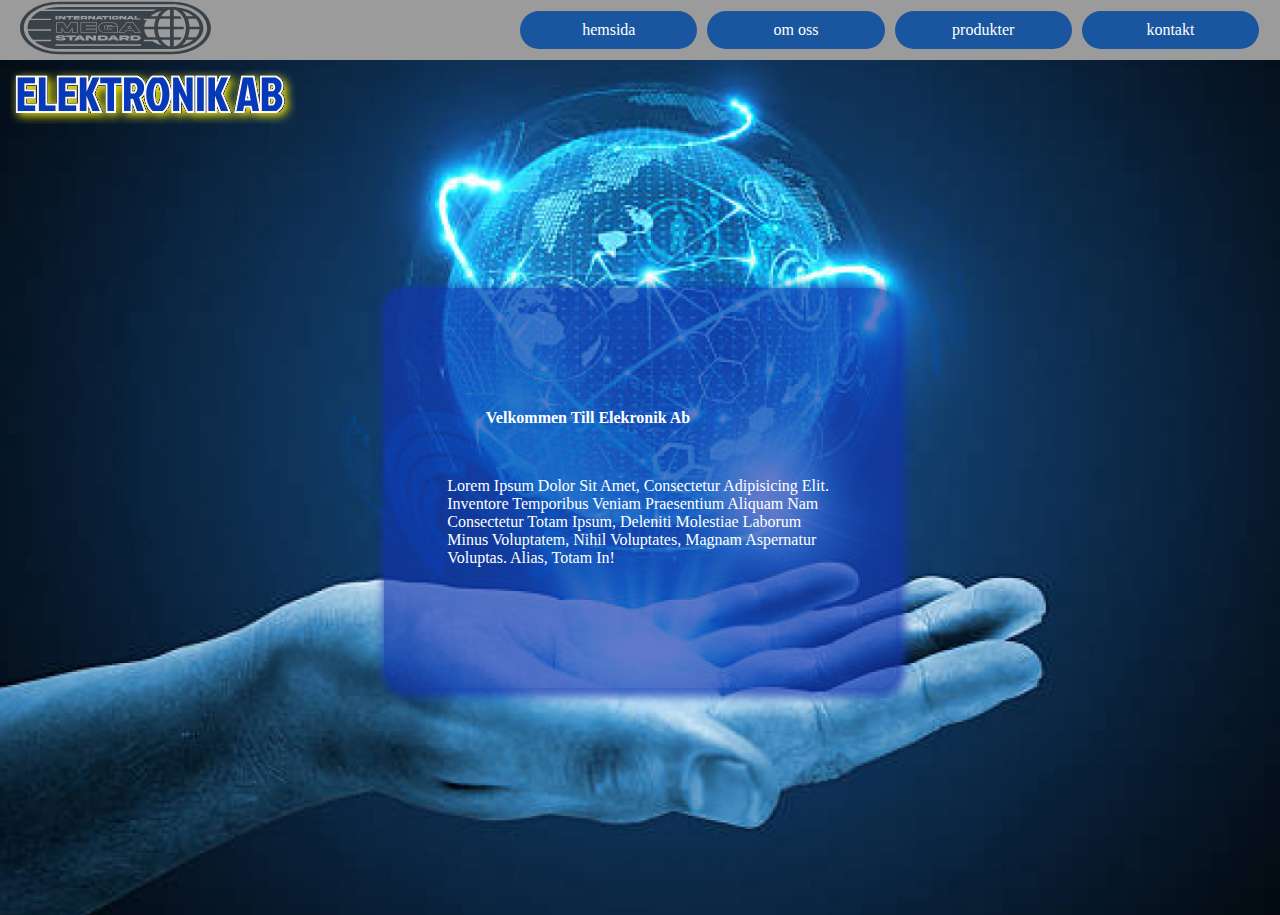
<file: project/index.html>
<!DOCTYPE html>
<html lang="en">
<head>
    <meta charset="UTF-8">
    <meta name="viewport" content="width=device-width, initial-scale=1.0">
    <link rel="stylesheet" href="style.css">
    <title>trainning</title>
</head>
<body>
<main>
    <nav>
        <div class="logo contain">
        <svg width="198" height="56" viewBox="0 0 198 56" fill="none" xmlns="http://www.w3.org/2000/svg">
            <path d="M99.3099 18.475C100.124 18.4673 100.816 18.3652 100.805 17.804V17.7198C100.816 17.161 100.124 17.059 99.3099 17.0514C98.4921 17.059 97.7996 17.161 97.8111 17.7198V17.804C97.7996 18.3652 98.4921 18.4673 99.3099 18.475Z" fill="#394149"/>
            <path d="M69.5434 17.3473C69.5434 17.184 69.3494 17.0539 69.1059 17.0539H66.6748V17.6381H69.1059C69.2277 17.6381 69.3303 17.61 69.4141 17.5539C69.5015 17.4952 69.5434 17.4264 69.5434 17.3473Z" fill="#394149"/>
            <path d="M83.2282 17.0462L83.9283 18.0591H82.5244L83.2282 17.0462Z" fill="#394149"/>
            <path d="M114.463 17.0462L115.163 18.0591H113.759L114.463 17.0462Z" fill="#394149"/>
            <path d="M64.7296 38.374L63.6949 36.8768L62.6544 38.374H64.7296Z" fill="#394149"/>
            <path d="M89.149 37.9441C89.149 38.4532 88.716 38.8719 87.9512 38.8719H84.723V37.0164H87.9512C88.716 37.0164 89.149 37.4312 89.149 37.9441Z" fill="#394149"/>
            <path d="M97.3263 36.8768L98.3611 38.374H96.2858L97.3263 36.8768Z" fill="#394149"/>
            <path d="M109.902 36.8882C110.262 36.8882 110.549 37.0806 110.549 37.3219C110.549 37.4388 110.487 37.5407 110.358 37.6274C110.234 37.7104 110.082 37.7518 109.902 37.7518H106.308V36.8882H109.902Z" fill="#394149"/>
            <path d="M121.791 37.9441C121.791 38.4532 121.358 38.8719 120.593 38.8719H117.364V37.0164H120.593C121.358 37.0164 121.791 37.4312 121.791 37.9441Z" fill="#394149"/>
            <path d="M51.0654 28.4943L47.3147 22.6873H40.8797V32.3656H45.568V27.1381L48.951 32.3656H53.143L56.5628 27.1381V32.3656H61.2328V22.6873H54.9999L51.0654 28.4943Z" fill="#394149"/>
            <path d="M80.3671 32.3656V29.9614H70.0159V28.7038H79.9443V26.349H70.0159V25.1037H80.2385V22.6873H65.162V32.3656H80.3671Z" fill="#394149"/>
            <path d="M84.3223 30.6518C85.7564 31.8971 88.3119 32.5135 91.3824 32.5135C93.6882 32.5135 95.3784 32.1995 96.5558 31.7014C96.7584 31.6157 96.9459 31.5245 97.1187 31.4286L97.2475 32.3656H101.2V26.6325H91.603V28.7162H96.7327C96.7101 28.8148 96.6317 28.9696 96.5189 29.1171C96.4486 29.2093 96.3649 29.2985 96.273 29.3696C95.7399 29.7888 94.3241 30.1586 92.4855 30.1586C90.5734 30.1586 89.3415 29.8258 88.6796 29.308C88.2384 28.9257 87.981 28.3833 87.981 27.5696C87.981 26.7189 88.2384 26.1394 88.7348 25.7572C89.4518 25.2147 90.6653 24.9805 92.4488 24.9805C94.0484 24.9805 95.1515 25.227 95.6663 25.5353C95.9973 25.7202 96.2547 25.9791 96.3098 26.1518H101.072C101.065 26.0379 101.041 25.8989 101 25.7508C100.93 25.4978 100.811 25.2183 100.649 24.9928C99.5089 23.4393 96.8613 22.5146 92.3569 22.5146C88.4407 22.5146 85.8114 23.316 84.359 24.5243C83.403 25.3503 82.9617 26.386 82.9617 27.5449C82.9617 28.8271 83.4765 29.9244 84.3223 30.6518Z" fill="#394149"/>
            <path d="M88.579 27.5695C88.579 26.765 88.8243 26.2997 89.1842 26.0218C89.7255 25.6133 90.7132 25.3813 92.4489 25.3813C93.9922 25.3813 94.9157 25.6232 95.2681 25.8343L95.2758 25.8388L95.2836 25.8433C95.4049 25.911 95.5157 25.9945 95.5995 26.0758C95.6823 26.1562 95.7155 26.212 95.7237 26.2316H91.0052V29.1171H95.8083C95.6363 29.2474 95.2671 29.4101 94.6805 29.5408C94.0966 29.6709 93.3473 29.7577 92.4856 29.7577C90.6689 29.7577 89.6471 29.4423 89.1435 29.0545C88.8143 28.7651 88.579 28.3213 88.579 27.5695Z" fill="#394149"/>
            <path d="M113.691 26.2534L112.321 28.0071H114.985L113.691 26.2534Z" fill="#394149"/>
            <path fill-rule="evenodd" clip-rule="evenodd" d="M117.511 30.5778L118.78 32.3656H124.093L116.812 22.6873H110.873L103.17 32.3656H108.373L109.715 30.5778H117.511ZM111.333 28.4079L113.153 26.0778L113.705 25.1901L114.22 26.0654L115.948 28.4079H111.333Z" fill="#394149"/>
            <path fill-rule="evenodd" clip-rule="evenodd" d="M155.876 49.1238H155.868C155.765 49.1238 155.663 49.1234 155.561 49.1227V49.1238H43.1019C33.1782 49.1238 24.3262 46.0466 18.5523 41.2377H35.1216V39.8293H16.9998C14.2964 37.1522 12.4849 34.037 11.8513 30.6757H35.1216V29.2675H11.6567C11.6196 28.8481 11.6009 28.4255 11.6009 28C11.6009 25.2121 12.4062 22.5505 13.8696 20.1137H35.1216V18.7055H14.8062C17.0324 15.6636 20.3172 13.0333 24.3388 11.0305H137.112C138.518 10.3303 140.014 9.70685 141.586 9.16925C141.162 9.31413 140.744 9.46515 140.332 9.62222H27.5589C32.1451 7.87431 37.4496 6.87616 43.1018 6.87616H155.561V6.87715C155.666 6.87646 155.771 6.87616 155.876 6.87616C173.273 6.87616 187.377 16.3335 187.377 28C187.377 39.6663 173.273 49.1238 155.876 49.1238ZM167.589 37.9073C168.999 35.058 169.841 31.6737 169.841 28C169.841 24.5752 169.108 21.4019 167.868 18.679C167.715 18.3466 167.556 18.0209 167.391 17.7022C167.113 17.1715 166.816 16.6604 166.5 16.1707C166.075 15.5094 165.617 14.8869 165.131 14.3073C162.833 11.573 160.212 10.1004 157.766 9.60461V16.1707H164.199C164.743 16.9494 165.24 17.7972 165.679 18.7055H157.766V26.7325H167.706C167.729 27.1502 167.741 27.5728 167.741 28C167.741 28.4271 167.729 28.8497 167.706 29.2674H157.766V37.2944H165.678C165.24 38.2027 164.743 39.0506 164.199 39.8293H157.766V46.3954C160.212 45.8997 162.833 44.427 165.131 41.6926C165.617 41.1131 166.076 40.4906 166.5 39.8293C166.892 39.2205 167.256 38.5787 167.589 37.9073ZM171.816 18.7055C172.824 21.1523 173.448 23.8655 173.589 26.7325H183.533C183.24 23.8223 181.949 21.0957 179.888 18.7055H171.816ZM177.26 16.1707H170.58C169.368 14.0405 167.838 12.1877 166.071 10.7087C170.462 11.8738 174.302 13.7688 177.26 16.1707ZM153.986 9.60434V16.1707H145.25C145.675 15.5094 146.133 14.8869 146.621 14.3073C148.918 11.5726 151.54 10.0998 153.986 9.60434ZM145.68 10.7086C143.912 12.1876 142.384 14.0404 141.171 16.1707H134.49C137.448 13.7687 141.29 11.8736 145.68 10.7086ZM139.935 18.7055H127.839V20.1137H130.766C129.344 22.1461 128.454 24.3792 128.218 26.7325H138.161C138.304 23.8655 138.926 21.1523 139.935 18.7055ZM153.986 18.7055H143.872C142.792 21.083 142.101 23.8026 141.944 26.7325H153.986V18.7055ZM173.589 29.2674C173.448 32.1344 172.824 34.8475 171.816 37.2944H179.888C181.949 34.9042 183.24 32.1776 183.533 29.2674H173.589ZM143.872 37.2944C142.792 34.917 142.101 32.1973 141.944 29.2674H153.986V37.2944H143.872ZM139.935 37.2944C138.926 34.8475 138.304 32.1344 138.161 29.2674H128.218C128.51 32.1776 129.801 34.9042 131.863 37.2944H139.935ZM170.58 39.8293C169.368 41.9594 167.838 43.8122 166.072 45.2911C170.462 44.1261 174.302 42.231 177.26 39.8293H170.58ZM145.25 39.8293H153.986V46.3957C151.54 45.9003 148.918 44.4275 146.621 41.6926C146.133 41.1131 145.675 40.4906 145.25 39.8293ZM141.171 39.8293L127.839 39.8293V41.2376H136.414C139.043 42.9759 142.187 44.3646 145.68 45.2913C143.912 43.8124 142.384 41.9595 141.171 39.8293ZM99.3095 15.9645C97.3845 15.967 95.8094 16.3395 95.817 17.6381V17.8881C95.8094 19.1841 97.3845 19.5591 99.3095 19.5617C101.231 19.5591 102.806 19.1841 102.798 17.8881V17.6381C102.798 16.342 101.235 15.9645 99.3095 15.9645ZM39.5027 16.0487V19.4775H41.4963V16.0487H39.5027ZM47.5417 17.8651L45.297 16.0487H42.554V19.4775H44.5476V17.383L47.2944 19.4775H49.5391V16.0487H47.5417V17.8651ZM54.5952 17.1406V19.4826H52.6017V17.1406H50.2315V16.0538H56.9654V17.1406H54.5952ZM57.6351 19.4826H63.6195V18.6025H59.6286V18.1637H63.6195V17.3702H59.6286V16.9314H63.6195V16.0538H57.6351V19.4826ZM64.6809 19.48V16.0512H69.6078C70.6616 16.0436 71.5557 16.638 71.5405 17.3472C71.5405 17.6049 71.4377 17.8396 71.2323 18.0489C71.0307 18.2554 70.7606 18.4137 70.4258 18.5183L71.5405 19.48H69.4176L68.4551 18.6433H66.6745V19.48H64.6809ZM77.1483 17.8651L74.9037 16.0487H72.1606V19.4775H74.1542V17.383L76.901 19.4775H79.1457V16.0487H77.1483V17.8651ZM81.5426 19.4826H79.2979L82.041 16.0538H84.4112L87.1542 19.4826H84.9095L84.5063 18.8958H81.9459L81.5426 19.4826ZM90.1977 19.4826V17.1406H92.568V16.0538H85.8341V17.1406H88.2043V19.4826H90.1977ZM93.2375 19.4775V16.0487H95.2311V19.4775H93.2375ZM106.139 16.0487L108.383 17.8651V16.0487H110.381V19.4775H108.136L105.389 17.383V19.4775H103.396V16.0487H106.139ZM110.533 19.4826H112.777L113.181 18.8958H115.741L116.145 19.4826H118.389L115.647 16.0538H113.276L110.533 19.4826ZM118.545 19.4775V16.0487H120.539V18.3906H124.53V19.4775H118.545ZM44.6683 36.5788C43.7515 36.5788 42.6267 36.6694 42.6267 37.0729C42.6267 37.2954 43.5434 37.3256 44.7301 37.3633L44.7431 37.3637C46.8514 37.4353 49.8029 37.5356 49.7974 38.8039C49.7974 40.2521 47.3228 40.5954 44.6683 40.5954C42.0194 40.5916 39.8203 40.3766 39.5391 38.8039H42.6267C42.9641 39.1962 43.7459 39.298 44.6683 39.298C45.585 39.298 46.7098 39.1962 46.7098 38.8039C46.7098 38.5814 45.7931 38.5475 44.6064 38.5098L44.5932 38.5094C42.485 38.4377 39.5335 38.3375 39.5391 37.0729C39.5391 35.6247 42.0137 35.2777 44.6683 35.2777C47.3171 35.289 49.5162 35.4889 49.7974 37.0729H46.7098C46.3723 36.6731 45.5906 36.5788 44.6683 36.5788ZM56.3381 37.0163V40.4784H53.3912V37.0163H49.8874V35.4098H59.8419V37.0163H56.3381ZM57.8847 40.4784H61.2029L61.799 39.611H65.5841L66.1802 40.4784H69.4984L65.4434 35.4098H61.9396L57.8847 40.4784ZM73.784 35.4022L77.1021 38.0874V35.4022H80.0548V40.4709H76.7366L72.676 37.3746V40.4709H69.729V35.4022H73.784ZM81.7756 35.4098V40.4784H88.5021C90.5773 40.4973 92.1184 39.3206 92.1014 37.944C92.1184 36.56 90.5773 35.3909 88.5021 35.4098H81.7756ZM94.8347 40.4784H91.5165L95.5715 35.4098H99.0753L103.13 40.4784H99.8119L99.2158 39.611H95.4309L94.8347 40.4784ZM103.361 35.406V40.4747H106.308V39.2376H108.94L110.363 40.4747H113.501L111.853 39.0528C112.348 38.8982 112.747 38.6645 113.045 38.3589C113.349 38.0497 113.501 37.7027 113.501 37.3218C113.523 36.2733 112.202 35.3947 110.644 35.406H103.361ZM114.418 40.4784V35.4098H121.144C123.219 35.3909 124.76 36.56 124.744 37.944C124.76 39.3206 123.219 40.4973 121.144 40.4784H114.418ZM61.8303 32.7665H55.9645V29.0501L53.5333 32.7665H48.5583L46.1655 29.0691V32.7665H40.2814V22.2863H47.7069L51.0781 27.5056L54.6145 22.2863H61.8303V32.7665ZM80.9652 32.7665H64.5643V22.2863H80.8365V25.5046H70.6139V25.948H80.5424V29.1047H70.6139V29.5604H80.9652V32.7665ZM101.798 32.7665H96.702L96.6165 32.1442C95.3389 32.6308 93.6094 32.9144 91.3822 32.9144C88.214 32.9144 85.4414 32.279 83.8498 30.8977C82.9029 30.0829 82.3637 28.8918 82.3637 27.5448C82.3637 26.3176 82.8319 25.1896 83.8865 24.2784L83.8899 24.2754L83.8934 24.2726C85.4955 22.9398 88.3265 22.1137 92.3568 22.1137C96.9632 22.1137 99.8991 23.0629 101.185 24.8157L101.186 24.8171L101.187 24.8185C101.486 25.2338 101.648 25.7825 101.669 26.1356L101.675 26.2315H101.798V32.7665ZM110.084 30.9787L108.741 32.7665H102.173L110.515 22.2863H117.181L125.064 32.7665H118.401L117.134 30.9787H110.084ZM39.4268 45.6736H125.004V44.2653H39.4268V45.6736Z" fill="#394149"/>
            <path fill-rule="evenodd" clip-rule="evenodd" d="M43.1021 1.80646H155.876C177.448 1.80646 194.937 13.5337 194.937 28C194.937 42.4663 177.448 54.1936 155.876 54.1936H43.1021C21.5291 54.1936 4.04083 42.4663 4.04083 28C4.04083 13.5337 21.5291 1.80646 43.1021 1.80646ZM43.1021 4.34136C23.6168 4.34136 7.82102 14.9337 7.82102 28C7.82102 41.0663 23.6168 51.6587 43.1021 51.6587H155.876C175.361 51.6587 191.156 41.0663 191.156 28C191.156 14.9337 175.361 4.34136 155.876 4.34136H43.1021Z" fill="#394149"/>
            </svg>
        </div>
            
        <ul>
            <li><a href="./index.html">hemsida</a></li>
            <li><a href="./om oss.html">om oss</a></li>
            <li><a href="./produkter.html">produkter</a></li>
            <li><a href="./kontakt.html">kontakt</a></li>
        </ul>
    </nav>
  <div class="main-container">
    <div class="foretag-namn">
    <svg width="286" height="54" viewBox="0 0 286 54" fill="none" xmlns="http://www.w3.org/2000/svg">
        <g filter="url(#filter0_d_83_607)">
        <mask id="path-1-outside-1_83_607" maskUnits="userSpaceOnUse" x="5" y="5" width="270" height="38" fill="black">
        <rect fill="white" x="5" y="5" width="270" height="38"/>
        <path d="M7.7415 41V7.4H24.9735V13.16H14.3175V21.176H23.8215V26.744H14.3175V35.432H25.1655V41H7.7415ZM28.8821 41V7.4H35.4581V35.432H45.4421V41H28.8821ZM48.7103 41V7.4H65.9423V13.16H55.2863V21.176H64.7903V26.744H55.2863V35.432H66.1343V41H48.7103ZM69.8509 41V7.4H76.4269V21.56H76.6669L82.6669 7.4H89.4349L82.4269 23.432L89.7709 41H82.4749L76.7629 26.312H76.4269V41H69.8509ZM97.4936 13.16H90.2456V7.4H111.27V13.16H104.022V41H97.4936V13.16ZM114.054 7.4H126.822C128.838 8.072 130.55 9.32 131.958 11.144C133.398 12.936 134.118 15.144 134.118 17.768C134.118 22.056 132.422 25.208 129.03 27.224L133.878 41H127.158L123.078 28.76H120.534V41H114.054V7.4ZM120.534 13.16V23.384H124.662C125.206 23.256 125.798 22.712 126.438 21.752C127.11 20.76 127.446 19.608 127.446 18.296C127.446 16.984 127.158 15.832 126.582 14.84C126.038 13.848 125.494 13.288 124.95 13.16H120.534ZM152.765 7.4C155.005 9.224 156.669 11.672 157.757 14.744C158.845 17.816 159.389 20.984 159.389 24.248C159.389 27.48 158.861 30.552 157.805 33.464C156.749 36.376 155.069 38.888 152.765 41H142.877C140.573 38.888 138.893 36.376 137.837 33.464C136.781 30.552 136.253 27.48 136.253 24.248C136.253 20.984 136.797 17.816 137.885 14.744C138.973 11.672 140.637 9.224 142.877 7.4H152.765ZM146.093 35.432H149.549C150.349 34.504 151.021 33 151.565 30.92C152.141 28.808 152.429 26.584 152.429 24.248C152.429 21.912 152.157 19.72 151.613 17.672C151.069 15.592 150.397 14.088 149.597 13.16H146.093C145.293 14.088 144.605 15.592 144.029 17.672C143.485 19.72 143.213 21.912 143.213 24.248C143.213 26.584 143.485 28.808 144.029 30.92C144.605 33 145.293 34.504 146.093 35.432ZM178.108 41L169.132 22.424L168.892 22.52L169.18 28.184V41H163.132V7.4H167.98L176.812 26.696L177.052 26.6L176.524 20.696V7.4H182.572V41H178.108ZM187.179 41V7.4H193.755V41H187.179ZM198.382 41V7.4H204.958V21.56H205.198L211.198 7.4H217.966L210.958 23.432L218.302 41H211.006L205.294 26.312H204.958V41H198.382ZM242.592 41L241.584 35.672H234L232.992 41H226.464L232.944 7.4H242.88L249.024 41H242.592ZM237.696 13.64L235.824 24.824L234.768 30.536H240.768L239.664 24.824L237.792 13.64H237.696ZM251.82 41V7.4H265.5C267.068 7.976 268.46 8.984 269.676 10.424C270.892 11.864 271.5 13.608 271.5 15.656C271.5 19.272 270.316 21.8 267.948 23.24V23.432C270.892 25.064 272.364 27.624 272.364 31.112C272.364 35.112 270.332 38.408 266.268 41H251.82ZM258.348 21.272H263.1C264.508 20.408 265.212 19.096 265.212 17.336C265.212 15.576 264.556 14.184 263.244 13.16H258.348V21.272ZM258.348 35.432H263.292C263.868 35.016 264.38 34.36 264.828 33.464C265.308 32.568 265.548 31.672 265.548 30.776C265.548 29.88 265.356 29.064 264.972 28.328C264.588 27.592 264.108 27.048 263.532 26.696H258.348V35.432Z"/>
        </mask>
        <path d="M7.7415 41V7.4H24.9735V13.16H14.3175V21.176H23.8215V26.744H14.3175V35.432H25.1655V41H7.7415ZM28.8821 41V7.4H35.4581V35.432H45.4421V41H28.8821ZM48.7103 41V7.4H65.9423V13.16H55.2863V21.176H64.7903V26.744H55.2863V35.432H66.1343V41H48.7103ZM69.8509 41V7.4H76.4269V21.56H76.6669L82.6669 7.4H89.4349L82.4269 23.432L89.7709 41H82.4749L76.7629 26.312H76.4269V41H69.8509ZM97.4936 13.16H90.2456V7.4H111.27V13.16H104.022V41H97.4936V13.16ZM114.054 7.4H126.822C128.838 8.072 130.55 9.32 131.958 11.144C133.398 12.936 134.118 15.144 134.118 17.768C134.118 22.056 132.422 25.208 129.03 27.224L133.878 41H127.158L123.078 28.76H120.534V41H114.054V7.4ZM120.534 13.16V23.384H124.662C125.206 23.256 125.798 22.712 126.438 21.752C127.11 20.76 127.446 19.608 127.446 18.296C127.446 16.984 127.158 15.832 126.582 14.84C126.038 13.848 125.494 13.288 124.95 13.16H120.534ZM152.765 7.4C155.005 9.224 156.669 11.672 157.757 14.744C158.845 17.816 159.389 20.984 159.389 24.248C159.389 27.48 158.861 30.552 157.805 33.464C156.749 36.376 155.069 38.888 152.765 41H142.877C140.573 38.888 138.893 36.376 137.837 33.464C136.781 30.552 136.253 27.48 136.253 24.248C136.253 20.984 136.797 17.816 137.885 14.744C138.973 11.672 140.637 9.224 142.877 7.4H152.765ZM146.093 35.432H149.549C150.349 34.504 151.021 33 151.565 30.92C152.141 28.808 152.429 26.584 152.429 24.248C152.429 21.912 152.157 19.72 151.613 17.672C151.069 15.592 150.397 14.088 149.597 13.16H146.093C145.293 14.088 144.605 15.592 144.029 17.672C143.485 19.72 143.213 21.912 143.213 24.248C143.213 26.584 143.485 28.808 144.029 30.92C144.605 33 145.293 34.504 146.093 35.432ZM178.108 41L169.132 22.424L168.892 22.52L169.18 28.184V41H163.132V7.4H167.98L176.812 26.696L177.052 26.6L176.524 20.696V7.4H182.572V41H178.108ZM187.179 41V7.4H193.755V41H187.179ZM198.382 41V7.4H204.958V21.56H205.198L211.198 7.4H217.966L210.958 23.432L218.302 41H211.006L205.294 26.312H204.958V41H198.382ZM242.592 41L241.584 35.672H234L232.992 41H226.464L232.944 7.4H242.88L249.024 41H242.592ZM237.696 13.64L235.824 24.824L234.768 30.536H240.768L239.664 24.824L237.792 13.64H237.696ZM251.82 41V7.4H265.5C267.068 7.976 268.46 8.984 269.676 10.424C270.892 11.864 271.5 13.608 271.5 15.656C271.5 19.272 270.316 21.8 267.948 23.24V23.432C270.892 25.064 272.364 27.624 272.364 31.112C272.364 35.112 270.332 38.408 266.268 41H251.82ZM258.348 21.272H263.1C264.508 20.408 265.212 19.096 265.212 17.336C265.212 15.576 264.556 14.184 263.244 13.16H258.348V21.272ZM258.348 35.432H263.292C263.868 35.016 264.38 34.36 264.828 33.464C265.308 32.568 265.548 31.672 265.548 30.776C265.548 29.88 265.356 29.064 264.972 28.328C264.588 27.592 264.108 27.048 263.532 26.696H258.348V35.432Z" fill="#0539BC"/>
        <path d="M7.7415 41H5.7415V43H7.7415V41ZM7.7415 7.4V5.4H5.7415V7.4H7.7415ZM24.9735 7.4H26.9735V5.4H24.9735V7.4ZM24.9735 13.16V15.16H26.9735V13.16H24.9735ZM14.3175 13.16V11.16H12.3175V13.16H14.3175ZM14.3175 21.176H12.3175V23.176H14.3175V21.176ZM23.8215 21.176H25.8215V19.176H23.8215V21.176ZM23.8215 26.744V28.744H25.8215V26.744H23.8215ZM14.3175 26.744V24.744H12.3175V26.744H14.3175ZM14.3175 35.432H12.3175V37.432H14.3175V35.432ZM25.1655 35.432H27.1655V33.432H25.1655V35.432ZM25.1655 41V43H27.1655V41H25.1655ZM9.7415 41V7.4H5.7415V41H9.7415ZM7.7415 9.4H24.9735V5.4H7.7415V9.4ZM22.9735 7.4V13.16H26.9735V7.4H22.9735ZM24.9735 11.16H14.3175V15.16H24.9735V11.16ZM12.3175 13.16V21.176H16.3175V13.16H12.3175ZM14.3175 23.176H23.8215V19.176H14.3175V23.176ZM21.8215 21.176V26.744H25.8215V21.176H21.8215ZM23.8215 24.744H14.3175V28.744H23.8215V24.744ZM12.3175 26.744V35.432H16.3175V26.744H12.3175ZM14.3175 37.432H25.1655V33.432H14.3175V37.432ZM23.1655 35.432V41H27.1655V35.432H23.1655ZM25.1655 39H7.7415V43H25.1655V39ZM28.8821 41H26.8821V43H28.8821V41ZM28.8821 7.4V5.4H26.8821V7.4H28.8821ZM35.4581 7.4H37.4581V5.4H35.4581V7.4ZM35.4581 35.432H33.4581V37.432H35.4581V35.432ZM45.4421 35.432H47.4421V33.432H45.4421V35.432ZM45.4421 41V43H47.4421V41H45.4421ZM30.8821 41V7.4H26.8821V41H30.8821ZM28.8821 9.4H35.4581V5.4H28.8821V9.4ZM33.4581 7.4V35.432H37.4581V7.4H33.4581ZM35.4581 37.432H45.4421V33.432H35.4581V37.432ZM43.4421 35.432V41H47.4421V35.432H43.4421ZM45.4421 39H28.8821V43H45.4421V39ZM48.7103 41H46.7103V43H48.7103V41ZM48.7103 7.4V5.4H46.7103V7.4H48.7103ZM65.9423 7.4H67.9423V5.4H65.9423V7.4ZM65.9423 13.16V15.16H67.9423V13.16H65.9423ZM55.2863 13.16V11.16H53.2863V13.16H55.2863ZM55.2863 21.176H53.2863V23.176H55.2863V21.176ZM64.7903 21.176H66.7903V19.176H64.7903V21.176ZM64.7903 26.744V28.744H66.7903V26.744H64.7903ZM55.2863 26.744V24.744H53.2863V26.744H55.2863ZM55.2863 35.432H53.2863V37.432H55.2863V35.432ZM66.1343 35.432H68.1343V33.432H66.1343V35.432ZM66.1343 41V43H68.1343V41H66.1343ZM50.7103 41V7.4H46.7103V41H50.7103ZM48.7103 9.4H65.9423V5.4H48.7103V9.4ZM63.9423 7.4V13.16H67.9423V7.4H63.9423ZM65.9423 11.16H55.2863V15.16H65.9423V11.16ZM53.2863 13.16V21.176H57.2863V13.16H53.2863ZM55.2863 23.176H64.7903V19.176H55.2863V23.176ZM62.7903 21.176V26.744H66.7903V21.176H62.7903ZM64.7903 24.744H55.2863V28.744H64.7903V24.744ZM53.2863 26.744V35.432H57.2863V26.744H53.2863ZM55.2863 37.432H66.1343V33.432H55.2863V37.432ZM64.1343 35.432V41H68.1343V35.432H64.1343ZM66.1343 39H48.7103V43H66.1343V39ZM69.8509 41H67.8509V43H69.8509V41ZM69.8509 7.4V5.4H67.8509V7.4H69.8509ZM76.4269 7.4H78.4269V5.4H76.4269V7.4ZM76.4269 21.56H74.4269V23.56H76.4269V21.56ZM76.6669 21.56V23.56H77.9916L78.5084 22.3403L76.6669 21.56ZM82.6669 7.4V5.4H81.3422L80.8254 6.6197L82.6669 7.4ZM89.4349 7.4L91.2674 8.20106L92.4919 5.4H89.4349V7.4ZM82.4269 23.432L80.5943 22.6309L80.2518 23.4144L80.5816 24.2034L82.4269 23.432ZM89.7709 41V43H92.7747L91.6161 40.2286L89.7709 41ZM82.4749 41L80.6109 41.7249L81.1067 43H82.4749V41ZM76.7629 26.312L78.6269 25.5871L78.131 24.312H76.7629V26.312ZM76.4269 26.312V24.312H74.4269V26.312H76.4269ZM76.4269 41V43H78.4269V41H76.4269ZM71.8509 41V7.4H67.8509V41H71.8509ZM69.8509 9.4H76.4269V5.4H69.8509V9.4ZM74.4269 7.4V21.56H78.4269V7.4H74.4269ZM76.4269 23.56H76.6669V19.56H76.4269V23.56ZM78.5084 22.3403L84.5084 8.1803L80.8254 6.6197L74.8254 20.7797L78.5084 22.3403ZM82.6669 9.4H89.4349V5.4H82.6669V9.4ZM87.6023 6.59894L80.5943 22.6309L84.2594 24.2331L91.2674 8.20106L87.6023 6.59894ZM80.5816 24.2034L87.9256 41.7714L91.6161 40.2286L84.2721 22.6606L80.5816 24.2034ZM89.7709 39H82.4749V43H89.7709V39ZM84.3389 40.2751L78.6269 25.5871L74.8989 27.0369L80.6109 41.7249L84.3389 40.2751ZM76.7629 24.312H76.4269V28.312H76.7629V24.312ZM74.4269 26.312V41H78.4269V26.312H74.4269ZM76.4269 39H69.8509V43H76.4269V39ZM97.4936 13.16H99.4936V11.16H97.4936V13.16ZM90.2456 13.16H88.2456V15.16H90.2456V13.16ZM90.2456 7.4V5.4H88.2456V7.4H90.2456ZM111.27 7.4H113.27V5.4H111.27V7.4ZM111.27 13.16V15.16H113.27V13.16H111.27ZM104.022 13.16V11.16H102.022V13.16H104.022ZM104.022 41V43H106.022V41H104.022ZM97.4936 41H95.4936V43H97.4936V41ZM97.4936 11.16H90.2456V15.16H97.4936V11.16ZM92.2456 13.16V7.4H88.2456V13.16H92.2456ZM90.2456 9.4H111.27V5.4H90.2456V9.4ZM109.27 7.4V13.16H113.27V7.4H109.27ZM111.27 11.16H104.022V15.16H111.27V11.16ZM102.022 13.16V41H106.022V13.16H102.022ZM104.022 39H97.4936V43H104.022V39ZM99.4936 41V13.16H95.4936V41H99.4936ZM114.054 7.4V5.4H112.054V7.4H114.054ZM126.822 7.4L127.454 5.50263L127.147 5.4H126.822V7.4ZM131.958 11.144L130.375 12.3661L130.387 12.3816L130.399 12.3968L131.958 11.144ZM129.03 27.224L128.008 25.5047L126.599 26.342L127.143 27.8879L129.03 27.224ZM133.878 41V43H136.702L135.765 40.3361L133.878 41ZM127.158 41L125.261 41.6325L125.716 43H127.158V41ZM123.078 28.76L124.975 28.1275L124.52 26.76H123.078V28.76ZM120.534 28.76V26.76H118.534V28.76H120.534ZM120.534 41V43H122.534V41H120.534ZM114.054 41H112.054V43H114.054V41ZM120.534 13.16V11.16H118.534V13.16H120.534ZM120.534 23.384H118.534V25.384H120.534V23.384ZM124.662 23.384V25.384H124.894L125.12 25.3308L124.662 23.384ZM126.438 21.752L124.782 20.6303L124.778 20.6364L124.774 20.6426L126.438 21.752ZM126.582 14.84L124.828 15.8017L124.84 15.8231L124.852 15.8443L126.582 14.84ZM124.95 13.16L125.408 11.2132L125.182 11.16H124.95V13.16ZM114.054 9.4H126.822V5.4H114.054V9.4ZM126.19 9.29736C127.797 9.83307 129.188 10.8289 130.375 12.3661L133.541 9.92189C131.912 7.81112 129.879 6.31093 127.454 5.50263L126.19 9.29736ZM130.399 12.3968C131.514 13.7841 132.118 15.5318 132.118 17.768H136.118C136.118 14.7562 135.282 12.0879 133.517 9.89122L130.399 12.3968ZM132.118 17.768C132.118 21.4245 130.733 23.8855 128.008 25.5047L130.052 28.9433C134.111 26.5305 136.118 22.6875 136.118 17.768H132.118ZM127.143 27.8879L131.991 41.6639L135.765 40.3361L130.917 26.5601L127.143 27.8879ZM133.878 39H127.158V43H133.878V39ZM129.055 40.3675L124.975 28.1275L121.181 29.3925L125.261 41.6325L129.055 40.3675ZM123.078 26.76H120.534V30.76H123.078V26.76ZM118.534 28.76V41H122.534V28.76H118.534ZM120.534 39H114.054V43H120.534V39ZM116.054 41V7.4H112.054V41H116.054ZM118.534 13.16V23.384H122.534V13.16H118.534ZM120.534 25.384H124.662V21.384H120.534V25.384ZM125.12 25.3308C126.471 25.0129 127.434 23.8634 128.102 22.8614L124.774 20.6426C124.508 21.0419 124.3 21.2792 124.161 21.4073C124.013 21.5427 124.027 21.4788 124.204 21.4372L125.12 25.3308ZM128.094 22.8737C129.011 21.5192 129.446 19.9682 129.446 18.296H125.446C125.446 19.2478 125.209 20.0008 124.782 20.6303L128.094 22.8737ZM129.446 18.296C129.446 16.6828 129.089 15.1745 128.312 13.8357L124.852 15.8443C125.227 16.4895 125.446 17.2852 125.446 18.296H129.446ZM128.336 13.8783C127.764 12.8353 126.857 11.554 125.408 11.2132L124.492 15.1068C124.272 15.0552 124.224 14.9591 124.331 15.0696C124.436 15.1771 124.608 15.3993 124.828 15.8017L128.336 13.8783ZM124.95 11.16H120.534V15.16H124.95V11.16ZM152.765 7.4L154.027 5.84913L153.476 5.4H152.765V7.4ZM157.757 14.744L155.871 15.4117L155.871 15.4117L157.757 14.744ZM157.805 33.464L159.685 34.1458L159.685 34.1458L157.805 33.464ZM152.765 41V43H153.542L154.116 42.4743L152.765 41ZM142.877 41L141.525 42.4743L142.099 43H142.877V41ZM137.885 14.744L135.999 14.0763L135.999 14.0763L137.885 14.744ZM142.877 7.4V5.4H142.165L141.614 5.84913L142.877 7.4ZM146.093 35.432L144.578 36.7379L145.176 37.432H146.093V35.432ZM149.549 35.432V37.432H150.465L151.063 36.7379L149.549 35.432ZM151.565 30.92L149.635 30.3938L149.632 30.4038L149.63 30.4139L151.565 30.92ZM151.613 17.672L149.678 18.1781L149.68 18.1854L151.613 17.672ZM149.597 13.16L151.111 11.8541L150.513 11.16H149.597V13.16ZM146.093 13.16V11.16H145.176L144.578 11.8541L146.093 13.16ZM144.029 17.672L142.101 17.1382L142.098 17.1484L142.096 17.1586L144.029 17.672ZM144.029 30.92L142.092 31.4189L142.096 31.4364L142.101 31.4538L144.029 30.92ZM151.502 8.95087C153.422 10.5145 154.89 12.6402 155.871 15.4117L159.642 14.0763C158.447 10.7038 156.587 7.9335 154.027 5.84913L151.502 8.95087ZM155.871 15.4117C156.883 18.2689 157.389 21.2111 157.389 24.248H161.389C161.389 20.7569 160.806 17.3631 159.642 14.0763L155.871 15.4117ZM157.389 24.248C157.389 27.2577 156.898 30.0982 155.924 32.7822L159.685 34.1458C160.823 31.0058 161.389 27.7023 161.389 24.248H157.389ZM155.924 32.7822C154.979 35.3884 153.482 37.6294 151.413 39.5257L154.116 42.4743C156.655 40.1466 158.518 37.3636 159.685 34.1458L155.924 32.7822ZM152.765 39H142.877V43H152.765V39ZM144.228 39.5257C142.159 37.6294 140.662 35.3884 139.717 32.7822L135.956 34.1458C137.123 37.3636 138.986 40.1466 141.525 42.4743L144.228 39.5257ZM139.717 32.7822C138.743 30.0982 138.253 27.2577 138.253 24.248H134.253C134.253 27.7023 134.818 31.0058 135.956 34.1458L139.717 32.7822ZM138.253 24.248C138.253 21.2111 138.758 18.2689 139.77 15.4117L135.999 14.0763C134.835 17.3631 134.253 20.7569 134.253 24.248H138.253ZM139.77 15.4117C140.751 12.6402 142.219 10.5145 144.139 8.95087L141.614 5.84913C139.054 7.9335 137.194 10.7038 135.999 14.0763L139.77 15.4117ZM142.877 9.4H152.765V5.4H142.877V9.4ZM146.093 37.432H149.549V33.432H146.093V37.432ZM151.063 36.7379C152.16 35.4654 152.928 33.6103 153.499 31.4261L149.63 30.4139C149.113 32.3896 148.537 33.5426 148.034 34.1261L151.063 36.7379ZM153.494 31.4462C154.12 29.1516 154.429 26.7499 154.429 24.248H150.429C150.429 26.4181 150.161 28.4644 149.635 30.3938L153.494 31.4462ZM154.429 24.248C154.429 21.7562 154.138 19.3902 153.545 17.1586L149.68 18.1854C150.175 20.0498 150.429 22.0678 150.429 24.248H154.429ZM153.547 17.1659C152.976 14.9816 152.208 13.1266 151.111 11.8541L148.082 14.4659C148.585 15.0494 149.161 16.2024 149.678 18.1781L153.547 17.1659ZM149.597 11.16H146.093V15.16H149.597V11.16ZM144.578 11.8541C143.49 13.1161 142.705 14.9586 142.101 17.1382L145.956 18.2058C146.504 16.2254 147.095 15.0599 147.607 14.4659L144.578 11.8541ZM142.096 17.1586C141.503 19.3902 141.213 21.7562 141.213 24.248H145.213C145.213 22.0678 145.466 20.0498 145.961 18.1854L142.096 17.1586ZM141.213 24.248C141.213 26.7404 141.503 29.1328 142.092 31.4189L145.965 30.4211C145.466 28.4832 145.213 26.4276 145.213 24.248H141.213ZM142.101 31.4538C142.705 33.6334 143.49 35.4759 144.578 36.7379L147.607 34.1261C147.095 33.5321 146.504 32.3666 145.956 30.3862L142.101 31.4538ZM178.108 41L176.307 41.8701L176.853 43H178.108V41ZM169.132 22.424L170.933 21.5539L170.121 19.8743L168.389 20.567L169.132 22.424ZM168.892 22.52L168.149 20.663L166.822 21.1939L166.895 22.6216L168.892 22.52ZM169.18 28.184H171.18V28.1332L171.178 28.0824L169.18 28.184ZM169.18 41V43H171.18V41H169.18ZM163.132 41H161.132V43H163.132V41ZM163.132 7.4V5.4H161.132V7.4H163.132ZM167.98 7.4L169.799 6.56762L169.264 5.4H167.98V7.4ZM176.812 26.696L174.994 27.5284L175.786 29.2604L177.555 28.553L176.812 26.696ZM177.052 26.6L177.795 28.457L179.177 27.9042L179.044 26.4218L177.052 26.6ZM176.524 20.696H174.524V20.7853L174.532 20.8742L176.524 20.696ZM176.524 7.4V5.4H174.524V7.4H176.524ZM182.572 7.4H184.572V5.4H182.572V7.4ZM182.572 41V43H184.572V41H182.572ZM179.909 40.1299L170.933 21.5539L167.331 23.2941L176.307 41.8701L179.909 40.1299ZM168.389 20.567L168.149 20.663L169.635 24.377L169.875 24.281L168.389 20.567ZM166.895 22.6216L167.183 28.2856L171.178 28.0824L170.89 22.4184L166.895 22.6216ZM167.18 28.184V41H171.18V28.184H167.18ZM169.18 39H163.132V43H169.18V39ZM165.132 41V7.4H161.132V41H165.132ZM163.132 9.4H167.98V5.4H163.132V9.4ZM166.162 8.23237L174.994 27.5284L178.631 25.8636L169.799 6.56762L166.162 8.23237ZM177.555 28.553L177.795 28.457L176.309 24.743L176.069 24.839L177.555 28.553ZM179.044 26.4218L178.516 20.5178L174.532 20.8742L175.06 26.7782L179.044 26.4218ZM178.524 20.696V7.4H174.524V20.696H178.524ZM176.524 9.4H182.572V5.4H176.524V9.4ZM180.572 7.4V41H184.572V7.4H180.572ZM182.572 39H178.108V43H182.572V39ZM187.179 41H185.179V43H187.179V41ZM187.179 7.4V5.4H185.179V7.4H187.179ZM193.755 7.4H195.755V5.4H193.755V7.4ZM193.755 41V43H195.755V41H193.755ZM189.179 41V7.4H185.179V41H189.179ZM187.179 9.4H193.755V5.4H187.179V9.4ZM191.755 7.4V41H195.755V7.4H191.755ZM193.755 39H187.179V43H193.755V39ZM198.382 41H196.382V43H198.382V41ZM198.382 7.4V5.4H196.382V7.4H198.382ZM204.958 7.4H206.958V5.4H204.958V7.4ZM204.958 21.56H202.958V23.56H204.958V21.56ZM205.198 21.56V23.56H206.523L207.04 22.3403L205.198 21.56ZM211.198 7.4V5.4H209.873L209.357 6.6197L211.198 7.4ZM217.966 7.4L219.799 8.20106L221.023 5.4H217.966V7.4ZM210.958 23.432L209.126 22.6309L208.783 23.4144L209.113 24.2034L210.958 23.432ZM218.302 41V43H221.306L220.147 40.2286L218.302 41ZM211.006 41L209.142 41.7249L209.638 43H211.006V41ZM205.294 26.312L207.158 25.5871L206.662 24.312H205.294V26.312ZM204.958 26.312V24.312H202.958V26.312H204.958ZM204.958 41V43H206.958V41H204.958ZM200.382 41V7.4H196.382V41H200.382ZM198.382 9.4H204.958V5.4H198.382V9.4ZM202.958 7.4V21.56H206.958V7.4H202.958ZM204.958 23.56H205.198V19.56H204.958V23.56ZM207.04 22.3403L213.04 8.1803L209.357 6.6197L203.357 20.7797L207.04 22.3403ZM211.198 9.4H217.966V5.4H211.198V9.4ZM216.134 6.59894L209.126 22.6309L212.791 24.2331L219.799 8.20106L216.134 6.59894ZM209.113 24.2034L216.457 41.7714L220.147 40.2286L212.803 22.6606L209.113 24.2034ZM218.302 39H211.006V43H218.302V39ZM212.87 40.2751L207.158 25.5871L203.43 27.0369L209.142 41.7249L212.87 40.2751ZM205.294 24.312H204.958V28.312H205.294V24.312ZM202.958 26.312V41H206.958V26.312H202.958ZM204.958 39H198.382V43H204.958V39ZM242.592 41L240.627 41.3718L240.935 43H242.592V41ZM241.584 35.672L243.55 35.3002L243.241 33.672H241.584V35.672ZM234 35.672V33.672H232.343L232.035 35.3002L234 35.672ZM232.992 41V43H234.649L234.958 41.3718L232.992 41ZM226.464 41L224.501 40.6213L224.042 43H226.464V41ZM232.944 7.4V5.4H231.293L230.981 7.02126L232.944 7.4ZM242.88 7.4L244.848 7.04025L244.548 5.4H242.88V7.4ZM249.024 41V43H251.423L250.992 40.6403L249.024 41ZM237.696 13.64V11.64H236.003L235.724 13.3098L237.696 13.64ZM235.824 24.824L237.791 25.1876L237.794 25.1709L237.797 25.1542L235.824 24.824ZM234.768 30.536L232.802 30.1724L232.365 32.536H234.768V30.536ZM240.768 30.536V32.536H243.192L242.732 30.1565L240.768 30.536ZM239.664 24.824L237.692 25.1542L237.696 25.1789L237.701 25.2035L239.664 24.824ZM237.792 13.64L239.765 13.3098L239.485 11.64H237.792V13.64ZM244.558 40.6282L243.55 35.3002L239.619 36.0438L240.627 41.3718L244.558 40.6282ZM241.584 33.672H234V37.672H241.584V33.672ZM232.035 35.3002L231.027 40.6282L234.958 41.3718L235.966 36.0438L232.035 35.3002ZM232.992 39H226.464V43H232.992V39ZM228.428 41.3787L234.908 7.77873L230.981 7.02126L224.501 40.6213L228.428 41.3787ZM232.944 9.4H242.88V5.4H232.944V9.4ZM240.913 7.75975L247.057 41.3597L250.992 40.6403L244.848 7.04025L240.913 7.75975ZM249.024 39H242.592V43H249.024V39ZM235.724 13.3098L233.852 24.4938L237.797 25.1542L239.669 13.9702L235.724 13.3098ZM233.858 24.4604L232.802 30.1724L236.735 30.8996L237.791 25.1876L233.858 24.4604ZM234.768 32.536H240.768V28.536H234.768V32.536ZM242.732 30.1565L241.628 24.4445L237.701 25.2035L238.805 30.9155L242.732 30.1565ZM241.637 24.4938L239.765 13.3098L235.82 13.9702L237.692 25.1542L241.637 24.4938ZM237.792 11.64H237.696V15.64H237.792V11.64ZM251.82 41H249.82V43H251.82V41ZM251.82 7.4V5.4H249.82V7.4H251.82ZM265.5 7.4L266.189 5.52266L265.855 5.4H265.5V7.4ZM269.676 10.424L268.148 11.7144L268.148 11.7144L269.676 10.424ZM267.948 23.24L266.908 21.5312L265.948 22.1155V23.24H267.948ZM267.948 23.432H265.948V24.61L266.978 25.1812L267.948 23.432ZM266.268 41V43H266.851L267.343 42.6862L266.268 41ZM258.348 21.272H256.348V23.272H258.348V21.272ZM263.1 21.272V23.272H263.664L264.146 22.9766L263.1 21.272ZM263.244 13.16L264.474 11.5834L263.932 11.16H263.244V13.16ZM258.348 13.16V11.16H256.348V13.16H258.348ZM258.348 35.432H256.348V37.432H258.348V35.432ZM263.292 35.432V37.432H263.938L264.463 37.0534L263.292 35.432ZM264.828 33.464L263.065 32.5196L263.051 32.5444L263.039 32.5696L264.828 33.464ZM264.972 28.328L266.745 27.4029L266.745 27.4029L264.972 28.328ZM263.532 26.696L264.575 24.9894L264.094 24.696H263.532V26.696ZM258.348 26.696V24.696H256.348V26.696H258.348ZM253.82 41V7.4H249.82V41H253.82ZM251.82 9.4H265.5V5.4H251.82V9.4ZM264.81 9.27734C266.012 9.71899 267.126 10.5048 268.148 11.7144L271.204 9.13364C269.793 7.4632 268.123 6.233 266.189 5.52266L264.81 9.27734ZM268.148 11.7144C269.032 12.7612 269.5 14.0364 269.5 15.656H273.5C273.5 13.1796 272.752 10.9668 271.204 9.13364L268.148 11.7144ZM269.5 15.656C269.5 18.8155 268.499 20.564 266.908 21.5312L268.987 24.9488C272.132 23.036 273.5 19.7285 273.5 15.656H269.5ZM265.948 23.24V23.432H269.948V23.24H265.948ZM266.978 25.1812C268.177 25.8459 268.996 26.6508 269.526 27.5729C270.058 28.4988 270.364 29.6541 270.364 31.112H274.364C274.364 29.0819 273.933 27.2132 272.993 25.5791C272.052 23.9412 270.662 22.6501 268.917 21.6828L266.978 25.1812ZM270.364 31.112C270.364 34.2813 268.817 37.0019 265.192 39.3138L267.343 42.6862C271.846 39.8141 274.364 35.9427 274.364 31.112H270.364ZM266.268 39H251.82V43H266.268V39ZM258.348 23.272H263.1V19.272H258.348V23.272ZM264.146 22.9766C266.192 21.7211 267.212 19.7364 267.212 17.336H263.212C263.212 18.4556 262.823 19.0949 262.054 19.5674L264.146 22.9766ZM267.212 17.336C267.212 15.001 266.303 13.0109 264.474 11.5834L262.013 14.7366C262.808 15.3571 263.212 16.151 263.212 17.336H267.212ZM263.244 11.16H258.348V15.16H263.244V11.16ZM256.348 13.16V21.272H260.348V13.16H256.348ZM258.348 37.432H263.292V33.432H258.348V37.432ZM264.463 37.0534C265.385 36.387 266.08 35.4318 266.616 34.3584L263.039 32.5696C262.679 33.2882 262.35 33.645 262.121 33.8106L264.463 37.0534ZM266.591 34.4084C267.205 33.2615 267.548 32.0436 267.548 30.776H263.548C263.548 31.3004 263.41 31.8745 263.065 32.5196L266.591 34.4084ZM267.548 30.776C267.548 29.584 267.289 28.4468 266.745 27.4029L263.198 29.2531C263.422 29.6812 263.548 30.176 263.548 30.776H267.548ZM266.745 27.4029C266.231 26.4187 265.524 25.5699 264.575 24.9894L262.489 28.4026C262.691 28.5261 262.944 28.7653 263.198 29.2531L266.745 27.4029ZM263.532 24.696H258.348V28.696H263.532V24.696ZM256.348 26.696V35.432H260.348V26.696H256.348Z" fill="#FCF8F8" mask="url(#path-1-outside-1_83_607)"/>
        </g>
        <defs>
        <filter id="filter0_d_83_607" x="0.741516" y="0.399994" width="284.622" height="53.6" filterUnits="userSpaceOnUse" color-interpolation-filters="sRGB">
        <feFlood flood-opacity="0" result="BackgroundImageFix"/>
        <feColorMatrix in="SourceAlpha" type="matrix" values="0 0 0 0 0 0 0 0 0 0 0 0 0 0 0 0 0 0 127 0" result="hardAlpha"/>
        <feOffset dx="3" dy="3"/>
        <feGaussianBlur stdDeviation="5"/>
        <feComposite in2="hardAlpha" operator="out"/>
        <feColorMatrix type="matrix" values="0 0 0 0 0.933333 0 0 0 0 0.898039 0 0 0 0 0.0392157 0 0 0 1 0"/>
        <feBlend mode="normal" in2="BackgroundImageFix" result="effect1_dropShadow_83_607"/>
        <feBlend mode="normal" in="SourceGraphic" in2="effect1_dropShadow_83_607" result="shape"/>
        </filter>
        </defs>
        </svg>
    </div>
<div class="velcome-section">
    <div class="section-velcome-section">

        <h1>velkommen till elekronik ab</h1>
        <p>Lorem ipsum dolor sit amet, consectetur adipisicing elit. Inventore temporibus veniam praesentium aliquam nam consectetur totam ipsum, deleniti molestiae laborum minus voluptatem, nihil voluptates, magnam aspernatur voluptas. Alias, totam in!</p>
     </div>

</div>



  </div>

</main>





    <script src="main.js"></script>
</body>
</html>
</file>
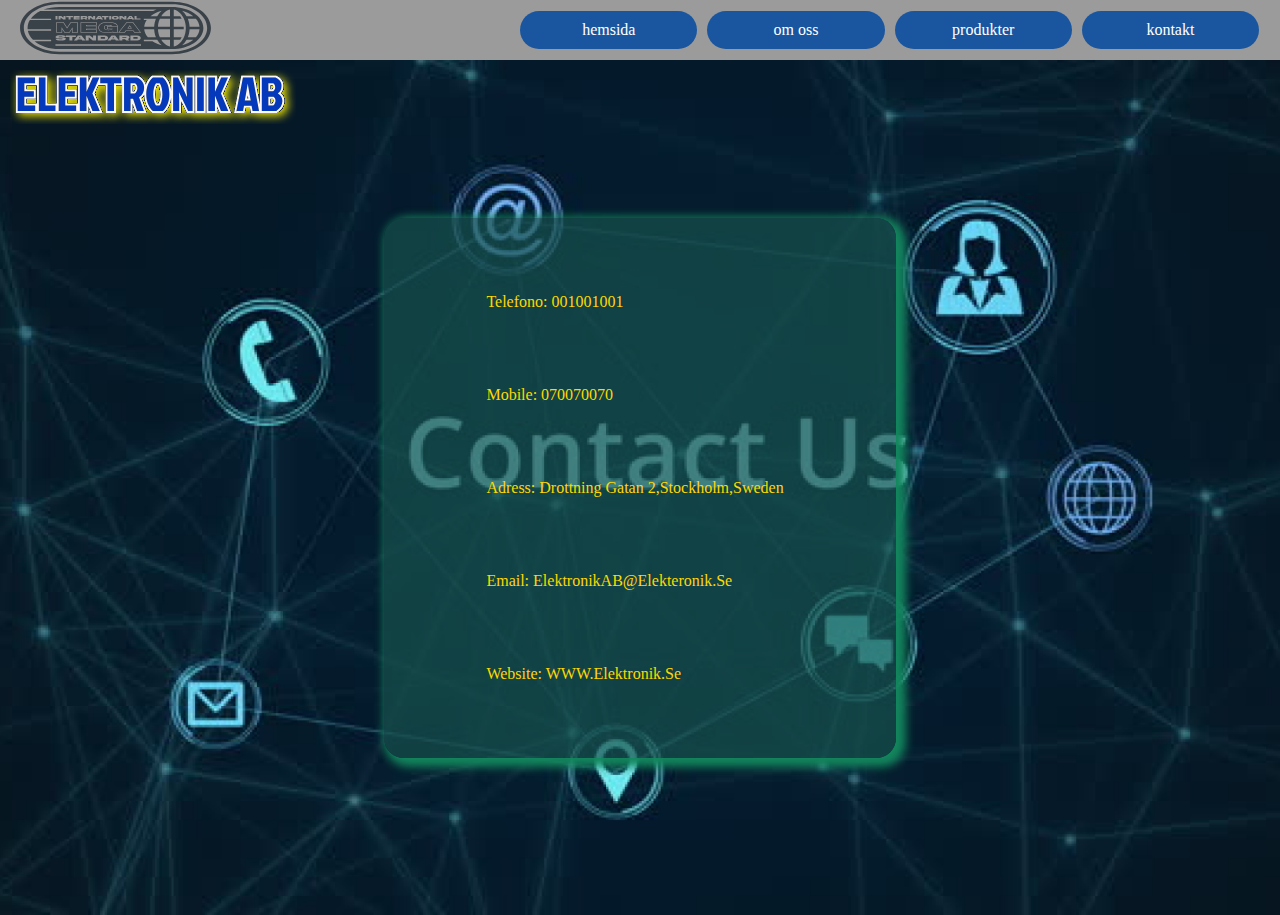
<file: project/kontakt.html>
<!DOCTYPE html>
<html lang="en">
<head>
    <meta charset="UTF-8">
    <meta name="viewport" content="width=device-width, initial-scale=1.0">
    <link rel="stylesheet" href="style.css">
    <title>trainning</title>
</head>
<body>
<main>
    <nav>
        <div class="logo">
        <svg width="198" height="56" viewBox="0 0 198 56" fill="none" xmlns="http://www.w3.org/2000/svg">
            <path d="M99.3099 18.475C100.124 18.4673 100.816 18.3652 100.805 17.804V17.7198C100.816 17.161 100.124 17.059 99.3099 17.0514C98.4921 17.059 97.7996 17.161 97.8111 17.7198V17.804C97.7996 18.3652 98.4921 18.4673 99.3099 18.475Z" fill="#394149"/>
            <path d="M69.5434 17.3473C69.5434 17.184 69.3494 17.0539 69.1059 17.0539H66.6748V17.6381H69.1059C69.2277 17.6381 69.3303 17.61 69.4141 17.5539C69.5015 17.4952 69.5434 17.4264 69.5434 17.3473Z" fill="#394149"/>
            <path d="M83.2282 17.0462L83.9283 18.0591H82.5244L83.2282 17.0462Z" fill="#394149"/>
            <path d="M114.463 17.0462L115.163 18.0591H113.759L114.463 17.0462Z" fill="#394149"/>
            <path d="M64.7296 38.374L63.6949 36.8768L62.6544 38.374H64.7296Z" fill="#394149"/>
            <path d="M89.149 37.9441C89.149 38.4532 88.716 38.8719 87.9512 38.8719H84.723V37.0164H87.9512C88.716 37.0164 89.149 37.4312 89.149 37.9441Z" fill="#394149"/>
            <path d="M97.3263 36.8768L98.3611 38.374H96.2858L97.3263 36.8768Z" fill="#394149"/>
            <path d="M109.902 36.8882C110.262 36.8882 110.549 37.0806 110.549 37.3219C110.549 37.4388 110.487 37.5407 110.358 37.6274C110.234 37.7104 110.082 37.7518 109.902 37.7518H106.308V36.8882H109.902Z" fill="#394149"/>
            <path d="M121.791 37.9441C121.791 38.4532 121.358 38.8719 120.593 38.8719H117.364V37.0164H120.593C121.358 37.0164 121.791 37.4312 121.791 37.9441Z" fill="#394149"/>
            <path d="M51.0654 28.4943L47.3147 22.6873H40.8797V32.3656H45.568V27.1381L48.951 32.3656H53.143L56.5628 27.1381V32.3656H61.2328V22.6873H54.9999L51.0654 28.4943Z" fill="#394149"/>
            <path d="M80.3671 32.3656V29.9614H70.0159V28.7038H79.9443V26.349H70.0159V25.1037H80.2385V22.6873H65.162V32.3656H80.3671Z" fill="#394149"/>
            <path d="M84.3223 30.6518C85.7564 31.8971 88.3119 32.5135 91.3824 32.5135C93.6882 32.5135 95.3784 32.1995 96.5558 31.7014C96.7584 31.6157 96.9459 31.5245 97.1187 31.4286L97.2475 32.3656H101.2V26.6325H91.603V28.7162H96.7327C96.7101 28.8148 96.6317 28.9696 96.5189 29.1171C96.4486 29.2093 96.3649 29.2985 96.273 29.3696C95.7399 29.7888 94.3241 30.1586 92.4855 30.1586C90.5734 30.1586 89.3415 29.8258 88.6796 29.308C88.2384 28.9257 87.981 28.3833 87.981 27.5696C87.981 26.7189 88.2384 26.1394 88.7348 25.7572C89.4518 25.2147 90.6653 24.9805 92.4488 24.9805C94.0484 24.9805 95.1515 25.227 95.6663 25.5353C95.9973 25.7202 96.2547 25.9791 96.3098 26.1518H101.072C101.065 26.0379 101.041 25.8989 101 25.7508C100.93 25.4978 100.811 25.2183 100.649 24.9928C99.5089 23.4393 96.8613 22.5146 92.3569 22.5146C88.4407 22.5146 85.8114 23.316 84.359 24.5243C83.403 25.3503 82.9617 26.386 82.9617 27.5449C82.9617 28.8271 83.4765 29.9244 84.3223 30.6518Z" fill="#394149"/>
            <path d="M88.579 27.5695C88.579 26.765 88.8243 26.2997 89.1842 26.0218C89.7255 25.6133 90.7132 25.3813 92.4489 25.3813C93.9922 25.3813 94.9157 25.6232 95.2681 25.8343L95.2758 25.8388L95.2836 25.8433C95.4049 25.911 95.5157 25.9945 95.5995 26.0758C95.6823 26.1562 95.7155 26.212 95.7237 26.2316H91.0052V29.1171H95.8083C95.6363 29.2474 95.2671 29.4101 94.6805 29.5408C94.0966 29.6709 93.3473 29.7577 92.4856 29.7577C90.6689 29.7577 89.6471 29.4423 89.1435 29.0545C88.8143 28.7651 88.579 28.3213 88.579 27.5695Z" fill="#394149"/>
            <path d="M113.691 26.2534L112.321 28.0071H114.985L113.691 26.2534Z" fill="#394149"/>
            <path fill-rule="evenodd" clip-rule="evenodd" d="M117.511 30.5778L118.78 32.3656H124.093L116.812 22.6873H110.873L103.17 32.3656H108.373L109.715 30.5778H117.511ZM111.333 28.4079L113.153 26.0778L113.705 25.1901L114.22 26.0654L115.948 28.4079H111.333Z" fill="#394149"/>
            <path fill-rule="evenodd" clip-rule="evenodd" d="M155.876 49.1238H155.868C155.765 49.1238 155.663 49.1234 155.561 49.1227V49.1238H43.1019C33.1782 49.1238 24.3262 46.0466 18.5523 41.2377H35.1216V39.8293H16.9998C14.2964 37.1522 12.4849 34.037 11.8513 30.6757H35.1216V29.2675H11.6567C11.6196 28.8481 11.6009 28.4255 11.6009 28C11.6009 25.2121 12.4062 22.5505 13.8696 20.1137H35.1216V18.7055H14.8062C17.0324 15.6636 20.3172 13.0333 24.3388 11.0305H137.112C138.518 10.3303 140.014 9.70685 141.586 9.16925C141.162 9.31413 140.744 9.46515 140.332 9.62222H27.5589C32.1451 7.87431 37.4496 6.87616 43.1018 6.87616H155.561V6.87715C155.666 6.87646 155.771 6.87616 155.876 6.87616C173.273 6.87616 187.377 16.3335 187.377 28C187.377 39.6663 173.273 49.1238 155.876 49.1238ZM167.589 37.9073C168.999 35.058 169.841 31.6737 169.841 28C169.841 24.5752 169.108 21.4019 167.868 18.679C167.715 18.3466 167.556 18.0209 167.391 17.7022C167.113 17.1715 166.816 16.6604 166.5 16.1707C166.075 15.5094 165.617 14.8869 165.131 14.3073C162.833 11.573 160.212 10.1004 157.766 9.60461V16.1707H164.199C164.743 16.9494 165.24 17.7972 165.679 18.7055H157.766V26.7325H167.706C167.729 27.1502 167.741 27.5728 167.741 28C167.741 28.4271 167.729 28.8497 167.706 29.2674H157.766V37.2944H165.678C165.24 38.2027 164.743 39.0506 164.199 39.8293H157.766V46.3954C160.212 45.8997 162.833 44.427 165.131 41.6926C165.617 41.1131 166.076 40.4906 166.5 39.8293C166.892 39.2205 167.256 38.5787 167.589 37.9073ZM171.816 18.7055C172.824 21.1523 173.448 23.8655 173.589 26.7325H183.533C183.24 23.8223 181.949 21.0957 179.888 18.7055H171.816ZM177.26 16.1707H170.58C169.368 14.0405 167.838 12.1877 166.071 10.7087C170.462 11.8738 174.302 13.7688 177.26 16.1707ZM153.986 9.60434V16.1707H145.25C145.675 15.5094 146.133 14.8869 146.621 14.3073C148.918 11.5726 151.54 10.0998 153.986 9.60434ZM145.68 10.7086C143.912 12.1876 142.384 14.0404 141.171 16.1707H134.49C137.448 13.7687 141.29 11.8736 145.68 10.7086ZM139.935 18.7055H127.839V20.1137H130.766C129.344 22.1461 128.454 24.3792 128.218 26.7325H138.161C138.304 23.8655 138.926 21.1523 139.935 18.7055ZM153.986 18.7055H143.872C142.792 21.083 142.101 23.8026 141.944 26.7325H153.986V18.7055ZM173.589 29.2674C173.448 32.1344 172.824 34.8475 171.816 37.2944H179.888C181.949 34.9042 183.24 32.1776 183.533 29.2674H173.589ZM143.872 37.2944C142.792 34.917 142.101 32.1973 141.944 29.2674H153.986V37.2944H143.872ZM139.935 37.2944C138.926 34.8475 138.304 32.1344 138.161 29.2674H128.218C128.51 32.1776 129.801 34.9042 131.863 37.2944H139.935ZM170.58 39.8293C169.368 41.9594 167.838 43.8122 166.072 45.2911C170.462 44.1261 174.302 42.231 177.26 39.8293H170.58ZM145.25 39.8293H153.986V46.3957C151.54 45.9003 148.918 44.4275 146.621 41.6926C146.133 41.1131 145.675 40.4906 145.25 39.8293ZM141.171 39.8293L127.839 39.8293V41.2376H136.414C139.043 42.9759 142.187 44.3646 145.68 45.2913C143.912 43.8124 142.384 41.9595 141.171 39.8293ZM99.3095 15.9645C97.3845 15.967 95.8094 16.3395 95.817 17.6381V17.8881C95.8094 19.1841 97.3845 19.5591 99.3095 19.5617C101.231 19.5591 102.806 19.1841 102.798 17.8881V17.6381C102.798 16.342 101.235 15.9645 99.3095 15.9645ZM39.5027 16.0487V19.4775H41.4963V16.0487H39.5027ZM47.5417 17.8651L45.297 16.0487H42.554V19.4775H44.5476V17.383L47.2944 19.4775H49.5391V16.0487H47.5417V17.8651ZM54.5952 17.1406V19.4826H52.6017V17.1406H50.2315V16.0538H56.9654V17.1406H54.5952ZM57.6351 19.4826H63.6195V18.6025H59.6286V18.1637H63.6195V17.3702H59.6286V16.9314H63.6195V16.0538H57.6351V19.4826ZM64.6809 19.48V16.0512H69.6078C70.6616 16.0436 71.5557 16.638 71.5405 17.3472C71.5405 17.6049 71.4377 17.8396 71.2323 18.0489C71.0307 18.2554 70.7606 18.4137 70.4258 18.5183L71.5405 19.48H69.4176L68.4551 18.6433H66.6745V19.48H64.6809ZM77.1483 17.8651L74.9037 16.0487H72.1606V19.4775H74.1542V17.383L76.901 19.4775H79.1457V16.0487H77.1483V17.8651ZM81.5426 19.4826H79.2979L82.041 16.0538H84.4112L87.1542 19.4826H84.9095L84.5063 18.8958H81.9459L81.5426 19.4826ZM90.1977 19.4826V17.1406H92.568V16.0538H85.8341V17.1406H88.2043V19.4826H90.1977ZM93.2375 19.4775V16.0487H95.2311V19.4775H93.2375ZM106.139 16.0487L108.383 17.8651V16.0487H110.381V19.4775H108.136L105.389 17.383V19.4775H103.396V16.0487H106.139ZM110.533 19.4826H112.777L113.181 18.8958H115.741L116.145 19.4826H118.389L115.647 16.0538H113.276L110.533 19.4826ZM118.545 19.4775V16.0487H120.539V18.3906H124.53V19.4775H118.545ZM44.6683 36.5788C43.7515 36.5788 42.6267 36.6694 42.6267 37.0729C42.6267 37.2954 43.5434 37.3256 44.7301 37.3633L44.7431 37.3637C46.8514 37.4353 49.8029 37.5356 49.7974 38.8039C49.7974 40.2521 47.3228 40.5954 44.6683 40.5954C42.0194 40.5916 39.8203 40.3766 39.5391 38.8039H42.6267C42.9641 39.1962 43.7459 39.298 44.6683 39.298C45.585 39.298 46.7098 39.1962 46.7098 38.8039C46.7098 38.5814 45.7931 38.5475 44.6064 38.5098L44.5932 38.5094C42.485 38.4377 39.5335 38.3375 39.5391 37.0729C39.5391 35.6247 42.0137 35.2777 44.6683 35.2777C47.3171 35.289 49.5162 35.4889 49.7974 37.0729H46.7098C46.3723 36.6731 45.5906 36.5788 44.6683 36.5788ZM56.3381 37.0163V40.4784H53.3912V37.0163H49.8874V35.4098H59.8419V37.0163H56.3381ZM57.8847 40.4784H61.2029L61.799 39.611H65.5841L66.1802 40.4784H69.4984L65.4434 35.4098H61.9396L57.8847 40.4784ZM73.784 35.4022L77.1021 38.0874V35.4022H80.0548V40.4709H76.7366L72.676 37.3746V40.4709H69.729V35.4022H73.784ZM81.7756 35.4098V40.4784H88.5021C90.5773 40.4973 92.1184 39.3206 92.1014 37.944C92.1184 36.56 90.5773 35.3909 88.5021 35.4098H81.7756ZM94.8347 40.4784H91.5165L95.5715 35.4098H99.0753L103.13 40.4784H99.8119L99.2158 39.611H95.4309L94.8347 40.4784ZM103.361 35.406V40.4747H106.308V39.2376H108.94L110.363 40.4747H113.501L111.853 39.0528C112.348 38.8982 112.747 38.6645 113.045 38.3589C113.349 38.0497 113.501 37.7027 113.501 37.3218C113.523 36.2733 112.202 35.3947 110.644 35.406H103.361ZM114.418 40.4784V35.4098H121.144C123.219 35.3909 124.76 36.56 124.744 37.944C124.76 39.3206 123.219 40.4973 121.144 40.4784H114.418ZM61.8303 32.7665H55.9645V29.0501L53.5333 32.7665H48.5583L46.1655 29.0691V32.7665H40.2814V22.2863H47.7069L51.0781 27.5056L54.6145 22.2863H61.8303V32.7665ZM80.9652 32.7665H64.5643V22.2863H80.8365V25.5046H70.6139V25.948H80.5424V29.1047H70.6139V29.5604H80.9652V32.7665ZM101.798 32.7665H96.702L96.6165 32.1442C95.3389 32.6308 93.6094 32.9144 91.3822 32.9144C88.214 32.9144 85.4414 32.279 83.8498 30.8977C82.9029 30.0829 82.3637 28.8918 82.3637 27.5448C82.3637 26.3176 82.8319 25.1896 83.8865 24.2784L83.8899 24.2754L83.8934 24.2726C85.4955 22.9398 88.3265 22.1137 92.3568 22.1137C96.9632 22.1137 99.8991 23.0629 101.185 24.8157L101.186 24.8171L101.187 24.8185C101.486 25.2338 101.648 25.7825 101.669 26.1356L101.675 26.2315H101.798V32.7665ZM110.084 30.9787L108.741 32.7665H102.173L110.515 22.2863H117.181L125.064 32.7665H118.401L117.134 30.9787H110.084ZM39.4268 45.6736H125.004V44.2653H39.4268V45.6736Z" fill="#394149"/>
            <path fill-rule="evenodd" clip-rule="evenodd" d="M43.1021 1.80646H155.876C177.448 1.80646 194.937 13.5337 194.937 28C194.937 42.4663 177.448 54.1936 155.876 54.1936H43.1021C21.5291 54.1936 4.04083 42.4663 4.04083 28C4.04083 13.5337 21.5291 1.80646 43.1021 1.80646ZM43.1021 4.34136C23.6168 4.34136 7.82102 14.9337 7.82102 28C7.82102 41.0663 23.6168 51.6587 43.1021 51.6587H155.876C175.361 51.6587 191.156 41.0663 191.156 28C191.156 14.9337 175.361 4.34136 155.876 4.34136H43.1021Z" fill="#394149"/>
            </svg>
        </div>
            
        <ul>
            <li><a href="./index.html">hemsida</a></li>
            <li><a href="./om oss.html">om oss</a></li>
            <li><a href="./produkter.html">produkter</a></li>
            <li><a href="./kontakt.html">kontakt</a></li>
        </ul>
    </nav>
<div class="container-kontakt">
    <div class="foretag-namn">
        <svg width="286" height="54" viewBox="0 0 286 54" fill="none" xmlns="http://www.w3.org/2000/svg">
            <g filter="url(#filter0_d_83_607)">
            <mask id="path-1-outside-1_83_607" maskUnits="userSpaceOnUse" x="5" y="5" width="270" height="38" fill="black">
            <rect fill="white" x="5" y="5" width="270" height="38"/>
            <path d="M7.7415 41V7.4H24.9735V13.16H14.3175V21.176H23.8215V26.744H14.3175V35.432H25.1655V41H7.7415ZM28.8821 41V7.4H35.4581V35.432H45.4421V41H28.8821ZM48.7103 41V7.4H65.9423V13.16H55.2863V21.176H64.7903V26.744H55.2863V35.432H66.1343V41H48.7103ZM69.8509 41V7.4H76.4269V21.56H76.6669L82.6669 7.4H89.4349L82.4269 23.432L89.7709 41H82.4749L76.7629 26.312H76.4269V41H69.8509ZM97.4936 13.16H90.2456V7.4H111.27V13.16H104.022V41H97.4936V13.16ZM114.054 7.4H126.822C128.838 8.072 130.55 9.32 131.958 11.144C133.398 12.936 134.118 15.144 134.118 17.768C134.118 22.056 132.422 25.208 129.03 27.224L133.878 41H127.158L123.078 28.76H120.534V41H114.054V7.4ZM120.534 13.16V23.384H124.662C125.206 23.256 125.798 22.712 126.438 21.752C127.11 20.76 127.446 19.608 127.446 18.296C127.446 16.984 127.158 15.832 126.582 14.84C126.038 13.848 125.494 13.288 124.95 13.16H120.534ZM152.765 7.4C155.005 9.224 156.669 11.672 157.757 14.744C158.845 17.816 159.389 20.984 159.389 24.248C159.389 27.48 158.861 30.552 157.805 33.464C156.749 36.376 155.069 38.888 152.765 41H142.877C140.573 38.888 138.893 36.376 137.837 33.464C136.781 30.552 136.253 27.48 136.253 24.248C136.253 20.984 136.797 17.816 137.885 14.744C138.973 11.672 140.637 9.224 142.877 7.4H152.765ZM146.093 35.432H149.549C150.349 34.504 151.021 33 151.565 30.92C152.141 28.808 152.429 26.584 152.429 24.248C152.429 21.912 152.157 19.72 151.613 17.672C151.069 15.592 150.397 14.088 149.597 13.16H146.093C145.293 14.088 144.605 15.592 144.029 17.672C143.485 19.72 143.213 21.912 143.213 24.248C143.213 26.584 143.485 28.808 144.029 30.92C144.605 33 145.293 34.504 146.093 35.432ZM178.108 41L169.132 22.424L168.892 22.52L169.18 28.184V41H163.132V7.4H167.98L176.812 26.696L177.052 26.6L176.524 20.696V7.4H182.572V41H178.108ZM187.179 41V7.4H193.755V41H187.179ZM198.382 41V7.4H204.958V21.56H205.198L211.198 7.4H217.966L210.958 23.432L218.302 41H211.006L205.294 26.312H204.958V41H198.382ZM242.592 41L241.584 35.672H234L232.992 41H226.464L232.944 7.4H242.88L249.024 41H242.592ZM237.696 13.64L235.824 24.824L234.768 30.536H240.768L239.664 24.824L237.792 13.64H237.696ZM251.82 41V7.4H265.5C267.068 7.976 268.46 8.984 269.676 10.424C270.892 11.864 271.5 13.608 271.5 15.656C271.5 19.272 270.316 21.8 267.948 23.24V23.432C270.892 25.064 272.364 27.624 272.364 31.112C272.364 35.112 270.332 38.408 266.268 41H251.82ZM258.348 21.272H263.1C264.508 20.408 265.212 19.096 265.212 17.336C265.212 15.576 264.556 14.184 263.244 13.16H258.348V21.272ZM258.348 35.432H263.292C263.868 35.016 264.38 34.36 264.828 33.464C265.308 32.568 265.548 31.672 265.548 30.776C265.548 29.88 265.356 29.064 264.972 28.328C264.588 27.592 264.108 27.048 263.532 26.696H258.348V35.432Z"/>
            </mask>
            <path d="M7.7415 41V7.4H24.9735V13.16H14.3175V21.176H23.8215V26.744H14.3175V35.432H25.1655V41H7.7415ZM28.8821 41V7.4H35.4581V35.432H45.4421V41H28.8821ZM48.7103 41V7.4H65.9423V13.16H55.2863V21.176H64.7903V26.744H55.2863V35.432H66.1343V41H48.7103ZM69.8509 41V7.4H76.4269V21.56H76.6669L82.6669 7.4H89.4349L82.4269 23.432L89.7709 41H82.4749L76.7629 26.312H76.4269V41H69.8509ZM97.4936 13.16H90.2456V7.4H111.27V13.16H104.022V41H97.4936V13.16ZM114.054 7.4H126.822C128.838 8.072 130.55 9.32 131.958 11.144C133.398 12.936 134.118 15.144 134.118 17.768C134.118 22.056 132.422 25.208 129.03 27.224L133.878 41H127.158L123.078 28.76H120.534V41H114.054V7.4ZM120.534 13.16V23.384H124.662C125.206 23.256 125.798 22.712 126.438 21.752C127.11 20.76 127.446 19.608 127.446 18.296C127.446 16.984 127.158 15.832 126.582 14.84C126.038 13.848 125.494 13.288 124.95 13.16H120.534ZM152.765 7.4C155.005 9.224 156.669 11.672 157.757 14.744C158.845 17.816 159.389 20.984 159.389 24.248C159.389 27.48 158.861 30.552 157.805 33.464C156.749 36.376 155.069 38.888 152.765 41H142.877C140.573 38.888 138.893 36.376 137.837 33.464C136.781 30.552 136.253 27.48 136.253 24.248C136.253 20.984 136.797 17.816 137.885 14.744C138.973 11.672 140.637 9.224 142.877 7.4H152.765ZM146.093 35.432H149.549C150.349 34.504 151.021 33 151.565 30.92C152.141 28.808 152.429 26.584 152.429 24.248C152.429 21.912 152.157 19.72 151.613 17.672C151.069 15.592 150.397 14.088 149.597 13.16H146.093C145.293 14.088 144.605 15.592 144.029 17.672C143.485 19.72 143.213 21.912 143.213 24.248C143.213 26.584 143.485 28.808 144.029 30.92C144.605 33 145.293 34.504 146.093 35.432ZM178.108 41L169.132 22.424L168.892 22.52L169.18 28.184V41H163.132V7.4H167.98L176.812 26.696L177.052 26.6L176.524 20.696V7.4H182.572V41H178.108ZM187.179 41V7.4H193.755V41H187.179ZM198.382 41V7.4H204.958V21.56H205.198L211.198 7.4H217.966L210.958 23.432L218.302 41H211.006L205.294 26.312H204.958V41H198.382ZM242.592 41L241.584 35.672H234L232.992 41H226.464L232.944 7.4H242.88L249.024 41H242.592ZM237.696 13.64L235.824 24.824L234.768 30.536H240.768L239.664 24.824L237.792 13.64H237.696ZM251.82 41V7.4H265.5C267.068 7.976 268.46 8.984 269.676 10.424C270.892 11.864 271.5 13.608 271.5 15.656C271.5 19.272 270.316 21.8 267.948 23.24V23.432C270.892 25.064 272.364 27.624 272.364 31.112C272.364 35.112 270.332 38.408 266.268 41H251.82ZM258.348 21.272H263.1C264.508 20.408 265.212 19.096 265.212 17.336C265.212 15.576 264.556 14.184 263.244 13.16H258.348V21.272ZM258.348 35.432H263.292C263.868 35.016 264.38 34.36 264.828 33.464C265.308 32.568 265.548 31.672 265.548 30.776C265.548 29.88 265.356 29.064 264.972 28.328C264.588 27.592 264.108 27.048 263.532 26.696H258.348V35.432Z" fill="#0539BC"/>
            <path d="M7.7415 41H5.7415V43H7.7415V41ZM7.7415 7.4V5.4H5.7415V7.4H7.7415ZM24.9735 7.4H26.9735V5.4H24.9735V7.4ZM24.9735 13.16V15.16H26.9735V13.16H24.9735ZM14.3175 13.16V11.16H12.3175V13.16H14.3175ZM14.3175 21.176H12.3175V23.176H14.3175V21.176ZM23.8215 21.176H25.8215V19.176H23.8215V21.176ZM23.8215 26.744V28.744H25.8215V26.744H23.8215ZM14.3175 26.744V24.744H12.3175V26.744H14.3175ZM14.3175 35.432H12.3175V37.432H14.3175V35.432ZM25.1655 35.432H27.1655V33.432H25.1655V35.432ZM25.1655 41V43H27.1655V41H25.1655ZM9.7415 41V7.4H5.7415V41H9.7415ZM7.7415 9.4H24.9735V5.4H7.7415V9.4ZM22.9735 7.4V13.16H26.9735V7.4H22.9735ZM24.9735 11.16H14.3175V15.16H24.9735V11.16ZM12.3175 13.16V21.176H16.3175V13.16H12.3175ZM14.3175 23.176H23.8215V19.176H14.3175V23.176ZM21.8215 21.176V26.744H25.8215V21.176H21.8215ZM23.8215 24.744H14.3175V28.744H23.8215V24.744ZM12.3175 26.744V35.432H16.3175V26.744H12.3175ZM14.3175 37.432H25.1655V33.432H14.3175V37.432ZM23.1655 35.432V41H27.1655V35.432H23.1655ZM25.1655 39H7.7415V43H25.1655V39ZM28.8821 41H26.8821V43H28.8821V41ZM28.8821 7.4V5.4H26.8821V7.4H28.8821ZM35.4581 7.4H37.4581V5.4H35.4581V7.4ZM35.4581 35.432H33.4581V37.432H35.4581V35.432ZM45.4421 35.432H47.4421V33.432H45.4421V35.432ZM45.4421 41V43H47.4421V41H45.4421ZM30.8821 41V7.4H26.8821V41H30.8821ZM28.8821 9.4H35.4581V5.4H28.8821V9.4ZM33.4581 7.4V35.432H37.4581V7.4H33.4581ZM35.4581 37.432H45.4421V33.432H35.4581V37.432ZM43.4421 35.432V41H47.4421V35.432H43.4421ZM45.4421 39H28.8821V43H45.4421V39ZM48.7103 41H46.7103V43H48.7103V41ZM48.7103 7.4V5.4H46.7103V7.4H48.7103ZM65.9423 7.4H67.9423V5.4H65.9423V7.4ZM65.9423 13.16V15.16H67.9423V13.16H65.9423ZM55.2863 13.16V11.16H53.2863V13.16H55.2863ZM55.2863 21.176H53.2863V23.176H55.2863V21.176ZM64.7903 21.176H66.7903V19.176H64.7903V21.176ZM64.7903 26.744V28.744H66.7903V26.744H64.7903ZM55.2863 26.744V24.744H53.2863V26.744H55.2863ZM55.2863 35.432H53.2863V37.432H55.2863V35.432ZM66.1343 35.432H68.1343V33.432H66.1343V35.432ZM66.1343 41V43H68.1343V41H66.1343ZM50.7103 41V7.4H46.7103V41H50.7103ZM48.7103 9.4H65.9423V5.4H48.7103V9.4ZM63.9423 7.4V13.16H67.9423V7.4H63.9423ZM65.9423 11.16H55.2863V15.16H65.9423V11.16ZM53.2863 13.16V21.176H57.2863V13.16H53.2863ZM55.2863 23.176H64.7903V19.176H55.2863V23.176ZM62.7903 21.176V26.744H66.7903V21.176H62.7903ZM64.7903 24.744H55.2863V28.744H64.7903V24.744ZM53.2863 26.744V35.432H57.2863V26.744H53.2863ZM55.2863 37.432H66.1343V33.432H55.2863V37.432ZM64.1343 35.432V41H68.1343V35.432H64.1343ZM66.1343 39H48.7103V43H66.1343V39ZM69.8509 41H67.8509V43H69.8509V41ZM69.8509 7.4V5.4H67.8509V7.4H69.8509ZM76.4269 7.4H78.4269V5.4H76.4269V7.4ZM76.4269 21.56H74.4269V23.56H76.4269V21.56ZM76.6669 21.56V23.56H77.9916L78.5084 22.3403L76.6669 21.56ZM82.6669 7.4V5.4H81.3422L80.8254 6.6197L82.6669 7.4ZM89.4349 7.4L91.2674 8.20106L92.4919 5.4H89.4349V7.4ZM82.4269 23.432L80.5943 22.6309L80.2518 23.4144L80.5816 24.2034L82.4269 23.432ZM89.7709 41V43H92.7747L91.6161 40.2286L89.7709 41ZM82.4749 41L80.6109 41.7249L81.1067 43H82.4749V41ZM76.7629 26.312L78.6269 25.5871L78.131 24.312H76.7629V26.312ZM76.4269 26.312V24.312H74.4269V26.312H76.4269ZM76.4269 41V43H78.4269V41H76.4269ZM71.8509 41V7.4H67.8509V41H71.8509ZM69.8509 9.4H76.4269V5.4H69.8509V9.4ZM74.4269 7.4V21.56H78.4269V7.4H74.4269ZM76.4269 23.56H76.6669V19.56H76.4269V23.56ZM78.5084 22.3403L84.5084 8.1803L80.8254 6.6197L74.8254 20.7797L78.5084 22.3403ZM82.6669 9.4H89.4349V5.4H82.6669V9.4ZM87.6023 6.59894L80.5943 22.6309L84.2594 24.2331L91.2674 8.20106L87.6023 6.59894ZM80.5816 24.2034L87.9256 41.7714L91.6161 40.2286L84.2721 22.6606L80.5816 24.2034ZM89.7709 39H82.4749V43H89.7709V39ZM84.3389 40.2751L78.6269 25.5871L74.8989 27.0369L80.6109 41.7249L84.3389 40.2751ZM76.7629 24.312H76.4269V28.312H76.7629V24.312ZM74.4269 26.312V41H78.4269V26.312H74.4269ZM76.4269 39H69.8509V43H76.4269V39ZM97.4936 13.16H99.4936V11.16H97.4936V13.16ZM90.2456 13.16H88.2456V15.16H90.2456V13.16ZM90.2456 7.4V5.4H88.2456V7.4H90.2456ZM111.27 7.4H113.27V5.4H111.27V7.4ZM111.27 13.16V15.16H113.27V13.16H111.27ZM104.022 13.16V11.16H102.022V13.16H104.022ZM104.022 41V43H106.022V41H104.022ZM97.4936 41H95.4936V43H97.4936V41ZM97.4936 11.16H90.2456V15.16H97.4936V11.16ZM92.2456 13.16V7.4H88.2456V13.16H92.2456ZM90.2456 9.4H111.27V5.4H90.2456V9.4ZM109.27 7.4V13.16H113.27V7.4H109.27ZM111.27 11.16H104.022V15.16H111.27V11.16ZM102.022 13.16V41H106.022V13.16H102.022ZM104.022 39H97.4936V43H104.022V39ZM99.4936 41V13.16H95.4936V41H99.4936ZM114.054 7.4V5.4H112.054V7.4H114.054ZM126.822 7.4L127.454 5.50263L127.147 5.4H126.822V7.4ZM131.958 11.144L130.375 12.3661L130.387 12.3816L130.399 12.3968L131.958 11.144ZM129.03 27.224L128.008 25.5047L126.599 26.342L127.143 27.8879L129.03 27.224ZM133.878 41V43H136.702L135.765 40.3361L133.878 41ZM127.158 41L125.261 41.6325L125.716 43H127.158V41ZM123.078 28.76L124.975 28.1275L124.52 26.76H123.078V28.76ZM120.534 28.76V26.76H118.534V28.76H120.534ZM120.534 41V43H122.534V41H120.534ZM114.054 41H112.054V43H114.054V41ZM120.534 13.16V11.16H118.534V13.16H120.534ZM120.534 23.384H118.534V25.384H120.534V23.384ZM124.662 23.384V25.384H124.894L125.12 25.3308L124.662 23.384ZM126.438 21.752L124.782 20.6303L124.778 20.6364L124.774 20.6426L126.438 21.752ZM126.582 14.84L124.828 15.8017L124.84 15.8231L124.852 15.8443L126.582 14.84ZM124.95 13.16L125.408 11.2132L125.182 11.16H124.95V13.16ZM114.054 9.4H126.822V5.4H114.054V9.4ZM126.19 9.29736C127.797 9.83307 129.188 10.8289 130.375 12.3661L133.541 9.92189C131.912 7.81112 129.879 6.31093 127.454 5.50263L126.19 9.29736ZM130.399 12.3968C131.514 13.7841 132.118 15.5318 132.118 17.768H136.118C136.118 14.7562 135.282 12.0879 133.517 9.89122L130.399 12.3968ZM132.118 17.768C132.118 21.4245 130.733 23.8855 128.008 25.5047L130.052 28.9433C134.111 26.5305 136.118 22.6875 136.118 17.768H132.118ZM127.143 27.8879L131.991 41.6639L135.765 40.3361L130.917 26.5601L127.143 27.8879ZM133.878 39H127.158V43H133.878V39ZM129.055 40.3675L124.975 28.1275L121.181 29.3925L125.261 41.6325L129.055 40.3675ZM123.078 26.76H120.534V30.76H123.078V26.76ZM118.534 28.76V41H122.534V28.76H118.534ZM120.534 39H114.054V43H120.534V39ZM116.054 41V7.4H112.054V41H116.054ZM118.534 13.16V23.384H122.534V13.16H118.534ZM120.534 25.384H124.662V21.384H120.534V25.384ZM125.12 25.3308C126.471 25.0129 127.434 23.8634 128.102 22.8614L124.774 20.6426C124.508 21.0419 124.3 21.2792 124.161 21.4073C124.013 21.5427 124.027 21.4788 124.204 21.4372L125.12 25.3308ZM128.094 22.8737C129.011 21.5192 129.446 19.9682 129.446 18.296H125.446C125.446 19.2478 125.209 20.0008 124.782 20.6303L128.094 22.8737ZM129.446 18.296C129.446 16.6828 129.089 15.1745 128.312 13.8357L124.852 15.8443C125.227 16.4895 125.446 17.2852 125.446 18.296H129.446ZM128.336 13.8783C127.764 12.8353 126.857 11.554 125.408 11.2132L124.492 15.1068C124.272 15.0552 124.224 14.9591 124.331 15.0696C124.436 15.1771 124.608 15.3993 124.828 15.8017L128.336 13.8783ZM124.95 11.16H120.534V15.16H124.95V11.16ZM152.765 7.4L154.027 5.84913L153.476 5.4H152.765V7.4ZM157.757 14.744L155.871 15.4117L155.871 15.4117L157.757 14.744ZM157.805 33.464L159.685 34.1458L159.685 34.1458L157.805 33.464ZM152.765 41V43H153.542L154.116 42.4743L152.765 41ZM142.877 41L141.525 42.4743L142.099 43H142.877V41ZM137.885 14.744L135.999 14.0763L135.999 14.0763L137.885 14.744ZM142.877 7.4V5.4H142.165L141.614 5.84913L142.877 7.4ZM146.093 35.432L144.578 36.7379L145.176 37.432H146.093V35.432ZM149.549 35.432V37.432H150.465L151.063 36.7379L149.549 35.432ZM151.565 30.92L149.635 30.3938L149.632 30.4038L149.63 30.4139L151.565 30.92ZM151.613 17.672L149.678 18.1781L149.68 18.1854L151.613 17.672ZM149.597 13.16L151.111 11.8541L150.513 11.16H149.597V13.16ZM146.093 13.16V11.16H145.176L144.578 11.8541L146.093 13.16ZM144.029 17.672L142.101 17.1382L142.098 17.1484L142.096 17.1586L144.029 17.672ZM144.029 30.92L142.092 31.4189L142.096 31.4364L142.101 31.4538L144.029 30.92ZM151.502 8.95087C153.422 10.5145 154.89 12.6402 155.871 15.4117L159.642 14.0763C158.447 10.7038 156.587 7.9335 154.027 5.84913L151.502 8.95087ZM155.871 15.4117C156.883 18.2689 157.389 21.2111 157.389 24.248H161.389C161.389 20.7569 160.806 17.3631 159.642 14.0763L155.871 15.4117ZM157.389 24.248C157.389 27.2577 156.898 30.0982 155.924 32.7822L159.685 34.1458C160.823 31.0058 161.389 27.7023 161.389 24.248H157.389ZM155.924 32.7822C154.979 35.3884 153.482 37.6294 151.413 39.5257L154.116 42.4743C156.655 40.1466 158.518 37.3636 159.685 34.1458L155.924 32.7822ZM152.765 39H142.877V43H152.765V39ZM144.228 39.5257C142.159 37.6294 140.662 35.3884 139.717 32.7822L135.956 34.1458C137.123 37.3636 138.986 40.1466 141.525 42.4743L144.228 39.5257ZM139.717 32.7822C138.743 30.0982 138.253 27.2577 138.253 24.248H134.253C134.253 27.7023 134.818 31.0058 135.956 34.1458L139.717 32.7822ZM138.253 24.248C138.253 21.2111 138.758 18.2689 139.77 15.4117L135.999 14.0763C134.835 17.3631 134.253 20.7569 134.253 24.248H138.253ZM139.77 15.4117C140.751 12.6402 142.219 10.5145 144.139 8.95087L141.614 5.84913C139.054 7.9335 137.194 10.7038 135.999 14.0763L139.77 15.4117ZM142.877 9.4H152.765V5.4H142.877V9.4ZM146.093 37.432H149.549V33.432H146.093V37.432ZM151.063 36.7379C152.16 35.4654 152.928 33.6103 153.499 31.4261L149.63 30.4139C149.113 32.3896 148.537 33.5426 148.034 34.1261L151.063 36.7379ZM153.494 31.4462C154.12 29.1516 154.429 26.7499 154.429 24.248H150.429C150.429 26.4181 150.161 28.4644 149.635 30.3938L153.494 31.4462ZM154.429 24.248C154.429 21.7562 154.138 19.3902 153.545 17.1586L149.68 18.1854C150.175 20.0498 150.429 22.0678 150.429 24.248H154.429ZM153.547 17.1659C152.976 14.9816 152.208 13.1266 151.111 11.8541L148.082 14.4659C148.585 15.0494 149.161 16.2024 149.678 18.1781L153.547 17.1659ZM149.597 11.16H146.093V15.16H149.597V11.16ZM144.578 11.8541C143.49 13.1161 142.705 14.9586 142.101 17.1382L145.956 18.2058C146.504 16.2254 147.095 15.0599 147.607 14.4659L144.578 11.8541ZM142.096 17.1586C141.503 19.3902 141.213 21.7562 141.213 24.248H145.213C145.213 22.0678 145.466 20.0498 145.961 18.1854L142.096 17.1586ZM141.213 24.248C141.213 26.7404 141.503 29.1328 142.092 31.4189L145.965 30.4211C145.466 28.4832 145.213 26.4276 145.213 24.248H141.213ZM142.101 31.4538C142.705 33.6334 143.49 35.4759 144.578 36.7379L147.607 34.1261C147.095 33.5321 146.504 32.3666 145.956 30.3862L142.101 31.4538ZM178.108 41L176.307 41.8701L176.853 43H178.108V41ZM169.132 22.424L170.933 21.5539L170.121 19.8743L168.389 20.567L169.132 22.424ZM168.892 22.52L168.149 20.663L166.822 21.1939L166.895 22.6216L168.892 22.52ZM169.18 28.184H171.18V28.1332L171.178 28.0824L169.18 28.184ZM169.18 41V43H171.18V41H169.18ZM163.132 41H161.132V43H163.132V41ZM163.132 7.4V5.4H161.132V7.4H163.132ZM167.98 7.4L169.799 6.56762L169.264 5.4H167.98V7.4ZM176.812 26.696L174.994 27.5284L175.786 29.2604L177.555 28.553L176.812 26.696ZM177.052 26.6L177.795 28.457L179.177 27.9042L179.044 26.4218L177.052 26.6ZM176.524 20.696H174.524V20.7853L174.532 20.8742L176.524 20.696ZM176.524 7.4V5.4H174.524V7.4H176.524ZM182.572 7.4H184.572V5.4H182.572V7.4ZM182.572 41V43H184.572V41H182.572ZM179.909 40.1299L170.933 21.5539L167.331 23.2941L176.307 41.8701L179.909 40.1299ZM168.389 20.567L168.149 20.663L169.635 24.377L169.875 24.281L168.389 20.567ZM166.895 22.6216L167.183 28.2856L171.178 28.0824L170.89 22.4184L166.895 22.6216ZM167.18 28.184V41H171.18V28.184H167.18ZM169.18 39H163.132V43H169.18V39ZM165.132 41V7.4H161.132V41H165.132ZM163.132 9.4H167.98V5.4H163.132V9.4ZM166.162 8.23237L174.994 27.5284L178.631 25.8636L169.799 6.56762L166.162 8.23237ZM177.555 28.553L177.795 28.457L176.309 24.743L176.069 24.839L177.555 28.553ZM179.044 26.4218L178.516 20.5178L174.532 20.8742L175.06 26.7782L179.044 26.4218ZM178.524 20.696V7.4H174.524V20.696H178.524ZM176.524 9.4H182.572V5.4H176.524V9.4ZM180.572 7.4V41H184.572V7.4H180.572ZM182.572 39H178.108V43H182.572V39ZM187.179 41H185.179V43H187.179V41ZM187.179 7.4V5.4H185.179V7.4H187.179ZM193.755 7.4H195.755V5.4H193.755V7.4ZM193.755 41V43H195.755V41H193.755ZM189.179 41V7.4H185.179V41H189.179ZM187.179 9.4H193.755V5.4H187.179V9.4ZM191.755 7.4V41H195.755V7.4H191.755ZM193.755 39H187.179V43H193.755V39ZM198.382 41H196.382V43H198.382V41ZM198.382 7.4V5.4H196.382V7.4H198.382ZM204.958 7.4H206.958V5.4H204.958V7.4ZM204.958 21.56H202.958V23.56H204.958V21.56ZM205.198 21.56V23.56H206.523L207.04 22.3403L205.198 21.56ZM211.198 7.4V5.4H209.873L209.357 6.6197L211.198 7.4ZM217.966 7.4L219.799 8.20106L221.023 5.4H217.966V7.4ZM210.958 23.432L209.126 22.6309L208.783 23.4144L209.113 24.2034L210.958 23.432ZM218.302 41V43H221.306L220.147 40.2286L218.302 41ZM211.006 41L209.142 41.7249L209.638 43H211.006V41ZM205.294 26.312L207.158 25.5871L206.662 24.312H205.294V26.312ZM204.958 26.312V24.312H202.958V26.312H204.958ZM204.958 41V43H206.958V41H204.958ZM200.382 41V7.4H196.382V41H200.382ZM198.382 9.4H204.958V5.4H198.382V9.4ZM202.958 7.4V21.56H206.958V7.4H202.958ZM204.958 23.56H205.198V19.56H204.958V23.56ZM207.04 22.3403L213.04 8.1803L209.357 6.6197L203.357 20.7797L207.04 22.3403ZM211.198 9.4H217.966V5.4H211.198V9.4ZM216.134 6.59894L209.126 22.6309L212.791 24.2331L219.799 8.20106L216.134 6.59894ZM209.113 24.2034L216.457 41.7714L220.147 40.2286L212.803 22.6606L209.113 24.2034ZM218.302 39H211.006V43H218.302V39ZM212.87 40.2751L207.158 25.5871L203.43 27.0369L209.142 41.7249L212.87 40.2751ZM205.294 24.312H204.958V28.312H205.294V24.312ZM202.958 26.312V41H206.958V26.312H202.958ZM204.958 39H198.382V43H204.958V39ZM242.592 41L240.627 41.3718L240.935 43H242.592V41ZM241.584 35.672L243.55 35.3002L243.241 33.672H241.584V35.672ZM234 35.672V33.672H232.343L232.035 35.3002L234 35.672ZM232.992 41V43H234.649L234.958 41.3718L232.992 41ZM226.464 41L224.501 40.6213L224.042 43H226.464V41ZM232.944 7.4V5.4H231.293L230.981 7.02126L232.944 7.4ZM242.88 7.4L244.848 7.04025L244.548 5.4H242.88V7.4ZM249.024 41V43H251.423L250.992 40.6403L249.024 41ZM237.696 13.64V11.64H236.003L235.724 13.3098L237.696 13.64ZM235.824 24.824L237.791 25.1876L237.794 25.1709L237.797 25.1542L235.824 24.824ZM234.768 30.536L232.802 30.1724L232.365 32.536H234.768V30.536ZM240.768 30.536V32.536H243.192L242.732 30.1565L240.768 30.536ZM239.664 24.824L237.692 25.1542L237.696 25.1789L237.701 25.2035L239.664 24.824ZM237.792 13.64L239.765 13.3098L239.485 11.64H237.792V13.64ZM244.558 40.6282L243.55 35.3002L239.619 36.0438L240.627 41.3718L244.558 40.6282ZM241.584 33.672H234V37.672H241.584V33.672ZM232.035 35.3002L231.027 40.6282L234.958 41.3718L235.966 36.0438L232.035 35.3002ZM232.992 39H226.464V43H232.992V39ZM228.428 41.3787L234.908 7.77873L230.981 7.02126L224.501 40.6213L228.428 41.3787ZM232.944 9.4H242.88V5.4H232.944V9.4ZM240.913 7.75975L247.057 41.3597L250.992 40.6403L244.848 7.04025L240.913 7.75975ZM249.024 39H242.592V43H249.024V39ZM235.724 13.3098L233.852 24.4938L237.797 25.1542L239.669 13.9702L235.724 13.3098ZM233.858 24.4604L232.802 30.1724L236.735 30.8996L237.791 25.1876L233.858 24.4604ZM234.768 32.536H240.768V28.536H234.768V32.536ZM242.732 30.1565L241.628 24.4445L237.701 25.2035L238.805 30.9155L242.732 30.1565ZM241.637 24.4938L239.765 13.3098L235.82 13.9702L237.692 25.1542L241.637 24.4938ZM237.792 11.64H237.696V15.64H237.792V11.64ZM251.82 41H249.82V43H251.82V41ZM251.82 7.4V5.4H249.82V7.4H251.82ZM265.5 7.4L266.189 5.52266L265.855 5.4H265.5V7.4ZM269.676 10.424L268.148 11.7144L268.148 11.7144L269.676 10.424ZM267.948 23.24L266.908 21.5312L265.948 22.1155V23.24H267.948ZM267.948 23.432H265.948V24.61L266.978 25.1812L267.948 23.432ZM266.268 41V43H266.851L267.343 42.6862L266.268 41ZM258.348 21.272H256.348V23.272H258.348V21.272ZM263.1 21.272V23.272H263.664L264.146 22.9766L263.1 21.272ZM263.244 13.16L264.474 11.5834L263.932 11.16H263.244V13.16ZM258.348 13.16V11.16H256.348V13.16H258.348ZM258.348 35.432H256.348V37.432H258.348V35.432ZM263.292 35.432V37.432H263.938L264.463 37.0534L263.292 35.432ZM264.828 33.464L263.065 32.5196L263.051 32.5444L263.039 32.5696L264.828 33.464ZM264.972 28.328L266.745 27.4029L266.745 27.4029L264.972 28.328ZM263.532 26.696L264.575 24.9894L264.094 24.696H263.532V26.696ZM258.348 26.696V24.696H256.348V26.696H258.348ZM253.82 41V7.4H249.82V41H253.82ZM251.82 9.4H265.5V5.4H251.82V9.4ZM264.81 9.27734C266.012 9.71899 267.126 10.5048 268.148 11.7144L271.204 9.13364C269.793 7.4632 268.123 6.233 266.189 5.52266L264.81 9.27734ZM268.148 11.7144C269.032 12.7612 269.5 14.0364 269.5 15.656H273.5C273.5 13.1796 272.752 10.9668 271.204 9.13364L268.148 11.7144ZM269.5 15.656C269.5 18.8155 268.499 20.564 266.908 21.5312L268.987 24.9488C272.132 23.036 273.5 19.7285 273.5 15.656H269.5ZM265.948 23.24V23.432H269.948V23.24H265.948ZM266.978 25.1812C268.177 25.8459 268.996 26.6508 269.526 27.5729C270.058 28.4988 270.364 29.6541 270.364 31.112H274.364C274.364 29.0819 273.933 27.2132 272.993 25.5791C272.052 23.9412 270.662 22.6501 268.917 21.6828L266.978 25.1812ZM270.364 31.112C270.364 34.2813 268.817 37.0019 265.192 39.3138L267.343 42.6862C271.846 39.8141 274.364 35.9427 274.364 31.112H270.364ZM266.268 39H251.82V43H266.268V39ZM258.348 23.272H263.1V19.272H258.348V23.272ZM264.146 22.9766C266.192 21.7211 267.212 19.7364 267.212 17.336H263.212C263.212 18.4556 262.823 19.0949 262.054 19.5674L264.146 22.9766ZM267.212 17.336C267.212 15.001 266.303 13.0109 264.474 11.5834L262.013 14.7366C262.808 15.3571 263.212 16.151 263.212 17.336H267.212ZM263.244 11.16H258.348V15.16H263.244V11.16ZM256.348 13.16V21.272H260.348V13.16H256.348ZM258.348 37.432H263.292V33.432H258.348V37.432ZM264.463 37.0534C265.385 36.387 266.08 35.4318 266.616 34.3584L263.039 32.5696C262.679 33.2882 262.35 33.645 262.121 33.8106L264.463 37.0534ZM266.591 34.4084C267.205 33.2615 267.548 32.0436 267.548 30.776H263.548C263.548 31.3004 263.41 31.8745 263.065 32.5196L266.591 34.4084ZM267.548 30.776C267.548 29.584 267.289 28.4468 266.745 27.4029L263.198 29.2531C263.422 29.6812 263.548 30.176 263.548 30.776H267.548ZM266.745 27.4029C266.231 26.4187 265.524 25.5699 264.575 24.9894L262.489 28.4026C262.691 28.5261 262.944 28.7653 263.198 29.2531L266.745 27.4029ZM263.532 24.696H258.348V28.696H263.532V24.696ZM256.348 26.696V35.432H260.348V26.696H256.348Z" fill="#FCF8F8" mask="url(#path-1-outside-1_83_607)"/>
            </g>
            <defs>
            <filter id="filter0_d_83_607" x="0.741516" y="0.399994" width="284.622" height="53.6" filterUnits="userSpaceOnUse" color-interpolation-filters="sRGB">
            <feFlood flood-opacity="0" result="BackgroundImageFix"/>
            <feColorMatrix in="SourceAlpha" type="matrix" values="0 0 0 0 0 0 0 0 0 0 0 0 0 0 0 0 0 0 127 0" result="hardAlpha"/>
            <feOffset dx="3" dy="3"/>
            <feGaussianBlur stdDeviation="5"/>
            <feComposite in2="hardAlpha" operator="out"/>
            <feColorMatrix type="matrix" values="0 0 0 0 0.933333 0 0 0 0 0.898039 0 0 0 0 0.0392157 0 0 0 1 0"/>
            <feBlend mode="normal" in2="BackgroundImageFix" result="effect1_dropShadow_83_607"/>
            <feBlend mode="normal" in="SourceGraphic" in2="effect1_dropShadow_83_607" result="shape"/>
            </filter>
            </defs>
            </svg>
        </div>
    <div class="section-kontakt">
        <div class="kontak-infomation">
            <p>telefono: <span>001001001</span></p>
            <p>mobile: <span>070070070</span></p>
            <p>adress: <span>Drottning gatan 2,Stockholm,Sweden</span></p>
            <p>Email: <span>ElektronikAB@Elekteronik.se</span></p>
            <p>Website: <span>WWW.Elektronik.se</span></p>


        </div>

    </div>
</div>




    <script src="main.js"></script>
</body>
</html>
</file>
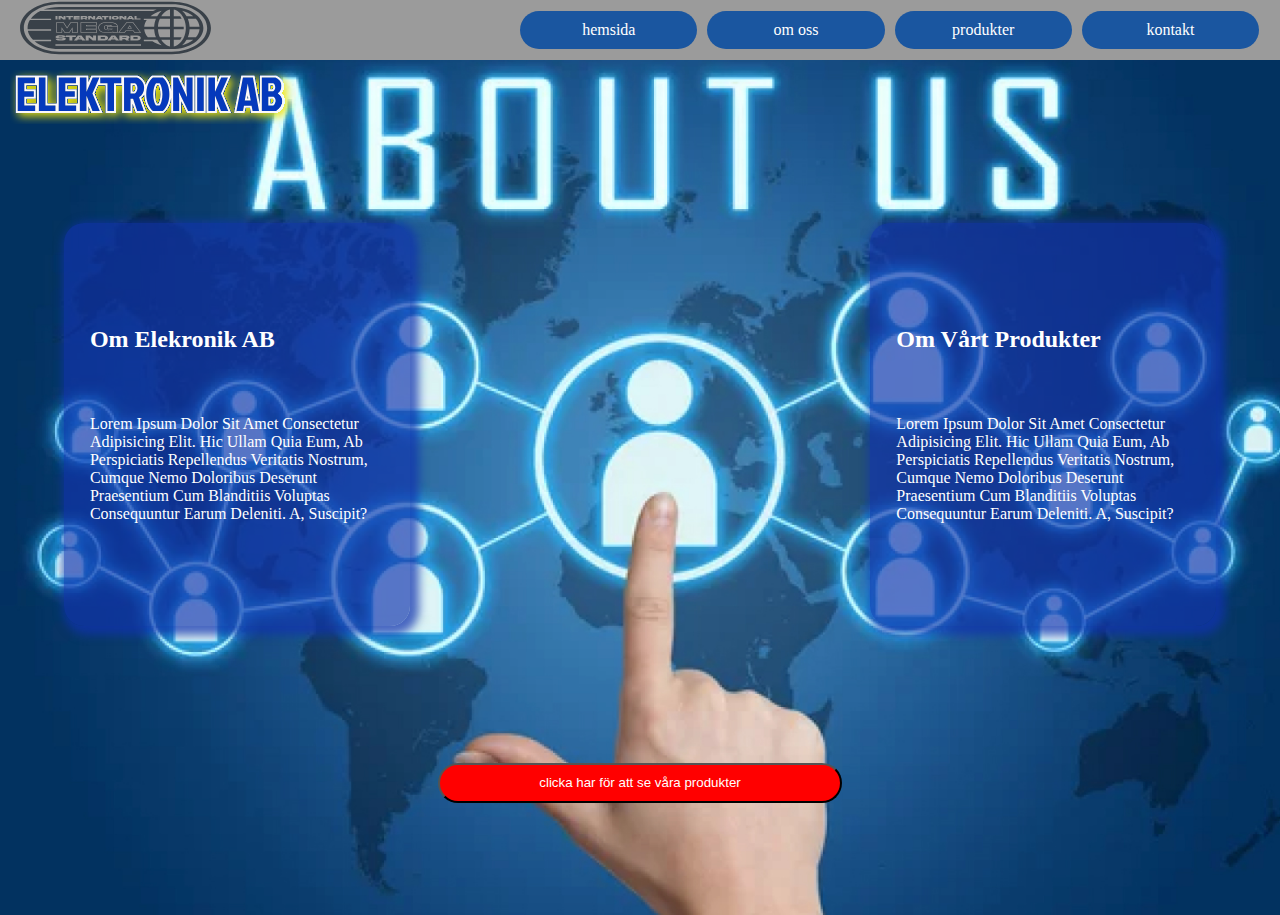
<file: project/om oss.html>
<!DOCTYPE html>
<html lang="en">
<head>
    <meta charset="UTF-8">
    <meta name="viewport" content="width=device-width, initial-scale=1.0">
    <link rel="stylesheet" href="style.css">
    <title>trainning</title>
</head>
<body>
<main>
    <nav>
        <div class="logo">
        <svg width="198" height="56" viewBox="0 0 198 56" fill="none" xmlns="http://www.w3.org/2000/svg">
            <path d="M99.3099 18.475C100.124 18.4673 100.816 18.3652 100.805 17.804V17.7198C100.816 17.161 100.124 17.059 99.3099 17.0514C98.4921 17.059 97.7996 17.161 97.8111 17.7198V17.804C97.7996 18.3652 98.4921 18.4673 99.3099 18.475Z" fill="#394149"/>
            <path d="M69.5434 17.3473C69.5434 17.184 69.3494 17.0539 69.1059 17.0539H66.6748V17.6381H69.1059C69.2277 17.6381 69.3303 17.61 69.4141 17.5539C69.5015 17.4952 69.5434 17.4264 69.5434 17.3473Z" fill="#394149"/>
            <path d="M83.2282 17.0462L83.9283 18.0591H82.5244L83.2282 17.0462Z" fill="#394149"/>
            <path d="M114.463 17.0462L115.163 18.0591H113.759L114.463 17.0462Z" fill="#394149"/>
            <path d="M64.7296 38.374L63.6949 36.8768L62.6544 38.374H64.7296Z" fill="#394149"/>
            <path d="M89.149 37.9441C89.149 38.4532 88.716 38.8719 87.9512 38.8719H84.723V37.0164H87.9512C88.716 37.0164 89.149 37.4312 89.149 37.9441Z" fill="#394149"/>
            <path d="M97.3263 36.8768L98.3611 38.374H96.2858L97.3263 36.8768Z" fill="#394149"/>
            <path d="M109.902 36.8882C110.262 36.8882 110.549 37.0806 110.549 37.3219C110.549 37.4388 110.487 37.5407 110.358 37.6274C110.234 37.7104 110.082 37.7518 109.902 37.7518H106.308V36.8882H109.902Z" fill="#394149"/>
            <path d="M121.791 37.9441C121.791 38.4532 121.358 38.8719 120.593 38.8719H117.364V37.0164H120.593C121.358 37.0164 121.791 37.4312 121.791 37.9441Z" fill="#394149"/>
            <path d="M51.0654 28.4943L47.3147 22.6873H40.8797V32.3656H45.568V27.1381L48.951 32.3656H53.143L56.5628 27.1381V32.3656H61.2328V22.6873H54.9999L51.0654 28.4943Z" fill="#394149"/>
            <path d="M80.3671 32.3656V29.9614H70.0159V28.7038H79.9443V26.349H70.0159V25.1037H80.2385V22.6873H65.162V32.3656H80.3671Z" fill="#394149"/>
            <path d="M84.3223 30.6518C85.7564 31.8971 88.3119 32.5135 91.3824 32.5135C93.6882 32.5135 95.3784 32.1995 96.5558 31.7014C96.7584 31.6157 96.9459 31.5245 97.1187 31.4286L97.2475 32.3656H101.2V26.6325H91.603V28.7162H96.7327C96.7101 28.8148 96.6317 28.9696 96.5189 29.1171C96.4486 29.2093 96.3649 29.2985 96.273 29.3696C95.7399 29.7888 94.3241 30.1586 92.4855 30.1586C90.5734 30.1586 89.3415 29.8258 88.6796 29.308C88.2384 28.9257 87.981 28.3833 87.981 27.5696C87.981 26.7189 88.2384 26.1394 88.7348 25.7572C89.4518 25.2147 90.6653 24.9805 92.4488 24.9805C94.0484 24.9805 95.1515 25.227 95.6663 25.5353C95.9973 25.7202 96.2547 25.9791 96.3098 26.1518H101.072C101.065 26.0379 101.041 25.8989 101 25.7508C100.93 25.4978 100.811 25.2183 100.649 24.9928C99.5089 23.4393 96.8613 22.5146 92.3569 22.5146C88.4407 22.5146 85.8114 23.316 84.359 24.5243C83.403 25.3503 82.9617 26.386 82.9617 27.5449C82.9617 28.8271 83.4765 29.9244 84.3223 30.6518Z" fill="#394149"/>
            <path d="M88.579 27.5695C88.579 26.765 88.8243 26.2997 89.1842 26.0218C89.7255 25.6133 90.7132 25.3813 92.4489 25.3813C93.9922 25.3813 94.9157 25.6232 95.2681 25.8343L95.2758 25.8388L95.2836 25.8433C95.4049 25.911 95.5157 25.9945 95.5995 26.0758C95.6823 26.1562 95.7155 26.212 95.7237 26.2316H91.0052V29.1171H95.8083C95.6363 29.2474 95.2671 29.4101 94.6805 29.5408C94.0966 29.6709 93.3473 29.7577 92.4856 29.7577C90.6689 29.7577 89.6471 29.4423 89.1435 29.0545C88.8143 28.7651 88.579 28.3213 88.579 27.5695Z" fill="#394149"/>
            <path d="M113.691 26.2534L112.321 28.0071H114.985L113.691 26.2534Z" fill="#394149"/>
            <path fill-rule="evenodd" clip-rule="evenodd" d="M117.511 30.5778L118.78 32.3656H124.093L116.812 22.6873H110.873L103.17 32.3656H108.373L109.715 30.5778H117.511ZM111.333 28.4079L113.153 26.0778L113.705 25.1901L114.22 26.0654L115.948 28.4079H111.333Z" fill="#394149"/>
            <path fill-rule="evenodd" clip-rule="evenodd" d="M155.876 49.1238H155.868C155.765 49.1238 155.663 49.1234 155.561 49.1227V49.1238H43.1019C33.1782 49.1238 24.3262 46.0466 18.5523 41.2377H35.1216V39.8293H16.9998C14.2964 37.1522 12.4849 34.037 11.8513 30.6757H35.1216V29.2675H11.6567C11.6196 28.8481 11.6009 28.4255 11.6009 28C11.6009 25.2121 12.4062 22.5505 13.8696 20.1137H35.1216V18.7055H14.8062C17.0324 15.6636 20.3172 13.0333 24.3388 11.0305H137.112C138.518 10.3303 140.014 9.70685 141.586 9.16925C141.162 9.31413 140.744 9.46515 140.332 9.62222H27.5589C32.1451 7.87431 37.4496 6.87616 43.1018 6.87616H155.561V6.87715C155.666 6.87646 155.771 6.87616 155.876 6.87616C173.273 6.87616 187.377 16.3335 187.377 28C187.377 39.6663 173.273 49.1238 155.876 49.1238ZM167.589 37.9073C168.999 35.058 169.841 31.6737 169.841 28C169.841 24.5752 169.108 21.4019 167.868 18.679C167.715 18.3466 167.556 18.0209 167.391 17.7022C167.113 17.1715 166.816 16.6604 166.5 16.1707C166.075 15.5094 165.617 14.8869 165.131 14.3073C162.833 11.573 160.212 10.1004 157.766 9.60461V16.1707H164.199C164.743 16.9494 165.24 17.7972 165.679 18.7055H157.766V26.7325H167.706C167.729 27.1502 167.741 27.5728 167.741 28C167.741 28.4271 167.729 28.8497 167.706 29.2674H157.766V37.2944H165.678C165.24 38.2027 164.743 39.0506 164.199 39.8293H157.766V46.3954C160.212 45.8997 162.833 44.427 165.131 41.6926C165.617 41.1131 166.076 40.4906 166.5 39.8293C166.892 39.2205 167.256 38.5787 167.589 37.9073ZM171.816 18.7055C172.824 21.1523 173.448 23.8655 173.589 26.7325H183.533C183.24 23.8223 181.949 21.0957 179.888 18.7055H171.816ZM177.26 16.1707H170.58C169.368 14.0405 167.838 12.1877 166.071 10.7087C170.462 11.8738 174.302 13.7688 177.26 16.1707ZM153.986 9.60434V16.1707H145.25C145.675 15.5094 146.133 14.8869 146.621 14.3073C148.918 11.5726 151.54 10.0998 153.986 9.60434ZM145.68 10.7086C143.912 12.1876 142.384 14.0404 141.171 16.1707H134.49C137.448 13.7687 141.29 11.8736 145.68 10.7086ZM139.935 18.7055H127.839V20.1137H130.766C129.344 22.1461 128.454 24.3792 128.218 26.7325H138.161C138.304 23.8655 138.926 21.1523 139.935 18.7055ZM153.986 18.7055H143.872C142.792 21.083 142.101 23.8026 141.944 26.7325H153.986V18.7055ZM173.589 29.2674C173.448 32.1344 172.824 34.8475 171.816 37.2944H179.888C181.949 34.9042 183.24 32.1776 183.533 29.2674H173.589ZM143.872 37.2944C142.792 34.917 142.101 32.1973 141.944 29.2674H153.986V37.2944H143.872ZM139.935 37.2944C138.926 34.8475 138.304 32.1344 138.161 29.2674H128.218C128.51 32.1776 129.801 34.9042 131.863 37.2944H139.935ZM170.58 39.8293C169.368 41.9594 167.838 43.8122 166.072 45.2911C170.462 44.1261 174.302 42.231 177.26 39.8293H170.58ZM145.25 39.8293H153.986V46.3957C151.54 45.9003 148.918 44.4275 146.621 41.6926C146.133 41.1131 145.675 40.4906 145.25 39.8293ZM141.171 39.8293L127.839 39.8293V41.2376H136.414C139.043 42.9759 142.187 44.3646 145.68 45.2913C143.912 43.8124 142.384 41.9595 141.171 39.8293ZM99.3095 15.9645C97.3845 15.967 95.8094 16.3395 95.817 17.6381V17.8881C95.8094 19.1841 97.3845 19.5591 99.3095 19.5617C101.231 19.5591 102.806 19.1841 102.798 17.8881V17.6381C102.798 16.342 101.235 15.9645 99.3095 15.9645ZM39.5027 16.0487V19.4775H41.4963V16.0487H39.5027ZM47.5417 17.8651L45.297 16.0487H42.554V19.4775H44.5476V17.383L47.2944 19.4775H49.5391V16.0487H47.5417V17.8651ZM54.5952 17.1406V19.4826H52.6017V17.1406H50.2315V16.0538H56.9654V17.1406H54.5952ZM57.6351 19.4826H63.6195V18.6025H59.6286V18.1637H63.6195V17.3702H59.6286V16.9314H63.6195V16.0538H57.6351V19.4826ZM64.6809 19.48V16.0512H69.6078C70.6616 16.0436 71.5557 16.638 71.5405 17.3472C71.5405 17.6049 71.4377 17.8396 71.2323 18.0489C71.0307 18.2554 70.7606 18.4137 70.4258 18.5183L71.5405 19.48H69.4176L68.4551 18.6433H66.6745V19.48H64.6809ZM77.1483 17.8651L74.9037 16.0487H72.1606V19.4775H74.1542V17.383L76.901 19.4775H79.1457V16.0487H77.1483V17.8651ZM81.5426 19.4826H79.2979L82.041 16.0538H84.4112L87.1542 19.4826H84.9095L84.5063 18.8958H81.9459L81.5426 19.4826ZM90.1977 19.4826V17.1406H92.568V16.0538H85.8341V17.1406H88.2043V19.4826H90.1977ZM93.2375 19.4775V16.0487H95.2311V19.4775H93.2375ZM106.139 16.0487L108.383 17.8651V16.0487H110.381V19.4775H108.136L105.389 17.383V19.4775H103.396V16.0487H106.139ZM110.533 19.4826H112.777L113.181 18.8958H115.741L116.145 19.4826H118.389L115.647 16.0538H113.276L110.533 19.4826ZM118.545 19.4775V16.0487H120.539V18.3906H124.53V19.4775H118.545ZM44.6683 36.5788C43.7515 36.5788 42.6267 36.6694 42.6267 37.0729C42.6267 37.2954 43.5434 37.3256 44.7301 37.3633L44.7431 37.3637C46.8514 37.4353 49.8029 37.5356 49.7974 38.8039C49.7974 40.2521 47.3228 40.5954 44.6683 40.5954C42.0194 40.5916 39.8203 40.3766 39.5391 38.8039H42.6267C42.9641 39.1962 43.7459 39.298 44.6683 39.298C45.585 39.298 46.7098 39.1962 46.7098 38.8039C46.7098 38.5814 45.7931 38.5475 44.6064 38.5098L44.5932 38.5094C42.485 38.4377 39.5335 38.3375 39.5391 37.0729C39.5391 35.6247 42.0137 35.2777 44.6683 35.2777C47.3171 35.289 49.5162 35.4889 49.7974 37.0729H46.7098C46.3723 36.6731 45.5906 36.5788 44.6683 36.5788ZM56.3381 37.0163V40.4784H53.3912V37.0163H49.8874V35.4098H59.8419V37.0163H56.3381ZM57.8847 40.4784H61.2029L61.799 39.611H65.5841L66.1802 40.4784H69.4984L65.4434 35.4098H61.9396L57.8847 40.4784ZM73.784 35.4022L77.1021 38.0874V35.4022H80.0548V40.4709H76.7366L72.676 37.3746V40.4709H69.729V35.4022H73.784ZM81.7756 35.4098V40.4784H88.5021C90.5773 40.4973 92.1184 39.3206 92.1014 37.944C92.1184 36.56 90.5773 35.3909 88.5021 35.4098H81.7756ZM94.8347 40.4784H91.5165L95.5715 35.4098H99.0753L103.13 40.4784H99.8119L99.2158 39.611H95.4309L94.8347 40.4784ZM103.361 35.406V40.4747H106.308V39.2376H108.94L110.363 40.4747H113.501L111.853 39.0528C112.348 38.8982 112.747 38.6645 113.045 38.3589C113.349 38.0497 113.501 37.7027 113.501 37.3218C113.523 36.2733 112.202 35.3947 110.644 35.406H103.361ZM114.418 40.4784V35.4098H121.144C123.219 35.3909 124.76 36.56 124.744 37.944C124.76 39.3206 123.219 40.4973 121.144 40.4784H114.418ZM61.8303 32.7665H55.9645V29.0501L53.5333 32.7665H48.5583L46.1655 29.0691V32.7665H40.2814V22.2863H47.7069L51.0781 27.5056L54.6145 22.2863H61.8303V32.7665ZM80.9652 32.7665H64.5643V22.2863H80.8365V25.5046H70.6139V25.948H80.5424V29.1047H70.6139V29.5604H80.9652V32.7665ZM101.798 32.7665H96.702L96.6165 32.1442C95.3389 32.6308 93.6094 32.9144 91.3822 32.9144C88.214 32.9144 85.4414 32.279 83.8498 30.8977C82.9029 30.0829 82.3637 28.8918 82.3637 27.5448C82.3637 26.3176 82.8319 25.1896 83.8865 24.2784L83.8899 24.2754L83.8934 24.2726C85.4955 22.9398 88.3265 22.1137 92.3568 22.1137C96.9632 22.1137 99.8991 23.0629 101.185 24.8157L101.186 24.8171L101.187 24.8185C101.486 25.2338 101.648 25.7825 101.669 26.1356L101.675 26.2315H101.798V32.7665ZM110.084 30.9787L108.741 32.7665H102.173L110.515 22.2863H117.181L125.064 32.7665H118.401L117.134 30.9787H110.084ZM39.4268 45.6736H125.004V44.2653H39.4268V45.6736Z" fill="#394149"/>
            <path fill-rule="evenodd" clip-rule="evenodd" d="M43.1021 1.80646H155.876C177.448 1.80646 194.937 13.5337 194.937 28C194.937 42.4663 177.448 54.1936 155.876 54.1936H43.1021C21.5291 54.1936 4.04083 42.4663 4.04083 28C4.04083 13.5337 21.5291 1.80646 43.1021 1.80646ZM43.1021 4.34136C23.6168 4.34136 7.82102 14.9337 7.82102 28C7.82102 41.0663 23.6168 51.6587 43.1021 51.6587H155.876C175.361 51.6587 191.156 41.0663 191.156 28C191.156 14.9337 175.361 4.34136 155.876 4.34136H43.1021Z" fill="#394149"/>
            </svg>
        </div>
            
        <ul>
            <li><a href="./index.html">hemsida</a></li>
            <li><a href="./om oss.html">om oss</a></li>
            <li><a href="./produkter.html">produkter</a></li>
            <li><a href="./kontakt.html">kontakt</a></li>
        </ul>
    </nav>
<div class="container-om-oss">
    <div class="foretag-namn">
        <svg width="286" height="54" viewBox="0 0 286 54" fill="none" xmlns="http://www.w3.org/2000/svg">
            <g filter="url(#filter0_d_83_607)">
            <mask id="path-1-outside-1_83_607" maskUnits="userSpaceOnUse" x="5" y="5" width="270" height="38" fill="black">
            <rect fill="white" x="5" y="5" width="270" height="38"/>
            <path d="M7.7415 41V7.4H24.9735V13.16H14.3175V21.176H23.8215V26.744H14.3175V35.432H25.1655V41H7.7415ZM28.8821 41V7.4H35.4581V35.432H45.4421V41H28.8821ZM48.7103 41V7.4H65.9423V13.16H55.2863V21.176H64.7903V26.744H55.2863V35.432H66.1343V41H48.7103ZM69.8509 41V7.4H76.4269V21.56H76.6669L82.6669 7.4H89.4349L82.4269 23.432L89.7709 41H82.4749L76.7629 26.312H76.4269V41H69.8509ZM97.4936 13.16H90.2456V7.4H111.27V13.16H104.022V41H97.4936V13.16ZM114.054 7.4H126.822C128.838 8.072 130.55 9.32 131.958 11.144C133.398 12.936 134.118 15.144 134.118 17.768C134.118 22.056 132.422 25.208 129.03 27.224L133.878 41H127.158L123.078 28.76H120.534V41H114.054V7.4ZM120.534 13.16V23.384H124.662C125.206 23.256 125.798 22.712 126.438 21.752C127.11 20.76 127.446 19.608 127.446 18.296C127.446 16.984 127.158 15.832 126.582 14.84C126.038 13.848 125.494 13.288 124.95 13.16H120.534ZM152.765 7.4C155.005 9.224 156.669 11.672 157.757 14.744C158.845 17.816 159.389 20.984 159.389 24.248C159.389 27.48 158.861 30.552 157.805 33.464C156.749 36.376 155.069 38.888 152.765 41H142.877C140.573 38.888 138.893 36.376 137.837 33.464C136.781 30.552 136.253 27.48 136.253 24.248C136.253 20.984 136.797 17.816 137.885 14.744C138.973 11.672 140.637 9.224 142.877 7.4H152.765ZM146.093 35.432H149.549C150.349 34.504 151.021 33 151.565 30.92C152.141 28.808 152.429 26.584 152.429 24.248C152.429 21.912 152.157 19.72 151.613 17.672C151.069 15.592 150.397 14.088 149.597 13.16H146.093C145.293 14.088 144.605 15.592 144.029 17.672C143.485 19.72 143.213 21.912 143.213 24.248C143.213 26.584 143.485 28.808 144.029 30.92C144.605 33 145.293 34.504 146.093 35.432ZM178.108 41L169.132 22.424L168.892 22.52L169.18 28.184V41H163.132V7.4H167.98L176.812 26.696L177.052 26.6L176.524 20.696V7.4H182.572V41H178.108ZM187.179 41V7.4H193.755V41H187.179ZM198.382 41V7.4H204.958V21.56H205.198L211.198 7.4H217.966L210.958 23.432L218.302 41H211.006L205.294 26.312H204.958V41H198.382ZM242.592 41L241.584 35.672H234L232.992 41H226.464L232.944 7.4H242.88L249.024 41H242.592ZM237.696 13.64L235.824 24.824L234.768 30.536H240.768L239.664 24.824L237.792 13.64H237.696ZM251.82 41V7.4H265.5C267.068 7.976 268.46 8.984 269.676 10.424C270.892 11.864 271.5 13.608 271.5 15.656C271.5 19.272 270.316 21.8 267.948 23.24V23.432C270.892 25.064 272.364 27.624 272.364 31.112C272.364 35.112 270.332 38.408 266.268 41H251.82ZM258.348 21.272H263.1C264.508 20.408 265.212 19.096 265.212 17.336C265.212 15.576 264.556 14.184 263.244 13.16H258.348V21.272ZM258.348 35.432H263.292C263.868 35.016 264.38 34.36 264.828 33.464C265.308 32.568 265.548 31.672 265.548 30.776C265.548 29.88 265.356 29.064 264.972 28.328C264.588 27.592 264.108 27.048 263.532 26.696H258.348V35.432Z"/>
            </mask>
            <path d="M7.7415 41V7.4H24.9735V13.16H14.3175V21.176H23.8215V26.744H14.3175V35.432H25.1655V41H7.7415ZM28.8821 41V7.4H35.4581V35.432H45.4421V41H28.8821ZM48.7103 41V7.4H65.9423V13.16H55.2863V21.176H64.7903V26.744H55.2863V35.432H66.1343V41H48.7103ZM69.8509 41V7.4H76.4269V21.56H76.6669L82.6669 7.4H89.4349L82.4269 23.432L89.7709 41H82.4749L76.7629 26.312H76.4269V41H69.8509ZM97.4936 13.16H90.2456V7.4H111.27V13.16H104.022V41H97.4936V13.16ZM114.054 7.4H126.822C128.838 8.072 130.55 9.32 131.958 11.144C133.398 12.936 134.118 15.144 134.118 17.768C134.118 22.056 132.422 25.208 129.03 27.224L133.878 41H127.158L123.078 28.76H120.534V41H114.054V7.4ZM120.534 13.16V23.384H124.662C125.206 23.256 125.798 22.712 126.438 21.752C127.11 20.76 127.446 19.608 127.446 18.296C127.446 16.984 127.158 15.832 126.582 14.84C126.038 13.848 125.494 13.288 124.95 13.16H120.534ZM152.765 7.4C155.005 9.224 156.669 11.672 157.757 14.744C158.845 17.816 159.389 20.984 159.389 24.248C159.389 27.48 158.861 30.552 157.805 33.464C156.749 36.376 155.069 38.888 152.765 41H142.877C140.573 38.888 138.893 36.376 137.837 33.464C136.781 30.552 136.253 27.48 136.253 24.248C136.253 20.984 136.797 17.816 137.885 14.744C138.973 11.672 140.637 9.224 142.877 7.4H152.765ZM146.093 35.432H149.549C150.349 34.504 151.021 33 151.565 30.92C152.141 28.808 152.429 26.584 152.429 24.248C152.429 21.912 152.157 19.72 151.613 17.672C151.069 15.592 150.397 14.088 149.597 13.16H146.093C145.293 14.088 144.605 15.592 144.029 17.672C143.485 19.72 143.213 21.912 143.213 24.248C143.213 26.584 143.485 28.808 144.029 30.92C144.605 33 145.293 34.504 146.093 35.432ZM178.108 41L169.132 22.424L168.892 22.52L169.18 28.184V41H163.132V7.4H167.98L176.812 26.696L177.052 26.6L176.524 20.696V7.4H182.572V41H178.108ZM187.179 41V7.4H193.755V41H187.179ZM198.382 41V7.4H204.958V21.56H205.198L211.198 7.4H217.966L210.958 23.432L218.302 41H211.006L205.294 26.312H204.958V41H198.382ZM242.592 41L241.584 35.672H234L232.992 41H226.464L232.944 7.4H242.88L249.024 41H242.592ZM237.696 13.64L235.824 24.824L234.768 30.536H240.768L239.664 24.824L237.792 13.64H237.696ZM251.82 41V7.4H265.5C267.068 7.976 268.46 8.984 269.676 10.424C270.892 11.864 271.5 13.608 271.5 15.656C271.5 19.272 270.316 21.8 267.948 23.24V23.432C270.892 25.064 272.364 27.624 272.364 31.112C272.364 35.112 270.332 38.408 266.268 41H251.82ZM258.348 21.272H263.1C264.508 20.408 265.212 19.096 265.212 17.336C265.212 15.576 264.556 14.184 263.244 13.16H258.348V21.272ZM258.348 35.432H263.292C263.868 35.016 264.38 34.36 264.828 33.464C265.308 32.568 265.548 31.672 265.548 30.776C265.548 29.88 265.356 29.064 264.972 28.328C264.588 27.592 264.108 27.048 263.532 26.696H258.348V35.432Z" fill="#0539BC"/>
            <path d="M7.7415 41H5.7415V43H7.7415V41ZM7.7415 7.4V5.4H5.7415V7.4H7.7415ZM24.9735 7.4H26.9735V5.4H24.9735V7.4ZM24.9735 13.16V15.16H26.9735V13.16H24.9735ZM14.3175 13.16V11.16H12.3175V13.16H14.3175ZM14.3175 21.176H12.3175V23.176H14.3175V21.176ZM23.8215 21.176H25.8215V19.176H23.8215V21.176ZM23.8215 26.744V28.744H25.8215V26.744H23.8215ZM14.3175 26.744V24.744H12.3175V26.744H14.3175ZM14.3175 35.432H12.3175V37.432H14.3175V35.432ZM25.1655 35.432H27.1655V33.432H25.1655V35.432ZM25.1655 41V43H27.1655V41H25.1655ZM9.7415 41V7.4H5.7415V41H9.7415ZM7.7415 9.4H24.9735V5.4H7.7415V9.4ZM22.9735 7.4V13.16H26.9735V7.4H22.9735ZM24.9735 11.16H14.3175V15.16H24.9735V11.16ZM12.3175 13.16V21.176H16.3175V13.16H12.3175ZM14.3175 23.176H23.8215V19.176H14.3175V23.176ZM21.8215 21.176V26.744H25.8215V21.176H21.8215ZM23.8215 24.744H14.3175V28.744H23.8215V24.744ZM12.3175 26.744V35.432H16.3175V26.744H12.3175ZM14.3175 37.432H25.1655V33.432H14.3175V37.432ZM23.1655 35.432V41H27.1655V35.432H23.1655ZM25.1655 39H7.7415V43H25.1655V39ZM28.8821 41H26.8821V43H28.8821V41ZM28.8821 7.4V5.4H26.8821V7.4H28.8821ZM35.4581 7.4H37.4581V5.4H35.4581V7.4ZM35.4581 35.432H33.4581V37.432H35.4581V35.432ZM45.4421 35.432H47.4421V33.432H45.4421V35.432ZM45.4421 41V43H47.4421V41H45.4421ZM30.8821 41V7.4H26.8821V41H30.8821ZM28.8821 9.4H35.4581V5.4H28.8821V9.4ZM33.4581 7.4V35.432H37.4581V7.4H33.4581ZM35.4581 37.432H45.4421V33.432H35.4581V37.432ZM43.4421 35.432V41H47.4421V35.432H43.4421ZM45.4421 39H28.8821V43H45.4421V39ZM48.7103 41H46.7103V43H48.7103V41ZM48.7103 7.4V5.4H46.7103V7.4H48.7103ZM65.9423 7.4H67.9423V5.4H65.9423V7.4ZM65.9423 13.16V15.16H67.9423V13.16H65.9423ZM55.2863 13.16V11.16H53.2863V13.16H55.2863ZM55.2863 21.176H53.2863V23.176H55.2863V21.176ZM64.7903 21.176H66.7903V19.176H64.7903V21.176ZM64.7903 26.744V28.744H66.7903V26.744H64.7903ZM55.2863 26.744V24.744H53.2863V26.744H55.2863ZM55.2863 35.432H53.2863V37.432H55.2863V35.432ZM66.1343 35.432H68.1343V33.432H66.1343V35.432ZM66.1343 41V43H68.1343V41H66.1343ZM50.7103 41V7.4H46.7103V41H50.7103ZM48.7103 9.4H65.9423V5.4H48.7103V9.4ZM63.9423 7.4V13.16H67.9423V7.4H63.9423ZM65.9423 11.16H55.2863V15.16H65.9423V11.16ZM53.2863 13.16V21.176H57.2863V13.16H53.2863ZM55.2863 23.176H64.7903V19.176H55.2863V23.176ZM62.7903 21.176V26.744H66.7903V21.176H62.7903ZM64.7903 24.744H55.2863V28.744H64.7903V24.744ZM53.2863 26.744V35.432H57.2863V26.744H53.2863ZM55.2863 37.432H66.1343V33.432H55.2863V37.432ZM64.1343 35.432V41H68.1343V35.432H64.1343ZM66.1343 39H48.7103V43H66.1343V39ZM69.8509 41H67.8509V43H69.8509V41ZM69.8509 7.4V5.4H67.8509V7.4H69.8509ZM76.4269 7.4H78.4269V5.4H76.4269V7.4ZM76.4269 21.56H74.4269V23.56H76.4269V21.56ZM76.6669 21.56V23.56H77.9916L78.5084 22.3403L76.6669 21.56ZM82.6669 7.4V5.4H81.3422L80.8254 6.6197L82.6669 7.4ZM89.4349 7.4L91.2674 8.20106L92.4919 5.4H89.4349V7.4ZM82.4269 23.432L80.5943 22.6309L80.2518 23.4144L80.5816 24.2034L82.4269 23.432ZM89.7709 41V43H92.7747L91.6161 40.2286L89.7709 41ZM82.4749 41L80.6109 41.7249L81.1067 43H82.4749V41ZM76.7629 26.312L78.6269 25.5871L78.131 24.312H76.7629V26.312ZM76.4269 26.312V24.312H74.4269V26.312H76.4269ZM76.4269 41V43H78.4269V41H76.4269ZM71.8509 41V7.4H67.8509V41H71.8509ZM69.8509 9.4H76.4269V5.4H69.8509V9.4ZM74.4269 7.4V21.56H78.4269V7.4H74.4269ZM76.4269 23.56H76.6669V19.56H76.4269V23.56ZM78.5084 22.3403L84.5084 8.1803L80.8254 6.6197L74.8254 20.7797L78.5084 22.3403ZM82.6669 9.4H89.4349V5.4H82.6669V9.4ZM87.6023 6.59894L80.5943 22.6309L84.2594 24.2331L91.2674 8.20106L87.6023 6.59894ZM80.5816 24.2034L87.9256 41.7714L91.6161 40.2286L84.2721 22.6606L80.5816 24.2034ZM89.7709 39H82.4749V43H89.7709V39ZM84.3389 40.2751L78.6269 25.5871L74.8989 27.0369L80.6109 41.7249L84.3389 40.2751ZM76.7629 24.312H76.4269V28.312H76.7629V24.312ZM74.4269 26.312V41H78.4269V26.312H74.4269ZM76.4269 39H69.8509V43H76.4269V39ZM97.4936 13.16H99.4936V11.16H97.4936V13.16ZM90.2456 13.16H88.2456V15.16H90.2456V13.16ZM90.2456 7.4V5.4H88.2456V7.4H90.2456ZM111.27 7.4H113.27V5.4H111.27V7.4ZM111.27 13.16V15.16H113.27V13.16H111.27ZM104.022 13.16V11.16H102.022V13.16H104.022ZM104.022 41V43H106.022V41H104.022ZM97.4936 41H95.4936V43H97.4936V41ZM97.4936 11.16H90.2456V15.16H97.4936V11.16ZM92.2456 13.16V7.4H88.2456V13.16H92.2456ZM90.2456 9.4H111.27V5.4H90.2456V9.4ZM109.27 7.4V13.16H113.27V7.4H109.27ZM111.27 11.16H104.022V15.16H111.27V11.16ZM102.022 13.16V41H106.022V13.16H102.022ZM104.022 39H97.4936V43H104.022V39ZM99.4936 41V13.16H95.4936V41H99.4936ZM114.054 7.4V5.4H112.054V7.4H114.054ZM126.822 7.4L127.454 5.50263L127.147 5.4H126.822V7.4ZM131.958 11.144L130.375 12.3661L130.387 12.3816L130.399 12.3968L131.958 11.144ZM129.03 27.224L128.008 25.5047L126.599 26.342L127.143 27.8879L129.03 27.224ZM133.878 41V43H136.702L135.765 40.3361L133.878 41ZM127.158 41L125.261 41.6325L125.716 43H127.158V41ZM123.078 28.76L124.975 28.1275L124.52 26.76H123.078V28.76ZM120.534 28.76V26.76H118.534V28.76H120.534ZM120.534 41V43H122.534V41H120.534ZM114.054 41H112.054V43H114.054V41ZM120.534 13.16V11.16H118.534V13.16H120.534ZM120.534 23.384H118.534V25.384H120.534V23.384ZM124.662 23.384V25.384H124.894L125.12 25.3308L124.662 23.384ZM126.438 21.752L124.782 20.6303L124.778 20.6364L124.774 20.6426L126.438 21.752ZM126.582 14.84L124.828 15.8017L124.84 15.8231L124.852 15.8443L126.582 14.84ZM124.95 13.16L125.408 11.2132L125.182 11.16H124.95V13.16ZM114.054 9.4H126.822V5.4H114.054V9.4ZM126.19 9.29736C127.797 9.83307 129.188 10.8289 130.375 12.3661L133.541 9.92189C131.912 7.81112 129.879 6.31093 127.454 5.50263L126.19 9.29736ZM130.399 12.3968C131.514 13.7841 132.118 15.5318 132.118 17.768H136.118C136.118 14.7562 135.282 12.0879 133.517 9.89122L130.399 12.3968ZM132.118 17.768C132.118 21.4245 130.733 23.8855 128.008 25.5047L130.052 28.9433C134.111 26.5305 136.118 22.6875 136.118 17.768H132.118ZM127.143 27.8879L131.991 41.6639L135.765 40.3361L130.917 26.5601L127.143 27.8879ZM133.878 39H127.158V43H133.878V39ZM129.055 40.3675L124.975 28.1275L121.181 29.3925L125.261 41.6325L129.055 40.3675ZM123.078 26.76H120.534V30.76H123.078V26.76ZM118.534 28.76V41H122.534V28.76H118.534ZM120.534 39H114.054V43H120.534V39ZM116.054 41V7.4H112.054V41H116.054ZM118.534 13.16V23.384H122.534V13.16H118.534ZM120.534 25.384H124.662V21.384H120.534V25.384ZM125.12 25.3308C126.471 25.0129 127.434 23.8634 128.102 22.8614L124.774 20.6426C124.508 21.0419 124.3 21.2792 124.161 21.4073C124.013 21.5427 124.027 21.4788 124.204 21.4372L125.12 25.3308ZM128.094 22.8737C129.011 21.5192 129.446 19.9682 129.446 18.296H125.446C125.446 19.2478 125.209 20.0008 124.782 20.6303L128.094 22.8737ZM129.446 18.296C129.446 16.6828 129.089 15.1745 128.312 13.8357L124.852 15.8443C125.227 16.4895 125.446 17.2852 125.446 18.296H129.446ZM128.336 13.8783C127.764 12.8353 126.857 11.554 125.408 11.2132L124.492 15.1068C124.272 15.0552 124.224 14.9591 124.331 15.0696C124.436 15.1771 124.608 15.3993 124.828 15.8017L128.336 13.8783ZM124.95 11.16H120.534V15.16H124.95V11.16ZM152.765 7.4L154.027 5.84913L153.476 5.4H152.765V7.4ZM157.757 14.744L155.871 15.4117L155.871 15.4117L157.757 14.744ZM157.805 33.464L159.685 34.1458L159.685 34.1458L157.805 33.464ZM152.765 41V43H153.542L154.116 42.4743L152.765 41ZM142.877 41L141.525 42.4743L142.099 43H142.877V41ZM137.885 14.744L135.999 14.0763L135.999 14.0763L137.885 14.744ZM142.877 7.4V5.4H142.165L141.614 5.84913L142.877 7.4ZM146.093 35.432L144.578 36.7379L145.176 37.432H146.093V35.432ZM149.549 35.432V37.432H150.465L151.063 36.7379L149.549 35.432ZM151.565 30.92L149.635 30.3938L149.632 30.4038L149.63 30.4139L151.565 30.92ZM151.613 17.672L149.678 18.1781L149.68 18.1854L151.613 17.672ZM149.597 13.16L151.111 11.8541L150.513 11.16H149.597V13.16ZM146.093 13.16V11.16H145.176L144.578 11.8541L146.093 13.16ZM144.029 17.672L142.101 17.1382L142.098 17.1484L142.096 17.1586L144.029 17.672ZM144.029 30.92L142.092 31.4189L142.096 31.4364L142.101 31.4538L144.029 30.92ZM151.502 8.95087C153.422 10.5145 154.89 12.6402 155.871 15.4117L159.642 14.0763C158.447 10.7038 156.587 7.9335 154.027 5.84913L151.502 8.95087ZM155.871 15.4117C156.883 18.2689 157.389 21.2111 157.389 24.248H161.389C161.389 20.7569 160.806 17.3631 159.642 14.0763L155.871 15.4117ZM157.389 24.248C157.389 27.2577 156.898 30.0982 155.924 32.7822L159.685 34.1458C160.823 31.0058 161.389 27.7023 161.389 24.248H157.389ZM155.924 32.7822C154.979 35.3884 153.482 37.6294 151.413 39.5257L154.116 42.4743C156.655 40.1466 158.518 37.3636 159.685 34.1458L155.924 32.7822ZM152.765 39H142.877V43H152.765V39ZM144.228 39.5257C142.159 37.6294 140.662 35.3884 139.717 32.7822L135.956 34.1458C137.123 37.3636 138.986 40.1466 141.525 42.4743L144.228 39.5257ZM139.717 32.7822C138.743 30.0982 138.253 27.2577 138.253 24.248H134.253C134.253 27.7023 134.818 31.0058 135.956 34.1458L139.717 32.7822ZM138.253 24.248C138.253 21.2111 138.758 18.2689 139.77 15.4117L135.999 14.0763C134.835 17.3631 134.253 20.7569 134.253 24.248H138.253ZM139.77 15.4117C140.751 12.6402 142.219 10.5145 144.139 8.95087L141.614 5.84913C139.054 7.9335 137.194 10.7038 135.999 14.0763L139.77 15.4117ZM142.877 9.4H152.765V5.4H142.877V9.4ZM146.093 37.432H149.549V33.432H146.093V37.432ZM151.063 36.7379C152.16 35.4654 152.928 33.6103 153.499 31.4261L149.63 30.4139C149.113 32.3896 148.537 33.5426 148.034 34.1261L151.063 36.7379ZM153.494 31.4462C154.12 29.1516 154.429 26.7499 154.429 24.248H150.429C150.429 26.4181 150.161 28.4644 149.635 30.3938L153.494 31.4462ZM154.429 24.248C154.429 21.7562 154.138 19.3902 153.545 17.1586L149.68 18.1854C150.175 20.0498 150.429 22.0678 150.429 24.248H154.429ZM153.547 17.1659C152.976 14.9816 152.208 13.1266 151.111 11.8541L148.082 14.4659C148.585 15.0494 149.161 16.2024 149.678 18.1781L153.547 17.1659ZM149.597 11.16H146.093V15.16H149.597V11.16ZM144.578 11.8541C143.49 13.1161 142.705 14.9586 142.101 17.1382L145.956 18.2058C146.504 16.2254 147.095 15.0599 147.607 14.4659L144.578 11.8541ZM142.096 17.1586C141.503 19.3902 141.213 21.7562 141.213 24.248H145.213C145.213 22.0678 145.466 20.0498 145.961 18.1854L142.096 17.1586ZM141.213 24.248C141.213 26.7404 141.503 29.1328 142.092 31.4189L145.965 30.4211C145.466 28.4832 145.213 26.4276 145.213 24.248H141.213ZM142.101 31.4538C142.705 33.6334 143.49 35.4759 144.578 36.7379L147.607 34.1261C147.095 33.5321 146.504 32.3666 145.956 30.3862L142.101 31.4538ZM178.108 41L176.307 41.8701L176.853 43H178.108V41ZM169.132 22.424L170.933 21.5539L170.121 19.8743L168.389 20.567L169.132 22.424ZM168.892 22.52L168.149 20.663L166.822 21.1939L166.895 22.6216L168.892 22.52ZM169.18 28.184H171.18V28.1332L171.178 28.0824L169.18 28.184ZM169.18 41V43H171.18V41H169.18ZM163.132 41H161.132V43H163.132V41ZM163.132 7.4V5.4H161.132V7.4H163.132ZM167.98 7.4L169.799 6.56762L169.264 5.4H167.98V7.4ZM176.812 26.696L174.994 27.5284L175.786 29.2604L177.555 28.553L176.812 26.696ZM177.052 26.6L177.795 28.457L179.177 27.9042L179.044 26.4218L177.052 26.6ZM176.524 20.696H174.524V20.7853L174.532 20.8742L176.524 20.696ZM176.524 7.4V5.4H174.524V7.4H176.524ZM182.572 7.4H184.572V5.4H182.572V7.4ZM182.572 41V43H184.572V41H182.572ZM179.909 40.1299L170.933 21.5539L167.331 23.2941L176.307 41.8701L179.909 40.1299ZM168.389 20.567L168.149 20.663L169.635 24.377L169.875 24.281L168.389 20.567ZM166.895 22.6216L167.183 28.2856L171.178 28.0824L170.89 22.4184L166.895 22.6216ZM167.18 28.184V41H171.18V28.184H167.18ZM169.18 39H163.132V43H169.18V39ZM165.132 41V7.4H161.132V41H165.132ZM163.132 9.4H167.98V5.4H163.132V9.4ZM166.162 8.23237L174.994 27.5284L178.631 25.8636L169.799 6.56762L166.162 8.23237ZM177.555 28.553L177.795 28.457L176.309 24.743L176.069 24.839L177.555 28.553ZM179.044 26.4218L178.516 20.5178L174.532 20.8742L175.06 26.7782L179.044 26.4218ZM178.524 20.696V7.4H174.524V20.696H178.524ZM176.524 9.4H182.572V5.4H176.524V9.4ZM180.572 7.4V41H184.572V7.4H180.572ZM182.572 39H178.108V43H182.572V39ZM187.179 41H185.179V43H187.179V41ZM187.179 7.4V5.4H185.179V7.4H187.179ZM193.755 7.4H195.755V5.4H193.755V7.4ZM193.755 41V43H195.755V41H193.755ZM189.179 41V7.4H185.179V41H189.179ZM187.179 9.4H193.755V5.4H187.179V9.4ZM191.755 7.4V41H195.755V7.4H191.755ZM193.755 39H187.179V43H193.755V39ZM198.382 41H196.382V43H198.382V41ZM198.382 7.4V5.4H196.382V7.4H198.382ZM204.958 7.4H206.958V5.4H204.958V7.4ZM204.958 21.56H202.958V23.56H204.958V21.56ZM205.198 21.56V23.56H206.523L207.04 22.3403L205.198 21.56ZM211.198 7.4V5.4H209.873L209.357 6.6197L211.198 7.4ZM217.966 7.4L219.799 8.20106L221.023 5.4H217.966V7.4ZM210.958 23.432L209.126 22.6309L208.783 23.4144L209.113 24.2034L210.958 23.432ZM218.302 41V43H221.306L220.147 40.2286L218.302 41ZM211.006 41L209.142 41.7249L209.638 43H211.006V41ZM205.294 26.312L207.158 25.5871L206.662 24.312H205.294V26.312ZM204.958 26.312V24.312H202.958V26.312H204.958ZM204.958 41V43H206.958V41H204.958ZM200.382 41V7.4H196.382V41H200.382ZM198.382 9.4H204.958V5.4H198.382V9.4ZM202.958 7.4V21.56H206.958V7.4H202.958ZM204.958 23.56H205.198V19.56H204.958V23.56ZM207.04 22.3403L213.04 8.1803L209.357 6.6197L203.357 20.7797L207.04 22.3403ZM211.198 9.4H217.966V5.4H211.198V9.4ZM216.134 6.59894L209.126 22.6309L212.791 24.2331L219.799 8.20106L216.134 6.59894ZM209.113 24.2034L216.457 41.7714L220.147 40.2286L212.803 22.6606L209.113 24.2034ZM218.302 39H211.006V43H218.302V39ZM212.87 40.2751L207.158 25.5871L203.43 27.0369L209.142 41.7249L212.87 40.2751ZM205.294 24.312H204.958V28.312H205.294V24.312ZM202.958 26.312V41H206.958V26.312H202.958ZM204.958 39H198.382V43H204.958V39ZM242.592 41L240.627 41.3718L240.935 43H242.592V41ZM241.584 35.672L243.55 35.3002L243.241 33.672H241.584V35.672ZM234 35.672V33.672H232.343L232.035 35.3002L234 35.672ZM232.992 41V43H234.649L234.958 41.3718L232.992 41ZM226.464 41L224.501 40.6213L224.042 43H226.464V41ZM232.944 7.4V5.4H231.293L230.981 7.02126L232.944 7.4ZM242.88 7.4L244.848 7.04025L244.548 5.4H242.88V7.4ZM249.024 41V43H251.423L250.992 40.6403L249.024 41ZM237.696 13.64V11.64H236.003L235.724 13.3098L237.696 13.64ZM235.824 24.824L237.791 25.1876L237.794 25.1709L237.797 25.1542L235.824 24.824ZM234.768 30.536L232.802 30.1724L232.365 32.536H234.768V30.536ZM240.768 30.536V32.536H243.192L242.732 30.1565L240.768 30.536ZM239.664 24.824L237.692 25.1542L237.696 25.1789L237.701 25.2035L239.664 24.824ZM237.792 13.64L239.765 13.3098L239.485 11.64H237.792V13.64ZM244.558 40.6282L243.55 35.3002L239.619 36.0438L240.627 41.3718L244.558 40.6282ZM241.584 33.672H234V37.672H241.584V33.672ZM232.035 35.3002L231.027 40.6282L234.958 41.3718L235.966 36.0438L232.035 35.3002ZM232.992 39H226.464V43H232.992V39ZM228.428 41.3787L234.908 7.77873L230.981 7.02126L224.501 40.6213L228.428 41.3787ZM232.944 9.4H242.88V5.4H232.944V9.4ZM240.913 7.75975L247.057 41.3597L250.992 40.6403L244.848 7.04025L240.913 7.75975ZM249.024 39H242.592V43H249.024V39ZM235.724 13.3098L233.852 24.4938L237.797 25.1542L239.669 13.9702L235.724 13.3098ZM233.858 24.4604L232.802 30.1724L236.735 30.8996L237.791 25.1876L233.858 24.4604ZM234.768 32.536H240.768V28.536H234.768V32.536ZM242.732 30.1565L241.628 24.4445L237.701 25.2035L238.805 30.9155L242.732 30.1565ZM241.637 24.4938L239.765 13.3098L235.82 13.9702L237.692 25.1542L241.637 24.4938ZM237.792 11.64H237.696V15.64H237.792V11.64ZM251.82 41H249.82V43H251.82V41ZM251.82 7.4V5.4H249.82V7.4H251.82ZM265.5 7.4L266.189 5.52266L265.855 5.4H265.5V7.4ZM269.676 10.424L268.148 11.7144L268.148 11.7144L269.676 10.424ZM267.948 23.24L266.908 21.5312L265.948 22.1155V23.24H267.948ZM267.948 23.432H265.948V24.61L266.978 25.1812L267.948 23.432ZM266.268 41V43H266.851L267.343 42.6862L266.268 41ZM258.348 21.272H256.348V23.272H258.348V21.272ZM263.1 21.272V23.272H263.664L264.146 22.9766L263.1 21.272ZM263.244 13.16L264.474 11.5834L263.932 11.16H263.244V13.16ZM258.348 13.16V11.16H256.348V13.16H258.348ZM258.348 35.432H256.348V37.432H258.348V35.432ZM263.292 35.432V37.432H263.938L264.463 37.0534L263.292 35.432ZM264.828 33.464L263.065 32.5196L263.051 32.5444L263.039 32.5696L264.828 33.464ZM264.972 28.328L266.745 27.4029L266.745 27.4029L264.972 28.328ZM263.532 26.696L264.575 24.9894L264.094 24.696H263.532V26.696ZM258.348 26.696V24.696H256.348V26.696H258.348ZM253.82 41V7.4H249.82V41H253.82ZM251.82 9.4H265.5V5.4H251.82V9.4ZM264.81 9.27734C266.012 9.71899 267.126 10.5048 268.148 11.7144L271.204 9.13364C269.793 7.4632 268.123 6.233 266.189 5.52266L264.81 9.27734ZM268.148 11.7144C269.032 12.7612 269.5 14.0364 269.5 15.656H273.5C273.5 13.1796 272.752 10.9668 271.204 9.13364L268.148 11.7144ZM269.5 15.656C269.5 18.8155 268.499 20.564 266.908 21.5312L268.987 24.9488C272.132 23.036 273.5 19.7285 273.5 15.656H269.5ZM265.948 23.24V23.432H269.948V23.24H265.948ZM266.978 25.1812C268.177 25.8459 268.996 26.6508 269.526 27.5729C270.058 28.4988 270.364 29.6541 270.364 31.112H274.364C274.364 29.0819 273.933 27.2132 272.993 25.5791C272.052 23.9412 270.662 22.6501 268.917 21.6828L266.978 25.1812ZM270.364 31.112C270.364 34.2813 268.817 37.0019 265.192 39.3138L267.343 42.6862C271.846 39.8141 274.364 35.9427 274.364 31.112H270.364ZM266.268 39H251.82V43H266.268V39ZM258.348 23.272H263.1V19.272H258.348V23.272ZM264.146 22.9766C266.192 21.7211 267.212 19.7364 267.212 17.336H263.212C263.212 18.4556 262.823 19.0949 262.054 19.5674L264.146 22.9766ZM267.212 17.336C267.212 15.001 266.303 13.0109 264.474 11.5834L262.013 14.7366C262.808 15.3571 263.212 16.151 263.212 17.336H267.212ZM263.244 11.16H258.348V15.16H263.244V11.16ZM256.348 13.16V21.272H260.348V13.16H256.348ZM258.348 37.432H263.292V33.432H258.348V37.432ZM264.463 37.0534C265.385 36.387 266.08 35.4318 266.616 34.3584L263.039 32.5696C262.679 33.2882 262.35 33.645 262.121 33.8106L264.463 37.0534ZM266.591 34.4084C267.205 33.2615 267.548 32.0436 267.548 30.776H263.548C263.548 31.3004 263.41 31.8745 263.065 32.5196L266.591 34.4084ZM267.548 30.776C267.548 29.584 267.289 28.4468 266.745 27.4029L263.198 29.2531C263.422 29.6812 263.548 30.176 263.548 30.776H267.548ZM266.745 27.4029C266.231 26.4187 265.524 25.5699 264.575 24.9894L262.489 28.4026C262.691 28.5261 262.944 28.7653 263.198 29.2531L266.745 27.4029ZM263.532 24.696H258.348V28.696H263.532V24.696ZM256.348 26.696V35.432H260.348V26.696H256.348Z" fill="#FCF8F8" mask="url(#path-1-outside-1_83_607)"/>
            </g>
            <defs>
            <filter id="filter0_d_83_607" x="0.741516" y="0.399994" width="284.622" height="53.6" filterUnits="userSpaceOnUse" color-interpolation-filters="sRGB">
            <feFlood flood-opacity="0" result="BackgroundImageFix"/>
            <feColorMatrix in="SourceAlpha" type="matrix" values="0 0 0 0 0 0 0 0 0 0 0 0 0 0 0 0 0 0 127 0" result="hardAlpha"/>
            <feOffset dx="3" dy="3"/>
            <feGaussianBlur stdDeviation="5"/>
            <feComposite in2="hardAlpha" operator="out"/>
            <feColorMatrix type="matrix" values="0 0 0 0 0.933333 0 0 0 0 0.898039 0 0 0 0 0.0392157 0 0 0 1 0"/>
            <feBlend mode="normal" in2="BackgroundImageFix" result="effect1_dropShadow_83_607"/>
            <feBlend mode="normal" in="SourceGraphic" in2="effect1_dropShadow_83_607" result="shape"/>
            </filter>
            </defs>
            </svg>
        </div>
        <div class="section-om-oss">
            <div class="om-oss-contents">
            <div class="content-om-oss-hoger">
                <div class="om-forertag">
                <h2>om elekronik AB</h2>
                <p>Lorem ipsum dolor sit amet consectetur adipisicing elit. Hic ullam quia eum, ab perspiciatis repellendus veritatis nostrum, cumque nemo doloribus deserunt praesentium cum blanditiis voluptas consequuntur earum deleniti. A, suscipit?</p>
            </div>
            </div>
            <div class="content-om-oss-vanster">
                <div class="om-forertag">
                <h2>om vårt produkter</h2>
                <p>Lorem ipsum dolor sit amet consectetur adipisicing elit. Hic ullam quia eum, ab perspiciatis repellendus veritatis nostrum, cumque nemo doloribus deserunt praesentium cum blanditiis voluptas consequuntur earum deleniti. A, suscipit?</p>
                    </div>
            </div>
        </div>
        <button class="om-oss-btn" >  <a href="./produkter.html"> clicka har för att se våra produkter</a></button>

        </div>





</div>



</main>
    <script src="main.js"></script>
</body>
</html>
</file>
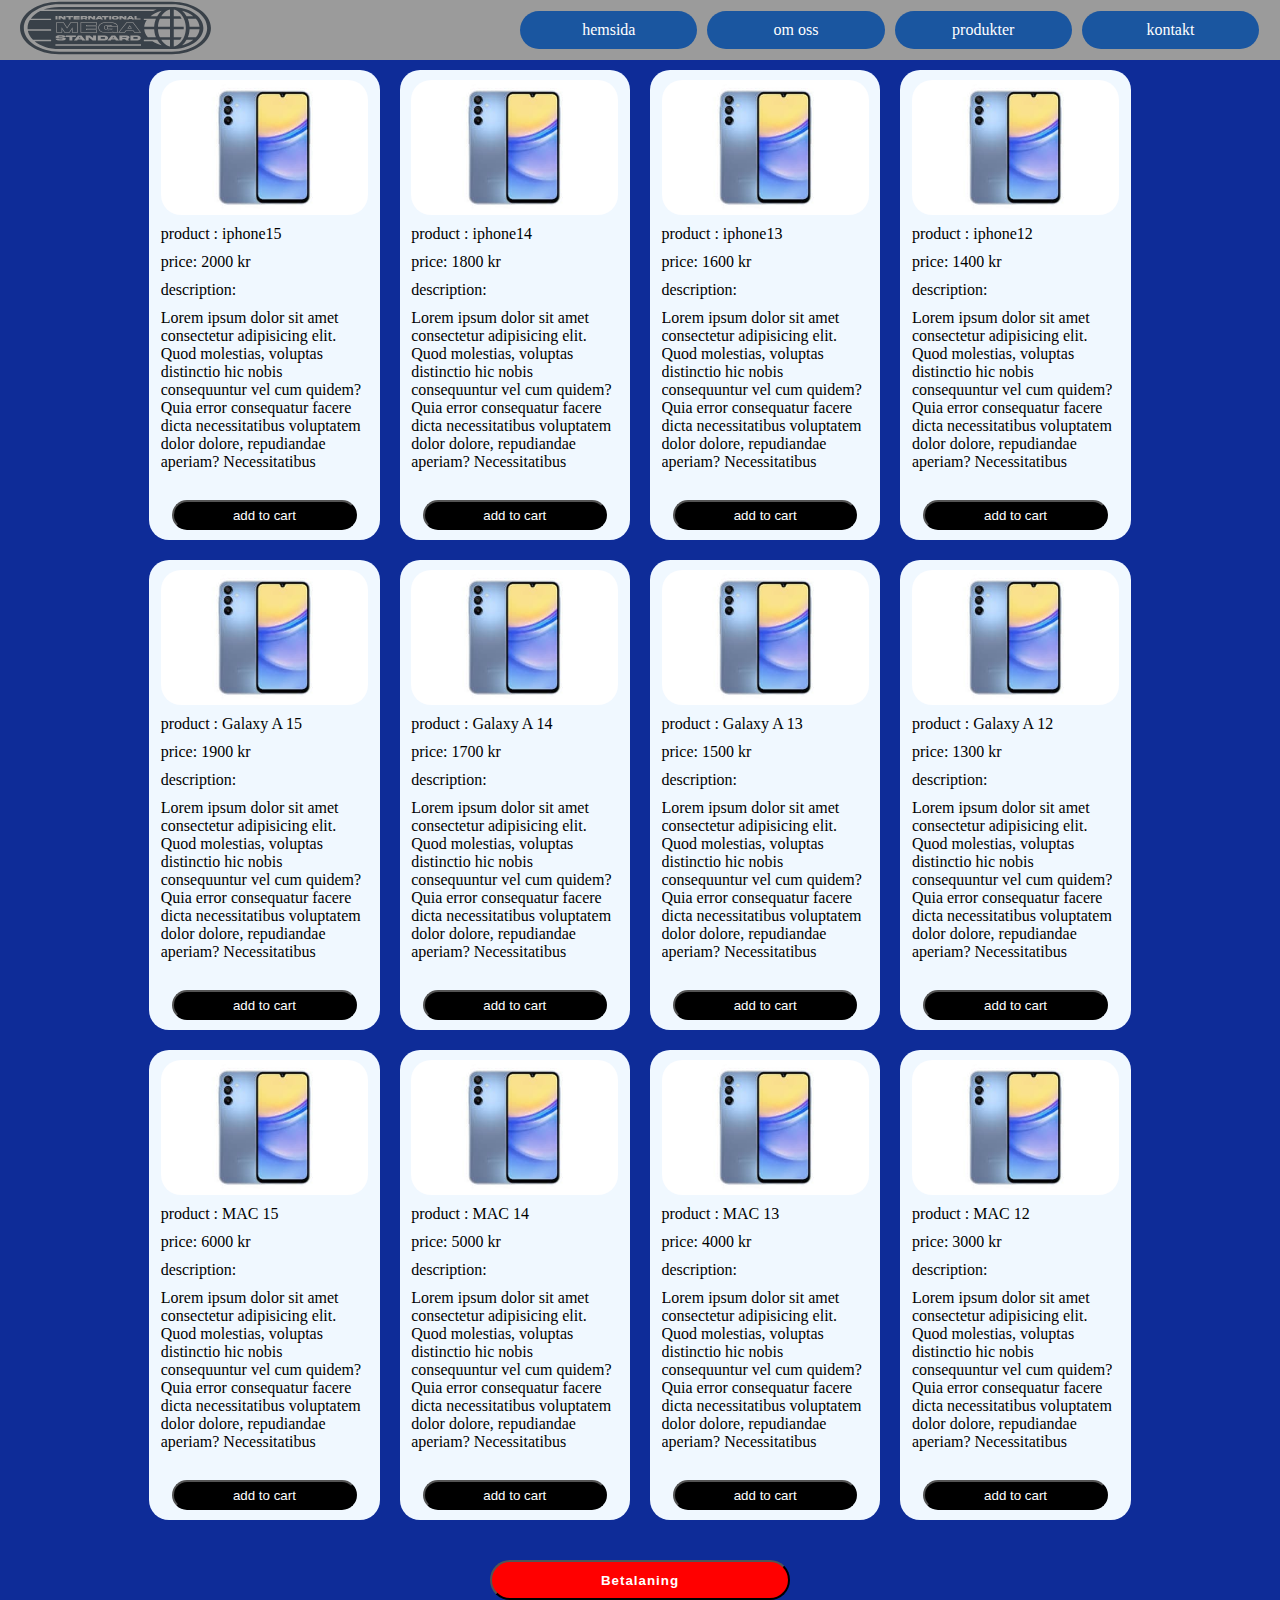
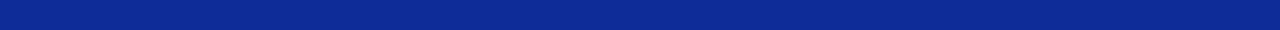
<file: project/produkter.html>
<!DOCTYPE html>
<html lang="en">
<head>
    <meta charset="UTF-8">
    <meta name="viewport" content="width=device-width, initial-scale=1.0">
    <link rel="stylesheet" href="style.css">
    <title>trainning</title>
</head>
<body>
<main>
    <nav>
        <div class="logo">
        <svg width="198" height="56" viewBox="0 0 198 56" fill="none" xmlns="http://www.w3.org/2000/svg">
            <path d="M99.3099 18.475C100.124 18.4673 100.816 18.3652 100.805 17.804V17.7198C100.816 17.161 100.124 17.059 99.3099 17.0514C98.4921 17.059 97.7996 17.161 97.8111 17.7198V17.804C97.7996 18.3652 98.4921 18.4673 99.3099 18.475Z" fill="#394149"/>
            <path d="M69.5434 17.3473C69.5434 17.184 69.3494 17.0539 69.1059 17.0539H66.6748V17.6381H69.1059C69.2277 17.6381 69.3303 17.61 69.4141 17.5539C69.5015 17.4952 69.5434 17.4264 69.5434 17.3473Z" fill="#394149"/>
            <path d="M83.2282 17.0462L83.9283 18.0591H82.5244L83.2282 17.0462Z" fill="#394149"/>
            <path d="M114.463 17.0462L115.163 18.0591H113.759L114.463 17.0462Z" fill="#394149"/>
            <path d="M64.7296 38.374L63.6949 36.8768L62.6544 38.374H64.7296Z" fill="#394149"/>
            <path d="M89.149 37.9441C89.149 38.4532 88.716 38.8719 87.9512 38.8719H84.723V37.0164H87.9512C88.716 37.0164 89.149 37.4312 89.149 37.9441Z" fill="#394149"/>
            <path d="M97.3263 36.8768L98.3611 38.374H96.2858L97.3263 36.8768Z" fill="#394149"/>
            <path d="M109.902 36.8882C110.262 36.8882 110.549 37.0806 110.549 37.3219C110.549 37.4388 110.487 37.5407 110.358 37.6274C110.234 37.7104 110.082 37.7518 109.902 37.7518H106.308V36.8882H109.902Z" fill="#394149"/>
            <path d="M121.791 37.9441C121.791 38.4532 121.358 38.8719 120.593 38.8719H117.364V37.0164H120.593C121.358 37.0164 121.791 37.4312 121.791 37.9441Z" fill="#394149"/>
            <path d="M51.0654 28.4943L47.3147 22.6873H40.8797V32.3656H45.568V27.1381L48.951 32.3656H53.143L56.5628 27.1381V32.3656H61.2328V22.6873H54.9999L51.0654 28.4943Z" fill="#394149"/>
            <path d="M80.3671 32.3656V29.9614H70.0159V28.7038H79.9443V26.349H70.0159V25.1037H80.2385V22.6873H65.162V32.3656H80.3671Z" fill="#394149"/>
            <path d="M84.3223 30.6518C85.7564 31.8971 88.3119 32.5135 91.3824 32.5135C93.6882 32.5135 95.3784 32.1995 96.5558 31.7014C96.7584 31.6157 96.9459 31.5245 97.1187 31.4286L97.2475 32.3656H101.2V26.6325H91.603V28.7162H96.7327C96.7101 28.8148 96.6317 28.9696 96.5189 29.1171C96.4486 29.2093 96.3649 29.2985 96.273 29.3696C95.7399 29.7888 94.3241 30.1586 92.4855 30.1586C90.5734 30.1586 89.3415 29.8258 88.6796 29.308C88.2384 28.9257 87.981 28.3833 87.981 27.5696C87.981 26.7189 88.2384 26.1394 88.7348 25.7572C89.4518 25.2147 90.6653 24.9805 92.4488 24.9805C94.0484 24.9805 95.1515 25.227 95.6663 25.5353C95.9973 25.7202 96.2547 25.9791 96.3098 26.1518H101.072C101.065 26.0379 101.041 25.8989 101 25.7508C100.93 25.4978 100.811 25.2183 100.649 24.9928C99.5089 23.4393 96.8613 22.5146 92.3569 22.5146C88.4407 22.5146 85.8114 23.316 84.359 24.5243C83.403 25.3503 82.9617 26.386 82.9617 27.5449C82.9617 28.8271 83.4765 29.9244 84.3223 30.6518Z" fill="#394149"/>
            <path d="M88.579 27.5695C88.579 26.765 88.8243 26.2997 89.1842 26.0218C89.7255 25.6133 90.7132 25.3813 92.4489 25.3813C93.9922 25.3813 94.9157 25.6232 95.2681 25.8343L95.2758 25.8388L95.2836 25.8433C95.4049 25.911 95.5157 25.9945 95.5995 26.0758C95.6823 26.1562 95.7155 26.212 95.7237 26.2316H91.0052V29.1171H95.8083C95.6363 29.2474 95.2671 29.4101 94.6805 29.5408C94.0966 29.6709 93.3473 29.7577 92.4856 29.7577C90.6689 29.7577 89.6471 29.4423 89.1435 29.0545C88.8143 28.7651 88.579 28.3213 88.579 27.5695Z" fill="#394149"/>
            <path d="M113.691 26.2534L112.321 28.0071H114.985L113.691 26.2534Z" fill="#394149"/>
            <path fill-rule="evenodd" clip-rule="evenodd" d="M117.511 30.5778L118.78 32.3656H124.093L116.812 22.6873H110.873L103.17 32.3656H108.373L109.715 30.5778H117.511ZM111.333 28.4079L113.153 26.0778L113.705 25.1901L114.22 26.0654L115.948 28.4079H111.333Z" fill="#394149"/>
            <path fill-rule="evenodd" clip-rule="evenodd" d="M155.876 49.1238H155.868C155.765 49.1238 155.663 49.1234 155.561 49.1227V49.1238H43.1019C33.1782 49.1238 24.3262 46.0466 18.5523 41.2377H35.1216V39.8293H16.9998C14.2964 37.1522 12.4849 34.037 11.8513 30.6757H35.1216V29.2675H11.6567C11.6196 28.8481 11.6009 28.4255 11.6009 28C11.6009 25.2121 12.4062 22.5505 13.8696 20.1137H35.1216V18.7055H14.8062C17.0324 15.6636 20.3172 13.0333 24.3388 11.0305H137.112C138.518 10.3303 140.014 9.70685 141.586 9.16925C141.162 9.31413 140.744 9.46515 140.332 9.62222H27.5589C32.1451 7.87431 37.4496 6.87616 43.1018 6.87616H155.561V6.87715C155.666 6.87646 155.771 6.87616 155.876 6.87616C173.273 6.87616 187.377 16.3335 187.377 28C187.377 39.6663 173.273 49.1238 155.876 49.1238ZM167.589 37.9073C168.999 35.058 169.841 31.6737 169.841 28C169.841 24.5752 169.108 21.4019 167.868 18.679C167.715 18.3466 167.556 18.0209 167.391 17.7022C167.113 17.1715 166.816 16.6604 166.5 16.1707C166.075 15.5094 165.617 14.8869 165.131 14.3073C162.833 11.573 160.212 10.1004 157.766 9.60461V16.1707H164.199C164.743 16.9494 165.24 17.7972 165.679 18.7055H157.766V26.7325H167.706C167.729 27.1502 167.741 27.5728 167.741 28C167.741 28.4271 167.729 28.8497 167.706 29.2674H157.766V37.2944H165.678C165.24 38.2027 164.743 39.0506 164.199 39.8293H157.766V46.3954C160.212 45.8997 162.833 44.427 165.131 41.6926C165.617 41.1131 166.076 40.4906 166.5 39.8293C166.892 39.2205 167.256 38.5787 167.589 37.9073ZM171.816 18.7055C172.824 21.1523 173.448 23.8655 173.589 26.7325H183.533C183.24 23.8223 181.949 21.0957 179.888 18.7055H171.816ZM177.26 16.1707H170.58C169.368 14.0405 167.838 12.1877 166.071 10.7087C170.462 11.8738 174.302 13.7688 177.26 16.1707ZM153.986 9.60434V16.1707H145.25C145.675 15.5094 146.133 14.8869 146.621 14.3073C148.918 11.5726 151.54 10.0998 153.986 9.60434ZM145.68 10.7086C143.912 12.1876 142.384 14.0404 141.171 16.1707H134.49C137.448 13.7687 141.29 11.8736 145.68 10.7086ZM139.935 18.7055H127.839V20.1137H130.766C129.344 22.1461 128.454 24.3792 128.218 26.7325H138.161C138.304 23.8655 138.926 21.1523 139.935 18.7055ZM153.986 18.7055H143.872C142.792 21.083 142.101 23.8026 141.944 26.7325H153.986V18.7055ZM173.589 29.2674C173.448 32.1344 172.824 34.8475 171.816 37.2944H179.888C181.949 34.9042 183.24 32.1776 183.533 29.2674H173.589ZM143.872 37.2944C142.792 34.917 142.101 32.1973 141.944 29.2674H153.986V37.2944H143.872ZM139.935 37.2944C138.926 34.8475 138.304 32.1344 138.161 29.2674H128.218C128.51 32.1776 129.801 34.9042 131.863 37.2944H139.935ZM170.58 39.8293C169.368 41.9594 167.838 43.8122 166.072 45.2911C170.462 44.1261 174.302 42.231 177.26 39.8293H170.58ZM145.25 39.8293H153.986V46.3957C151.54 45.9003 148.918 44.4275 146.621 41.6926C146.133 41.1131 145.675 40.4906 145.25 39.8293ZM141.171 39.8293L127.839 39.8293V41.2376H136.414C139.043 42.9759 142.187 44.3646 145.68 45.2913C143.912 43.8124 142.384 41.9595 141.171 39.8293ZM99.3095 15.9645C97.3845 15.967 95.8094 16.3395 95.817 17.6381V17.8881C95.8094 19.1841 97.3845 19.5591 99.3095 19.5617C101.231 19.5591 102.806 19.1841 102.798 17.8881V17.6381C102.798 16.342 101.235 15.9645 99.3095 15.9645ZM39.5027 16.0487V19.4775H41.4963V16.0487H39.5027ZM47.5417 17.8651L45.297 16.0487H42.554V19.4775H44.5476V17.383L47.2944 19.4775H49.5391V16.0487H47.5417V17.8651ZM54.5952 17.1406V19.4826H52.6017V17.1406H50.2315V16.0538H56.9654V17.1406H54.5952ZM57.6351 19.4826H63.6195V18.6025H59.6286V18.1637H63.6195V17.3702H59.6286V16.9314H63.6195V16.0538H57.6351V19.4826ZM64.6809 19.48V16.0512H69.6078C70.6616 16.0436 71.5557 16.638 71.5405 17.3472C71.5405 17.6049 71.4377 17.8396 71.2323 18.0489C71.0307 18.2554 70.7606 18.4137 70.4258 18.5183L71.5405 19.48H69.4176L68.4551 18.6433H66.6745V19.48H64.6809ZM77.1483 17.8651L74.9037 16.0487H72.1606V19.4775H74.1542V17.383L76.901 19.4775H79.1457V16.0487H77.1483V17.8651ZM81.5426 19.4826H79.2979L82.041 16.0538H84.4112L87.1542 19.4826H84.9095L84.5063 18.8958H81.9459L81.5426 19.4826ZM90.1977 19.4826V17.1406H92.568V16.0538H85.8341V17.1406H88.2043V19.4826H90.1977ZM93.2375 19.4775V16.0487H95.2311V19.4775H93.2375ZM106.139 16.0487L108.383 17.8651V16.0487H110.381V19.4775H108.136L105.389 17.383V19.4775H103.396V16.0487H106.139ZM110.533 19.4826H112.777L113.181 18.8958H115.741L116.145 19.4826H118.389L115.647 16.0538H113.276L110.533 19.4826ZM118.545 19.4775V16.0487H120.539V18.3906H124.53V19.4775H118.545ZM44.6683 36.5788C43.7515 36.5788 42.6267 36.6694 42.6267 37.0729C42.6267 37.2954 43.5434 37.3256 44.7301 37.3633L44.7431 37.3637C46.8514 37.4353 49.8029 37.5356 49.7974 38.8039C49.7974 40.2521 47.3228 40.5954 44.6683 40.5954C42.0194 40.5916 39.8203 40.3766 39.5391 38.8039H42.6267C42.9641 39.1962 43.7459 39.298 44.6683 39.298C45.585 39.298 46.7098 39.1962 46.7098 38.8039C46.7098 38.5814 45.7931 38.5475 44.6064 38.5098L44.5932 38.5094C42.485 38.4377 39.5335 38.3375 39.5391 37.0729C39.5391 35.6247 42.0137 35.2777 44.6683 35.2777C47.3171 35.289 49.5162 35.4889 49.7974 37.0729H46.7098C46.3723 36.6731 45.5906 36.5788 44.6683 36.5788ZM56.3381 37.0163V40.4784H53.3912V37.0163H49.8874V35.4098H59.8419V37.0163H56.3381ZM57.8847 40.4784H61.2029L61.799 39.611H65.5841L66.1802 40.4784H69.4984L65.4434 35.4098H61.9396L57.8847 40.4784ZM73.784 35.4022L77.1021 38.0874V35.4022H80.0548V40.4709H76.7366L72.676 37.3746V40.4709H69.729V35.4022H73.784ZM81.7756 35.4098V40.4784H88.5021C90.5773 40.4973 92.1184 39.3206 92.1014 37.944C92.1184 36.56 90.5773 35.3909 88.5021 35.4098H81.7756ZM94.8347 40.4784H91.5165L95.5715 35.4098H99.0753L103.13 40.4784H99.8119L99.2158 39.611H95.4309L94.8347 40.4784ZM103.361 35.406V40.4747H106.308V39.2376H108.94L110.363 40.4747H113.501L111.853 39.0528C112.348 38.8982 112.747 38.6645 113.045 38.3589C113.349 38.0497 113.501 37.7027 113.501 37.3218C113.523 36.2733 112.202 35.3947 110.644 35.406H103.361ZM114.418 40.4784V35.4098H121.144C123.219 35.3909 124.76 36.56 124.744 37.944C124.76 39.3206 123.219 40.4973 121.144 40.4784H114.418ZM61.8303 32.7665H55.9645V29.0501L53.5333 32.7665H48.5583L46.1655 29.0691V32.7665H40.2814V22.2863H47.7069L51.0781 27.5056L54.6145 22.2863H61.8303V32.7665ZM80.9652 32.7665H64.5643V22.2863H80.8365V25.5046H70.6139V25.948H80.5424V29.1047H70.6139V29.5604H80.9652V32.7665ZM101.798 32.7665H96.702L96.6165 32.1442C95.3389 32.6308 93.6094 32.9144 91.3822 32.9144C88.214 32.9144 85.4414 32.279 83.8498 30.8977C82.9029 30.0829 82.3637 28.8918 82.3637 27.5448C82.3637 26.3176 82.8319 25.1896 83.8865 24.2784L83.8899 24.2754L83.8934 24.2726C85.4955 22.9398 88.3265 22.1137 92.3568 22.1137C96.9632 22.1137 99.8991 23.0629 101.185 24.8157L101.186 24.8171L101.187 24.8185C101.486 25.2338 101.648 25.7825 101.669 26.1356L101.675 26.2315H101.798V32.7665ZM110.084 30.9787L108.741 32.7665H102.173L110.515 22.2863H117.181L125.064 32.7665H118.401L117.134 30.9787H110.084ZM39.4268 45.6736H125.004V44.2653H39.4268V45.6736Z" fill="#394149"/>
            <path fill-rule="evenodd" clip-rule="evenodd" d="M43.1021 1.80646H155.876C177.448 1.80646 194.937 13.5337 194.937 28C194.937 42.4663 177.448 54.1936 155.876 54.1936H43.1021C21.5291 54.1936 4.04083 42.4663 4.04083 28C4.04083 13.5337 21.5291 1.80646 43.1021 1.80646ZM43.1021 4.34136C23.6168 4.34136 7.82102 14.9337 7.82102 28C7.82102 41.0663 23.6168 51.6587 43.1021 51.6587H155.876C175.361 51.6587 191.156 41.0663 191.156 28C191.156 14.9337 175.361 4.34136 155.876 4.34136H43.1021Z" fill="#394149"/>
            </svg>
        </div>
            
        <ul>
            <li><a href="./index.html">hemsida</a></li>
            <li><a href="./om oss.html">om oss</a></li>
            <li><a href="./produkter.html">produkter</a></li>
            <li><a href="./kontakt.html">kontakt</a></li>
        </ul>
    </nav>
    <!--  betal sidan -->
    <div class="betalning-sida">
        <div class="foretag-namn ">
            <svg width="286" height="54" viewBox="0 0 286 54" fill="none" xmlns="http://www.w3.org/2000/svg">
                <g filter="url(#filter0_d_83_607)">
                <mask id="path-1-outside-1_83_607" maskUnits="userSpaceOnUse" x="5" y="5" width="270" height="38" fill="black">
                <rect fill="white" x="5" y="5" width="270" height="38"/>
                <path d="M7.7415 41V7.4H24.9735V13.16H14.3175V21.176H23.8215V26.744H14.3175V35.432H25.1655V41H7.7415ZM28.8821 41V7.4H35.4581V35.432H45.4421V41H28.8821ZM48.7103 41V7.4H65.9423V13.16H55.2863V21.176H64.7903V26.744H55.2863V35.432H66.1343V41H48.7103ZM69.8509 41V7.4H76.4269V21.56H76.6669L82.6669 7.4H89.4349L82.4269 23.432L89.7709 41H82.4749L76.7629 26.312H76.4269V41H69.8509ZM97.4936 13.16H90.2456V7.4H111.27V13.16H104.022V41H97.4936V13.16ZM114.054 7.4H126.822C128.838 8.072 130.55 9.32 131.958 11.144C133.398 12.936 134.118 15.144 134.118 17.768C134.118 22.056 132.422 25.208 129.03 27.224L133.878 41H127.158L123.078 28.76H120.534V41H114.054V7.4ZM120.534 13.16V23.384H124.662C125.206 23.256 125.798 22.712 126.438 21.752C127.11 20.76 127.446 19.608 127.446 18.296C127.446 16.984 127.158 15.832 126.582 14.84C126.038 13.848 125.494 13.288 124.95 13.16H120.534ZM152.765 7.4C155.005 9.224 156.669 11.672 157.757 14.744C158.845 17.816 159.389 20.984 159.389 24.248C159.389 27.48 158.861 30.552 157.805 33.464C156.749 36.376 155.069 38.888 152.765 41H142.877C140.573 38.888 138.893 36.376 137.837 33.464C136.781 30.552 136.253 27.48 136.253 24.248C136.253 20.984 136.797 17.816 137.885 14.744C138.973 11.672 140.637 9.224 142.877 7.4H152.765ZM146.093 35.432H149.549C150.349 34.504 151.021 33 151.565 30.92C152.141 28.808 152.429 26.584 152.429 24.248C152.429 21.912 152.157 19.72 151.613 17.672C151.069 15.592 150.397 14.088 149.597 13.16H146.093C145.293 14.088 144.605 15.592 144.029 17.672C143.485 19.72 143.213 21.912 143.213 24.248C143.213 26.584 143.485 28.808 144.029 30.92C144.605 33 145.293 34.504 146.093 35.432ZM178.108 41L169.132 22.424L168.892 22.52L169.18 28.184V41H163.132V7.4H167.98L176.812 26.696L177.052 26.6L176.524 20.696V7.4H182.572V41H178.108ZM187.179 41V7.4H193.755V41H187.179ZM198.382 41V7.4H204.958V21.56H205.198L211.198 7.4H217.966L210.958 23.432L218.302 41H211.006L205.294 26.312H204.958V41H198.382ZM242.592 41L241.584 35.672H234L232.992 41H226.464L232.944 7.4H242.88L249.024 41H242.592ZM237.696 13.64L235.824 24.824L234.768 30.536H240.768L239.664 24.824L237.792 13.64H237.696ZM251.82 41V7.4H265.5C267.068 7.976 268.46 8.984 269.676 10.424C270.892 11.864 271.5 13.608 271.5 15.656C271.5 19.272 270.316 21.8 267.948 23.24V23.432C270.892 25.064 272.364 27.624 272.364 31.112C272.364 35.112 270.332 38.408 266.268 41H251.82ZM258.348 21.272H263.1C264.508 20.408 265.212 19.096 265.212 17.336C265.212 15.576 264.556 14.184 263.244 13.16H258.348V21.272ZM258.348 35.432H263.292C263.868 35.016 264.38 34.36 264.828 33.464C265.308 32.568 265.548 31.672 265.548 30.776C265.548 29.88 265.356 29.064 264.972 28.328C264.588 27.592 264.108 27.048 263.532 26.696H258.348V35.432Z"/>
                </mask>
                <path d="M7.7415 41V7.4H24.9735V13.16H14.3175V21.176H23.8215V26.744H14.3175V35.432H25.1655V41H7.7415ZM28.8821 41V7.4H35.4581V35.432H45.4421V41H28.8821ZM48.7103 41V7.4H65.9423V13.16H55.2863V21.176H64.7903V26.744H55.2863V35.432H66.1343V41H48.7103ZM69.8509 41V7.4H76.4269V21.56H76.6669L82.6669 7.4H89.4349L82.4269 23.432L89.7709 41H82.4749L76.7629 26.312H76.4269V41H69.8509ZM97.4936 13.16H90.2456V7.4H111.27V13.16H104.022V41H97.4936V13.16ZM114.054 7.4H126.822C128.838 8.072 130.55 9.32 131.958 11.144C133.398 12.936 134.118 15.144 134.118 17.768C134.118 22.056 132.422 25.208 129.03 27.224L133.878 41H127.158L123.078 28.76H120.534V41H114.054V7.4ZM120.534 13.16V23.384H124.662C125.206 23.256 125.798 22.712 126.438 21.752C127.11 20.76 127.446 19.608 127.446 18.296C127.446 16.984 127.158 15.832 126.582 14.84C126.038 13.848 125.494 13.288 124.95 13.16H120.534ZM152.765 7.4C155.005 9.224 156.669 11.672 157.757 14.744C158.845 17.816 159.389 20.984 159.389 24.248C159.389 27.48 158.861 30.552 157.805 33.464C156.749 36.376 155.069 38.888 152.765 41H142.877C140.573 38.888 138.893 36.376 137.837 33.464C136.781 30.552 136.253 27.48 136.253 24.248C136.253 20.984 136.797 17.816 137.885 14.744C138.973 11.672 140.637 9.224 142.877 7.4H152.765ZM146.093 35.432H149.549C150.349 34.504 151.021 33 151.565 30.92C152.141 28.808 152.429 26.584 152.429 24.248C152.429 21.912 152.157 19.72 151.613 17.672C151.069 15.592 150.397 14.088 149.597 13.16H146.093C145.293 14.088 144.605 15.592 144.029 17.672C143.485 19.72 143.213 21.912 143.213 24.248C143.213 26.584 143.485 28.808 144.029 30.92C144.605 33 145.293 34.504 146.093 35.432ZM178.108 41L169.132 22.424L168.892 22.52L169.18 28.184V41H163.132V7.4H167.98L176.812 26.696L177.052 26.6L176.524 20.696V7.4H182.572V41H178.108ZM187.179 41V7.4H193.755V41H187.179ZM198.382 41V7.4H204.958V21.56H205.198L211.198 7.4H217.966L210.958 23.432L218.302 41H211.006L205.294 26.312H204.958V41H198.382ZM242.592 41L241.584 35.672H234L232.992 41H226.464L232.944 7.4H242.88L249.024 41H242.592ZM237.696 13.64L235.824 24.824L234.768 30.536H240.768L239.664 24.824L237.792 13.64H237.696ZM251.82 41V7.4H265.5C267.068 7.976 268.46 8.984 269.676 10.424C270.892 11.864 271.5 13.608 271.5 15.656C271.5 19.272 270.316 21.8 267.948 23.24V23.432C270.892 25.064 272.364 27.624 272.364 31.112C272.364 35.112 270.332 38.408 266.268 41H251.82ZM258.348 21.272H263.1C264.508 20.408 265.212 19.096 265.212 17.336C265.212 15.576 264.556 14.184 263.244 13.16H258.348V21.272ZM258.348 35.432H263.292C263.868 35.016 264.38 34.36 264.828 33.464C265.308 32.568 265.548 31.672 265.548 30.776C265.548 29.88 265.356 29.064 264.972 28.328C264.588 27.592 264.108 27.048 263.532 26.696H258.348V35.432Z" fill="#0539BC"/>
                <path d="M7.7415 41H5.7415V43H7.7415V41ZM7.7415 7.4V5.4H5.7415V7.4H7.7415ZM24.9735 7.4H26.9735V5.4H24.9735V7.4ZM24.9735 13.16V15.16H26.9735V13.16H24.9735ZM14.3175 13.16V11.16H12.3175V13.16H14.3175ZM14.3175 21.176H12.3175V23.176H14.3175V21.176ZM23.8215 21.176H25.8215V19.176H23.8215V21.176ZM23.8215 26.744V28.744H25.8215V26.744H23.8215ZM14.3175 26.744V24.744H12.3175V26.744H14.3175ZM14.3175 35.432H12.3175V37.432H14.3175V35.432ZM25.1655 35.432H27.1655V33.432H25.1655V35.432ZM25.1655 41V43H27.1655V41H25.1655ZM9.7415 41V7.4H5.7415V41H9.7415ZM7.7415 9.4H24.9735V5.4H7.7415V9.4ZM22.9735 7.4V13.16H26.9735V7.4H22.9735ZM24.9735 11.16H14.3175V15.16H24.9735V11.16ZM12.3175 13.16V21.176H16.3175V13.16H12.3175ZM14.3175 23.176H23.8215V19.176H14.3175V23.176ZM21.8215 21.176V26.744H25.8215V21.176H21.8215ZM23.8215 24.744H14.3175V28.744H23.8215V24.744ZM12.3175 26.744V35.432H16.3175V26.744H12.3175ZM14.3175 37.432H25.1655V33.432H14.3175V37.432ZM23.1655 35.432V41H27.1655V35.432H23.1655ZM25.1655 39H7.7415V43H25.1655V39ZM28.8821 41H26.8821V43H28.8821V41ZM28.8821 7.4V5.4H26.8821V7.4H28.8821ZM35.4581 7.4H37.4581V5.4H35.4581V7.4ZM35.4581 35.432H33.4581V37.432H35.4581V35.432ZM45.4421 35.432H47.4421V33.432H45.4421V35.432ZM45.4421 41V43H47.4421V41H45.4421ZM30.8821 41V7.4H26.8821V41H30.8821ZM28.8821 9.4H35.4581V5.4H28.8821V9.4ZM33.4581 7.4V35.432H37.4581V7.4H33.4581ZM35.4581 37.432H45.4421V33.432H35.4581V37.432ZM43.4421 35.432V41H47.4421V35.432H43.4421ZM45.4421 39H28.8821V43H45.4421V39ZM48.7103 41H46.7103V43H48.7103V41ZM48.7103 7.4V5.4H46.7103V7.4H48.7103ZM65.9423 7.4H67.9423V5.4H65.9423V7.4ZM65.9423 13.16V15.16H67.9423V13.16H65.9423ZM55.2863 13.16V11.16H53.2863V13.16H55.2863ZM55.2863 21.176H53.2863V23.176H55.2863V21.176ZM64.7903 21.176H66.7903V19.176H64.7903V21.176ZM64.7903 26.744V28.744H66.7903V26.744H64.7903ZM55.2863 26.744V24.744H53.2863V26.744H55.2863ZM55.2863 35.432H53.2863V37.432H55.2863V35.432ZM66.1343 35.432H68.1343V33.432H66.1343V35.432ZM66.1343 41V43H68.1343V41H66.1343ZM50.7103 41V7.4H46.7103V41H50.7103ZM48.7103 9.4H65.9423V5.4H48.7103V9.4ZM63.9423 7.4V13.16H67.9423V7.4H63.9423ZM65.9423 11.16H55.2863V15.16H65.9423V11.16ZM53.2863 13.16V21.176H57.2863V13.16H53.2863ZM55.2863 23.176H64.7903V19.176H55.2863V23.176ZM62.7903 21.176V26.744H66.7903V21.176H62.7903ZM64.7903 24.744H55.2863V28.744H64.7903V24.744ZM53.2863 26.744V35.432H57.2863V26.744H53.2863ZM55.2863 37.432H66.1343V33.432H55.2863V37.432ZM64.1343 35.432V41H68.1343V35.432H64.1343ZM66.1343 39H48.7103V43H66.1343V39ZM69.8509 41H67.8509V43H69.8509V41ZM69.8509 7.4V5.4H67.8509V7.4H69.8509ZM76.4269 7.4H78.4269V5.4H76.4269V7.4ZM76.4269 21.56H74.4269V23.56H76.4269V21.56ZM76.6669 21.56V23.56H77.9916L78.5084 22.3403L76.6669 21.56ZM82.6669 7.4V5.4H81.3422L80.8254 6.6197L82.6669 7.4ZM89.4349 7.4L91.2674 8.20106L92.4919 5.4H89.4349V7.4ZM82.4269 23.432L80.5943 22.6309L80.2518 23.4144L80.5816 24.2034L82.4269 23.432ZM89.7709 41V43H92.7747L91.6161 40.2286L89.7709 41ZM82.4749 41L80.6109 41.7249L81.1067 43H82.4749V41ZM76.7629 26.312L78.6269 25.5871L78.131 24.312H76.7629V26.312ZM76.4269 26.312V24.312H74.4269V26.312H76.4269ZM76.4269 41V43H78.4269V41H76.4269ZM71.8509 41V7.4H67.8509V41H71.8509ZM69.8509 9.4H76.4269V5.4H69.8509V9.4ZM74.4269 7.4V21.56H78.4269V7.4H74.4269ZM76.4269 23.56H76.6669V19.56H76.4269V23.56ZM78.5084 22.3403L84.5084 8.1803L80.8254 6.6197L74.8254 20.7797L78.5084 22.3403ZM82.6669 9.4H89.4349V5.4H82.6669V9.4ZM87.6023 6.59894L80.5943 22.6309L84.2594 24.2331L91.2674 8.20106L87.6023 6.59894ZM80.5816 24.2034L87.9256 41.7714L91.6161 40.2286L84.2721 22.6606L80.5816 24.2034ZM89.7709 39H82.4749V43H89.7709V39ZM84.3389 40.2751L78.6269 25.5871L74.8989 27.0369L80.6109 41.7249L84.3389 40.2751ZM76.7629 24.312H76.4269V28.312H76.7629V24.312ZM74.4269 26.312V41H78.4269V26.312H74.4269ZM76.4269 39H69.8509V43H76.4269V39ZM97.4936 13.16H99.4936V11.16H97.4936V13.16ZM90.2456 13.16H88.2456V15.16H90.2456V13.16ZM90.2456 7.4V5.4H88.2456V7.4H90.2456ZM111.27 7.4H113.27V5.4H111.27V7.4ZM111.27 13.16V15.16H113.27V13.16H111.27ZM104.022 13.16V11.16H102.022V13.16H104.022ZM104.022 41V43H106.022V41H104.022ZM97.4936 41H95.4936V43H97.4936V41ZM97.4936 11.16H90.2456V15.16H97.4936V11.16ZM92.2456 13.16V7.4H88.2456V13.16H92.2456ZM90.2456 9.4H111.27V5.4H90.2456V9.4ZM109.27 7.4V13.16H113.27V7.4H109.27ZM111.27 11.16H104.022V15.16H111.27V11.16ZM102.022 13.16V41H106.022V13.16H102.022ZM104.022 39H97.4936V43H104.022V39ZM99.4936 41V13.16H95.4936V41H99.4936ZM114.054 7.4V5.4H112.054V7.4H114.054ZM126.822 7.4L127.454 5.50263L127.147 5.4H126.822V7.4ZM131.958 11.144L130.375 12.3661L130.387 12.3816L130.399 12.3968L131.958 11.144ZM129.03 27.224L128.008 25.5047L126.599 26.342L127.143 27.8879L129.03 27.224ZM133.878 41V43H136.702L135.765 40.3361L133.878 41ZM127.158 41L125.261 41.6325L125.716 43H127.158V41ZM123.078 28.76L124.975 28.1275L124.52 26.76H123.078V28.76ZM120.534 28.76V26.76H118.534V28.76H120.534ZM120.534 41V43H122.534V41H120.534ZM114.054 41H112.054V43H114.054V41ZM120.534 13.16V11.16H118.534V13.16H120.534ZM120.534 23.384H118.534V25.384H120.534V23.384ZM124.662 23.384V25.384H124.894L125.12 25.3308L124.662 23.384ZM126.438 21.752L124.782 20.6303L124.778 20.6364L124.774 20.6426L126.438 21.752ZM126.582 14.84L124.828 15.8017L124.84 15.8231L124.852 15.8443L126.582 14.84ZM124.95 13.16L125.408 11.2132L125.182 11.16H124.95V13.16ZM114.054 9.4H126.822V5.4H114.054V9.4ZM126.19 9.29736C127.797 9.83307 129.188 10.8289 130.375 12.3661L133.541 9.92189C131.912 7.81112 129.879 6.31093 127.454 5.50263L126.19 9.29736ZM130.399 12.3968C131.514 13.7841 132.118 15.5318 132.118 17.768H136.118C136.118 14.7562 135.282 12.0879 133.517 9.89122L130.399 12.3968ZM132.118 17.768C132.118 21.4245 130.733 23.8855 128.008 25.5047L130.052 28.9433C134.111 26.5305 136.118 22.6875 136.118 17.768H132.118ZM127.143 27.8879L131.991 41.6639L135.765 40.3361L130.917 26.5601L127.143 27.8879ZM133.878 39H127.158V43H133.878V39ZM129.055 40.3675L124.975 28.1275L121.181 29.3925L125.261 41.6325L129.055 40.3675ZM123.078 26.76H120.534V30.76H123.078V26.76ZM118.534 28.76V41H122.534V28.76H118.534ZM120.534 39H114.054V43H120.534V39ZM116.054 41V7.4H112.054V41H116.054ZM118.534 13.16V23.384H122.534V13.16H118.534ZM120.534 25.384H124.662V21.384H120.534V25.384ZM125.12 25.3308C126.471 25.0129 127.434 23.8634 128.102 22.8614L124.774 20.6426C124.508 21.0419 124.3 21.2792 124.161 21.4073C124.013 21.5427 124.027 21.4788 124.204 21.4372L125.12 25.3308ZM128.094 22.8737C129.011 21.5192 129.446 19.9682 129.446 18.296H125.446C125.446 19.2478 125.209 20.0008 124.782 20.6303L128.094 22.8737ZM129.446 18.296C129.446 16.6828 129.089 15.1745 128.312 13.8357L124.852 15.8443C125.227 16.4895 125.446 17.2852 125.446 18.296H129.446ZM128.336 13.8783C127.764 12.8353 126.857 11.554 125.408 11.2132L124.492 15.1068C124.272 15.0552 124.224 14.9591 124.331 15.0696C124.436 15.1771 124.608 15.3993 124.828 15.8017L128.336 13.8783ZM124.95 11.16H120.534V15.16H124.95V11.16ZM152.765 7.4L154.027 5.84913L153.476 5.4H152.765V7.4ZM157.757 14.744L155.871 15.4117L155.871 15.4117L157.757 14.744ZM157.805 33.464L159.685 34.1458L159.685 34.1458L157.805 33.464ZM152.765 41V43H153.542L154.116 42.4743L152.765 41ZM142.877 41L141.525 42.4743L142.099 43H142.877V41ZM137.885 14.744L135.999 14.0763L135.999 14.0763L137.885 14.744ZM142.877 7.4V5.4H142.165L141.614 5.84913L142.877 7.4ZM146.093 35.432L144.578 36.7379L145.176 37.432H146.093V35.432ZM149.549 35.432V37.432H150.465L151.063 36.7379L149.549 35.432ZM151.565 30.92L149.635 30.3938L149.632 30.4038L149.63 30.4139L151.565 30.92ZM151.613 17.672L149.678 18.1781L149.68 18.1854L151.613 17.672ZM149.597 13.16L151.111 11.8541L150.513 11.16H149.597V13.16ZM146.093 13.16V11.16H145.176L144.578 11.8541L146.093 13.16ZM144.029 17.672L142.101 17.1382L142.098 17.1484L142.096 17.1586L144.029 17.672ZM144.029 30.92L142.092 31.4189L142.096 31.4364L142.101 31.4538L144.029 30.92ZM151.502 8.95087C153.422 10.5145 154.89 12.6402 155.871 15.4117L159.642 14.0763C158.447 10.7038 156.587 7.9335 154.027 5.84913L151.502 8.95087ZM155.871 15.4117C156.883 18.2689 157.389 21.2111 157.389 24.248H161.389C161.389 20.7569 160.806 17.3631 159.642 14.0763L155.871 15.4117ZM157.389 24.248C157.389 27.2577 156.898 30.0982 155.924 32.7822L159.685 34.1458C160.823 31.0058 161.389 27.7023 161.389 24.248H157.389ZM155.924 32.7822C154.979 35.3884 153.482 37.6294 151.413 39.5257L154.116 42.4743C156.655 40.1466 158.518 37.3636 159.685 34.1458L155.924 32.7822ZM152.765 39H142.877V43H152.765V39ZM144.228 39.5257C142.159 37.6294 140.662 35.3884 139.717 32.7822L135.956 34.1458C137.123 37.3636 138.986 40.1466 141.525 42.4743L144.228 39.5257ZM139.717 32.7822C138.743 30.0982 138.253 27.2577 138.253 24.248H134.253C134.253 27.7023 134.818 31.0058 135.956 34.1458L139.717 32.7822ZM138.253 24.248C138.253 21.2111 138.758 18.2689 139.77 15.4117L135.999 14.0763C134.835 17.3631 134.253 20.7569 134.253 24.248H138.253ZM139.77 15.4117C140.751 12.6402 142.219 10.5145 144.139 8.95087L141.614 5.84913C139.054 7.9335 137.194 10.7038 135.999 14.0763L139.77 15.4117ZM142.877 9.4H152.765V5.4H142.877V9.4ZM146.093 37.432H149.549V33.432H146.093V37.432ZM151.063 36.7379C152.16 35.4654 152.928 33.6103 153.499 31.4261L149.63 30.4139C149.113 32.3896 148.537 33.5426 148.034 34.1261L151.063 36.7379ZM153.494 31.4462C154.12 29.1516 154.429 26.7499 154.429 24.248H150.429C150.429 26.4181 150.161 28.4644 149.635 30.3938L153.494 31.4462ZM154.429 24.248C154.429 21.7562 154.138 19.3902 153.545 17.1586L149.68 18.1854C150.175 20.0498 150.429 22.0678 150.429 24.248H154.429ZM153.547 17.1659C152.976 14.9816 152.208 13.1266 151.111 11.8541L148.082 14.4659C148.585 15.0494 149.161 16.2024 149.678 18.1781L153.547 17.1659ZM149.597 11.16H146.093V15.16H149.597V11.16ZM144.578 11.8541C143.49 13.1161 142.705 14.9586 142.101 17.1382L145.956 18.2058C146.504 16.2254 147.095 15.0599 147.607 14.4659L144.578 11.8541ZM142.096 17.1586C141.503 19.3902 141.213 21.7562 141.213 24.248H145.213C145.213 22.0678 145.466 20.0498 145.961 18.1854L142.096 17.1586ZM141.213 24.248C141.213 26.7404 141.503 29.1328 142.092 31.4189L145.965 30.4211C145.466 28.4832 145.213 26.4276 145.213 24.248H141.213ZM142.101 31.4538C142.705 33.6334 143.49 35.4759 144.578 36.7379L147.607 34.1261C147.095 33.5321 146.504 32.3666 145.956 30.3862L142.101 31.4538ZM178.108 41L176.307 41.8701L176.853 43H178.108V41ZM169.132 22.424L170.933 21.5539L170.121 19.8743L168.389 20.567L169.132 22.424ZM168.892 22.52L168.149 20.663L166.822 21.1939L166.895 22.6216L168.892 22.52ZM169.18 28.184H171.18V28.1332L171.178 28.0824L169.18 28.184ZM169.18 41V43H171.18V41H169.18ZM163.132 41H161.132V43H163.132V41ZM163.132 7.4V5.4H161.132V7.4H163.132ZM167.98 7.4L169.799 6.56762L169.264 5.4H167.98V7.4ZM176.812 26.696L174.994 27.5284L175.786 29.2604L177.555 28.553L176.812 26.696ZM177.052 26.6L177.795 28.457L179.177 27.9042L179.044 26.4218L177.052 26.6ZM176.524 20.696H174.524V20.7853L174.532 20.8742L176.524 20.696ZM176.524 7.4V5.4H174.524V7.4H176.524ZM182.572 7.4H184.572V5.4H182.572V7.4ZM182.572 41V43H184.572V41H182.572ZM179.909 40.1299L170.933 21.5539L167.331 23.2941L176.307 41.8701L179.909 40.1299ZM168.389 20.567L168.149 20.663L169.635 24.377L169.875 24.281L168.389 20.567ZM166.895 22.6216L167.183 28.2856L171.178 28.0824L170.89 22.4184L166.895 22.6216ZM167.18 28.184V41H171.18V28.184H167.18ZM169.18 39H163.132V43H169.18V39ZM165.132 41V7.4H161.132V41H165.132ZM163.132 9.4H167.98V5.4H163.132V9.4ZM166.162 8.23237L174.994 27.5284L178.631 25.8636L169.799 6.56762L166.162 8.23237ZM177.555 28.553L177.795 28.457L176.309 24.743L176.069 24.839L177.555 28.553ZM179.044 26.4218L178.516 20.5178L174.532 20.8742L175.06 26.7782L179.044 26.4218ZM178.524 20.696V7.4H174.524V20.696H178.524ZM176.524 9.4H182.572V5.4H176.524V9.4ZM180.572 7.4V41H184.572V7.4H180.572ZM182.572 39H178.108V43H182.572V39ZM187.179 41H185.179V43H187.179V41ZM187.179 7.4V5.4H185.179V7.4H187.179ZM193.755 7.4H195.755V5.4H193.755V7.4ZM193.755 41V43H195.755V41H193.755ZM189.179 41V7.4H185.179V41H189.179ZM187.179 9.4H193.755V5.4H187.179V9.4ZM191.755 7.4V41H195.755V7.4H191.755ZM193.755 39H187.179V43H193.755V39ZM198.382 41H196.382V43H198.382V41ZM198.382 7.4V5.4H196.382V7.4H198.382ZM204.958 7.4H206.958V5.4H204.958V7.4ZM204.958 21.56H202.958V23.56H204.958V21.56ZM205.198 21.56V23.56H206.523L207.04 22.3403L205.198 21.56ZM211.198 7.4V5.4H209.873L209.357 6.6197L211.198 7.4ZM217.966 7.4L219.799 8.20106L221.023 5.4H217.966V7.4ZM210.958 23.432L209.126 22.6309L208.783 23.4144L209.113 24.2034L210.958 23.432ZM218.302 41V43H221.306L220.147 40.2286L218.302 41ZM211.006 41L209.142 41.7249L209.638 43H211.006V41ZM205.294 26.312L207.158 25.5871L206.662 24.312H205.294V26.312ZM204.958 26.312V24.312H202.958V26.312H204.958ZM204.958 41V43H206.958V41H204.958ZM200.382 41V7.4H196.382V41H200.382ZM198.382 9.4H204.958V5.4H198.382V9.4ZM202.958 7.4V21.56H206.958V7.4H202.958ZM204.958 23.56H205.198V19.56H204.958V23.56ZM207.04 22.3403L213.04 8.1803L209.357 6.6197L203.357 20.7797L207.04 22.3403ZM211.198 9.4H217.966V5.4H211.198V9.4ZM216.134 6.59894L209.126 22.6309L212.791 24.2331L219.799 8.20106L216.134 6.59894ZM209.113 24.2034L216.457 41.7714L220.147 40.2286L212.803 22.6606L209.113 24.2034ZM218.302 39H211.006V43H218.302V39ZM212.87 40.2751L207.158 25.5871L203.43 27.0369L209.142 41.7249L212.87 40.2751ZM205.294 24.312H204.958V28.312H205.294V24.312ZM202.958 26.312V41H206.958V26.312H202.958ZM204.958 39H198.382V43H204.958V39ZM242.592 41L240.627 41.3718L240.935 43H242.592V41ZM241.584 35.672L243.55 35.3002L243.241 33.672H241.584V35.672ZM234 35.672V33.672H232.343L232.035 35.3002L234 35.672ZM232.992 41V43H234.649L234.958 41.3718L232.992 41ZM226.464 41L224.501 40.6213L224.042 43H226.464V41ZM232.944 7.4V5.4H231.293L230.981 7.02126L232.944 7.4ZM242.88 7.4L244.848 7.04025L244.548 5.4H242.88V7.4ZM249.024 41V43H251.423L250.992 40.6403L249.024 41ZM237.696 13.64V11.64H236.003L235.724 13.3098L237.696 13.64ZM235.824 24.824L237.791 25.1876L237.794 25.1709L237.797 25.1542L235.824 24.824ZM234.768 30.536L232.802 30.1724L232.365 32.536H234.768V30.536ZM240.768 30.536V32.536H243.192L242.732 30.1565L240.768 30.536ZM239.664 24.824L237.692 25.1542L237.696 25.1789L237.701 25.2035L239.664 24.824ZM237.792 13.64L239.765 13.3098L239.485 11.64H237.792V13.64ZM244.558 40.6282L243.55 35.3002L239.619 36.0438L240.627 41.3718L244.558 40.6282ZM241.584 33.672H234V37.672H241.584V33.672ZM232.035 35.3002L231.027 40.6282L234.958 41.3718L235.966 36.0438L232.035 35.3002ZM232.992 39H226.464V43H232.992V39ZM228.428 41.3787L234.908 7.77873L230.981 7.02126L224.501 40.6213L228.428 41.3787ZM232.944 9.4H242.88V5.4H232.944V9.4ZM240.913 7.75975L247.057 41.3597L250.992 40.6403L244.848 7.04025L240.913 7.75975ZM249.024 39H242.592V43H249.024V39ZM235.724 13.3098L233.852 24.4938L237.797 25.1542L239.669 13.9702L235.724 13.3098ZM233.858 24.4604L232.802 30.1724L236.735 30.8996L237.791 25.1876L233.858 24.4604ZM234.768 32.536H240.768V28.536H234.768V32.536ZM242.732 30.1565L241.628 24.4445L237.701 25.2035L238.805 30.9155L242.732 30.1565ZM241.637 24.4938L239.765 13.3098L235.82 13.9702L237.692 25.1542L241.637 24.4938ZM237.792 11.64H237.696V15.64H237.792V11.64ZM251.82 41H249.82V43H251.82V41ZM251.82 7.4V5.4H249.82V7.4H251.82ZM265.5 7.4L266.189 5.52266L265.855 5.4H265.5V7.4ZM269.676 10.424L268.148 11.7144L268.148 11.7144L269.676 10.424ZM267.948 23.24L266.908 21.5312L265.948 22.1155V23.24H267.948ZM267.948 23.432H265.948V24.61L266.978 25.1812L267.948 23.432ZM266.268 41V43H266.851L267.343 42.6862L266.268 41ZM258.348 21.272H256.348V23.272H258.348V21.272ZM263.1 21.272V23.272H263.664L264.146 22.9766L263.1 21.272ZM263.244 13.16L264.474 11.5834L263.932 11.16H263.244V13.16ZM258.348 13.16V11.16H256.348V13.16H258.348ZM258.348 35.432H256.348V37.432H258.348V35.432ZM263.292 35.432V37.432H263.938L264.463 37.0534L263.292 35.432ZM264.828 33.464L263.065 32.5196L263.051 32.5444L263.039 32.5696L264.828 33.464ZM264.972 28.328L266.745 27.4029L266.745 27.4029L264.972 28.328ZM263.532 26.696L264.575 24.9894L264.094 24.696H263.532V26.696ZM258.348 26.696V24.696H256.348V26.696H258.348ZM253.82 41V7.4H249.82V41H253.82ZM251.82 9.4H265.5V5.4H251.82V9.4ZM264.81 9.27734C266.012 9.71899 267.126 10.5048 268.148 11.7144L271.204 9.13364C269.793 7.4632 268.123 6.233 266.189 5.52266L264.81 9.27734ZM268.148 11.7144C269.032 12.7612 269.5 14.0364 269.5 15.656H273.5C273.5 13.1796 272.752 10.9668 271.204 9.13364L268.148 11.7144ZM269.5 15.656C269.5 18.8155 268.499 20.564 266.908 21.5312L268.987 24.9488C272.132 23.036 273.5 19.7285 273.5 15.656H269.5ZM265.948 23.24V23.432H269.948V23.24H265.948ZM266.978 25.1812C268.177 25.8459 268.996 26.6508 269.526 27.5729C270.058 28.4988 270.364 29.6541 270.364 31.112H274.364C274.364 29.0819 273.933 27.2132 272.993 25.5791C272.052 23.9412 270.662 22.6501 268.917 21.6828L266.978 25.1812ZM270.364 31.112C270.364 34.2813 268.817 37.0019 265.192 39.3138L267.343 42.6862C271.846 39.8141 274.364 35.9427 274.364 31.112H270.364ZM266.268 39H251.82V43H266.268V39ZM258.348 23.272H263.1V19.272H258.348V23.272ZM264.146 22.9766C266.192 21.7211 267.212 19.7364 267.212 17.336H263.212C263.212 18.4556 262.823 19.0949 262.054 19.5674L264.146 22.9766ZM267.212 17.336C267.212 15.001 266.303 13.0109 264.474 11.5834L262.013 14.7366C262.808 15.3571 263.212 16.151 263.212 17.336H267.212ZM263.244 11.16H258.348V15.16H263.244V11.16ZM256.348 13.16V21.272H260.348V13.16H256.348ZM258.348 37.432H263.292V33.432H258.348V37.432ZM264.463 37.0534C265.385 36.387 266.08 35.4318 266.616 34.3584L263.039 32.5696C262.679 33.2882 262.35 33.645 262.121 33.8106L264.463 37.0534ZM266.591 34.4084C267.205 33.2615 267.548 32.0436 267.548 30.776H263.548C263.548 31.3004 263.41 31.8745 263.065 32.5196L266.591 34.4084ZM267.548 30.776C267.548 29.584 267.289 28.4468 266.745 27.4029L263.198 29.2531C263.422 29.6812 263.548 30.176 263.548 30.776H267.548ZM266.745 27.4029C266.231 26.4187 265.524 25.5699 264.575 24.9894L262.489 28.4026C262.691 28.5261 262.944 28.7653 263.198 29.2531L266.745 27.4029ZM263.532 24.696H258.348V28.696H263.532V24.696ZM256.348 26.696V35.432H260.348V26.696H256.348Z" fill="#FCF8F8" mask="url(#path-1-outside-1_83_607)"/>
                </g>
                <defs>
                <filter id="filter0_d_83_607" x="0.741516" y="0.399994" width="284.622" height="53.6" filterUnits="userSpaceOnUse" color-interpolation-filters="sRGB">
                <feFlood flood-opacity="0" result="BackgroundImageFix"/>
                <feColorMatrix in="SourceAlpha" type="matrix" values="0 0 0 0 0 0 0 0 0 0 0 0 0 0 0 0 0 0 127 0" result="hardAlpha"/>
                <feOffset dx="3" dy="3"/>
                <feGaussianBlur stdDeviation="5"/>
                <feComposite in2="hardAlpha" operator="out"/>
                <feColorMatrix type="matrix" values="0 0 0 0 0.933333 0 0 0 0 0.898039 0 0 0 0 0.0392157 0 0 0 1 0"/>
                <feBlend mode="normal" in2="BackgroundImageFix" result="effect1_dropShadow_83_607"/>
                <feBlend mode="normal" in="SourceGraphic" in2="effect1_dropShadow_83_607" result="shape"/>
                </filter>
                </defs>
                </svg>
            </div>
        <div class="section-betalning">
            <div class="swish">
                <div>
                   <input type="radio" id="swish" value="swish">
                  <label for="swish">swish</label>
                </div>
                <img src="../asset/foto/swish.svg" alt="">
            </div>
            <div class="tele-nummer">
                <div> +46</div>
                <div></div>
                <div>telefononummer</div>

            </div>
            <div class="kort">
                <div>
                   <input type="radio" id="kort" value="kort">
                  <label for="kort">betala med kort</label>
                </div>
                <img src="../asset/foto/betalkort.svg" alt="">
            </div>
            
        </div>
        <div class="div-close">
        <button class="close">close</button>
    </div>
    </div>
    <!--  -->
    <div class="produkt-wrapper">
        <div class="container-produkt">



        </div>
        <div class="betalning">
            <button class="bet-btn">betalaning</button>
        </div>
    </div>
    




    <script src="main.js"></script>
</body>
</html>
</file>
<file: project/style.css>
*{
    margin: 0;
    padding: 0;
    box-sizing: border-box;

}

nav{
    display: flex;
    width: 100%;
    height: 60px;
    background-color: rgb(155, 155, 155);
    justify-content: space-between;
    padding: 0px 16px;
}
.logo{
    width:35%;
}
ul{
    display: flex;
    justify-content: center;
    align-items: center;
    width:60%;
    list-style: none;

}
li{
    width:30%;
    
}
li a{
    text-decoration: none;
    display: block;
    padding: 10px;
    margin: 5px;
    background-color: rgb(26, 86, 160);
    color:white;
    border-radius: 20px;
    display: flex;
    justify-content: center;
    align-items: center;
    height: 100%;
}
li a:hover{
    background-color: rgb(13, 64, 127);

}
li a:checked{
    background-color: brown;
}
.main-container{
    width:100%;
    min-height: 95dvh;
    background-image: url(../asset/foto/startsidan\ b-g.jpg);
    background-position: center;
    background-repeat: none;
    background-size: cover;
    display: flex;
    justify-content: center;
    align-items: center;
    position: relative;
}
.foretag-namn{
    position: absolute;
    top:10px;
    left:10px
}
.velcome-section{
    width:40%;
    height:400px;
    background-color: #1133aea8;
    text-transform: capitalize;
    padding: 15px;
    box-shadow: 4px 4px 10px 5px #1133aeba ;
    border-radius: 20px;
    color:white;
    display: flex;
    justify-content: center;
    align-items: center;
}
.section-velcome-section{

 width:80%;
    height:80%;
    display: flex;
    flex-direction: column;
    justify-content: center;
    align-items: center;
    gap:50px
}
.section-velcome-section p{
    overflow: scroll;
}
.section-velcome-section h1{
    width:80%;
    font-size: 1rem;


}
/* om oss sida */
.container-om-oss{
    width:100%;
    min-height: 95dvh;
    background-image: url(../asset/foto/om\ oss\ b-g.jpg);
    background-position: top 10px;
    background-repeat: none;
    background-size: cover;
    display: flex;
    justify-content: center;
    align-items: center;
    position: relative;
}
.section-om-oss{
    display: flex;
    flex-direction: column;
    justify-content: space-between;
    align-items: center;
    height: 70dvh;
    width: 90%;
}
.om-oss-contents{
    display:flex;
    justify-content:space-between ;
    align-items: center;
    height: 80%;


}
.content-om-oss-hoger{
    width: 30%;
    height: 80%;
    display:flex;
    justify-content:center ;
    align-items: center;
    flex-direction: column;
    gap:20px;
    background-color: #1133aea8;
    box-shadow: 4px 4px 10px 5px #1133aeba ;
    border-radius: 20px;


}
.content-om-oss-vanster{
    width: 30%;
    height: 80%;
    display:flex;

    justify-content:center ;
    align-items: center;
    flex-direction: column;
    background-color: #1133aea8;
    box-shadow: 4px 4px 10px 5px #1133aeba ;
    border-radius: 20px;
    color:white;
    text-transform: capitalize;

}
.om-forertag{
    width: 85%;
    height: 80%;
    display:flex;
    flex-direction: column;
    justify-content: space-evenly;
    color:white;
    text-transform: capitalize;
}
.om-forertag p{
    overflow: scroll;
}
.om-oss-btn{
    width:35%;
    background-color: red;
    height: 40px;
    border-radius: 20px;
    color:white
}
.om-oss-btn:hover{
    background-color: rgb(166, 12, 12);

}
button a{
    text-decoration: none;
    color: white;
}
/* kontak sidan */
.container-kontakt{
    width:100%;
    min-height: 95dvh;
    background-image: url(../asset/foto/kontak\ oss\ b-g.png);
    background-position: top 10px;
    background-repeat: none;
    background-size: cover;
    display: flex;
    justify-content: center;
    align-items: center;
    position: relative;
}
.section-kontakt{
    width:40%;
    height: 60dvh;
    display: flex;
    align-items: center;
    flex-direction: column;
    background-color: #17514db3;
    box-shadow:5px 4px 10px 5px #13865D;
    border-radius: 20px;
}
.kontak-infomation{
    width: 60%;
    height: 100%;
    display: flex;
    flex-direction: column;
    justify-content: space-evenly;
    color:gold;
    text-transform: capitalize;
}
/* produkt */
.produkt-wrapper{
    width:100%;
    min-height: 95dvh;
    background-color: #0e2c98;
    display: flex;
    justify-content: center;
    align-items: center;
    flex-direction: column;
position: relative;
}
.container-produkt{
    width: 90%;
    height: 90%;
    display: flex;
    flex-wrap: wrap;
    justify-content: center;
    align-items: center;
   
}
.produkt{
    width:20%;
    height:470px ;
    background-color:aliceblue;
    margin: 10px;
    display: flex;
    flex-direction: column;
    align-items: center;
    justify-content: space-evenly;
    gap:10px;
    padding: 10px 0px;
    border-radius: 20px;
}

.foto{
    width:90%;
    height: 30%;
    border-radius: 20px;

}
.produkt-text{
    width:90%;
    height: 60%;
    display: flex;
    flex-direction: column;
    gap:10px
}
 .add-to-card-btn{
    background-color: black;
    width: 80%;
    height: 30px;
    color:white;
    border-radius: 20px;

}
.description-text{
    overflow: scroll;
}
.bet-btn{
    width:300px;
    height: 40px;
    background-color: red;
    color: white;
    border-radius: 20px;
    font-weight: bolder;
    text-transform: capitalize;
    letter-spacing: 1px;
}
.bet-btn:hover{
    background-color: rgb(124, 4, 4);

}
.betalning{
    height: 100px;
    display: flex;
    justify-content: center;
    align-items: center;
}
/* betalning sida */
.betalning-sida{
    width:80%;
    height: 80%;
    background-color: #6360b0b5;
   position: absolute;
   top:500px;
   left:50%;
   transform: translateX(-50%);
   display: flex;
   justify-content: center;
   align-items: center;
   flex-direction: column;
border-radius: 25px;
opacity:0;
z-index: -1;;
}
.betalning-sida .foretag-namn svg{
    width: 100px;

}
.section-betalning{
    background-color: rgba(163, 163, 163, 0.927);
    width:70%;
    height: 70%;
    display: flex;
    align-items: center;
    justify-content: space-evenly;
    flex-direction: column;
    padding: 20px;

}
.swish{
    width: 90%;
    height: 20%;
    border:2px solid black;
    border-radius: 25px;
    display: flex;
    align-items: center;
    padding: 0px 10px;
    text-transform: capitalize;
    font-weight: bolder;
    justify-content: space-between;

}
.tele-nummer{
    width: 90%;
    height: 20%;
    border:2px solid black;
    border-radius: 25px;
    display: flex;
    align-items: center;
    padding: 0px 10px;
    background-color: aliceblue;
    justify-content: space-between;
    position: relative;
    font-weight: bolder;

}
.tele-nummer div:nth-child(2){
    height:100%;
    width: 2px;
    background-color: black;
    position: absolute;
    left:90px;
}
.tele-nummer div:nth-child(3){
    display: flex;
    justify-content: center;
    align-items: center;
    width:90%;
    color: gray;
    text-transform: capitalize;

}
.kort{
    width: 90%;
    height: 20%;
    border:2px solid black;
    border-radius: 25px;
    display: flex;
    align-items: center;
    padding: 0px 10px; 
    text-transform: capitalize; 
    font-weight: bolder;
    justify-content: space-between;


}
.kort img{
    width: 30%;
    height: 80%;
}
.swish img{
    width: 30%;
    height: 80%;
}
.div-close{
    width: 90%;
    height: 10%;
    display: flex;
    justify-content: flex-end;
    align-items: end;
}
.close{
    width: 15%;
    height: 60%;
    background-color: red;
    color: white;
    border-radius: 25px;
}
.active{
    opacity: 1;
    z-index: 1;
    transition: opacity 0.75s linear;
}
</file>
